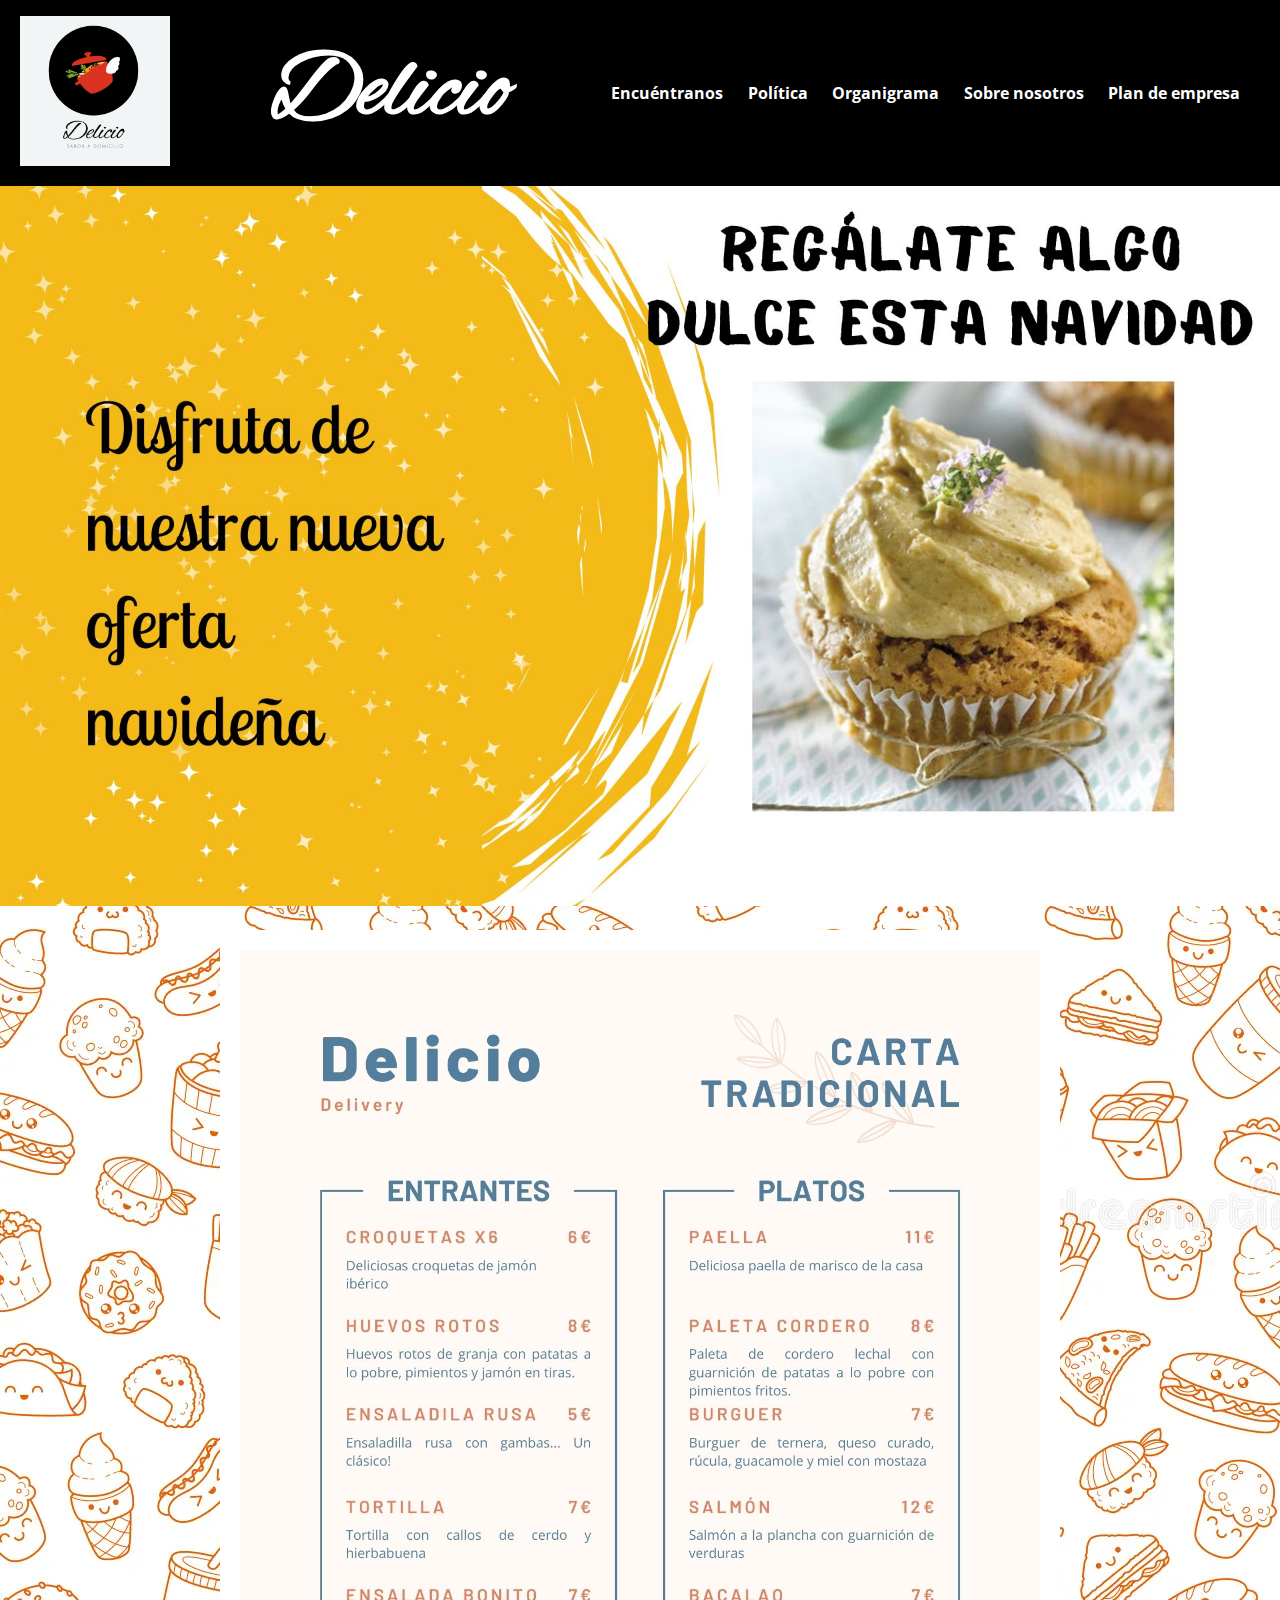
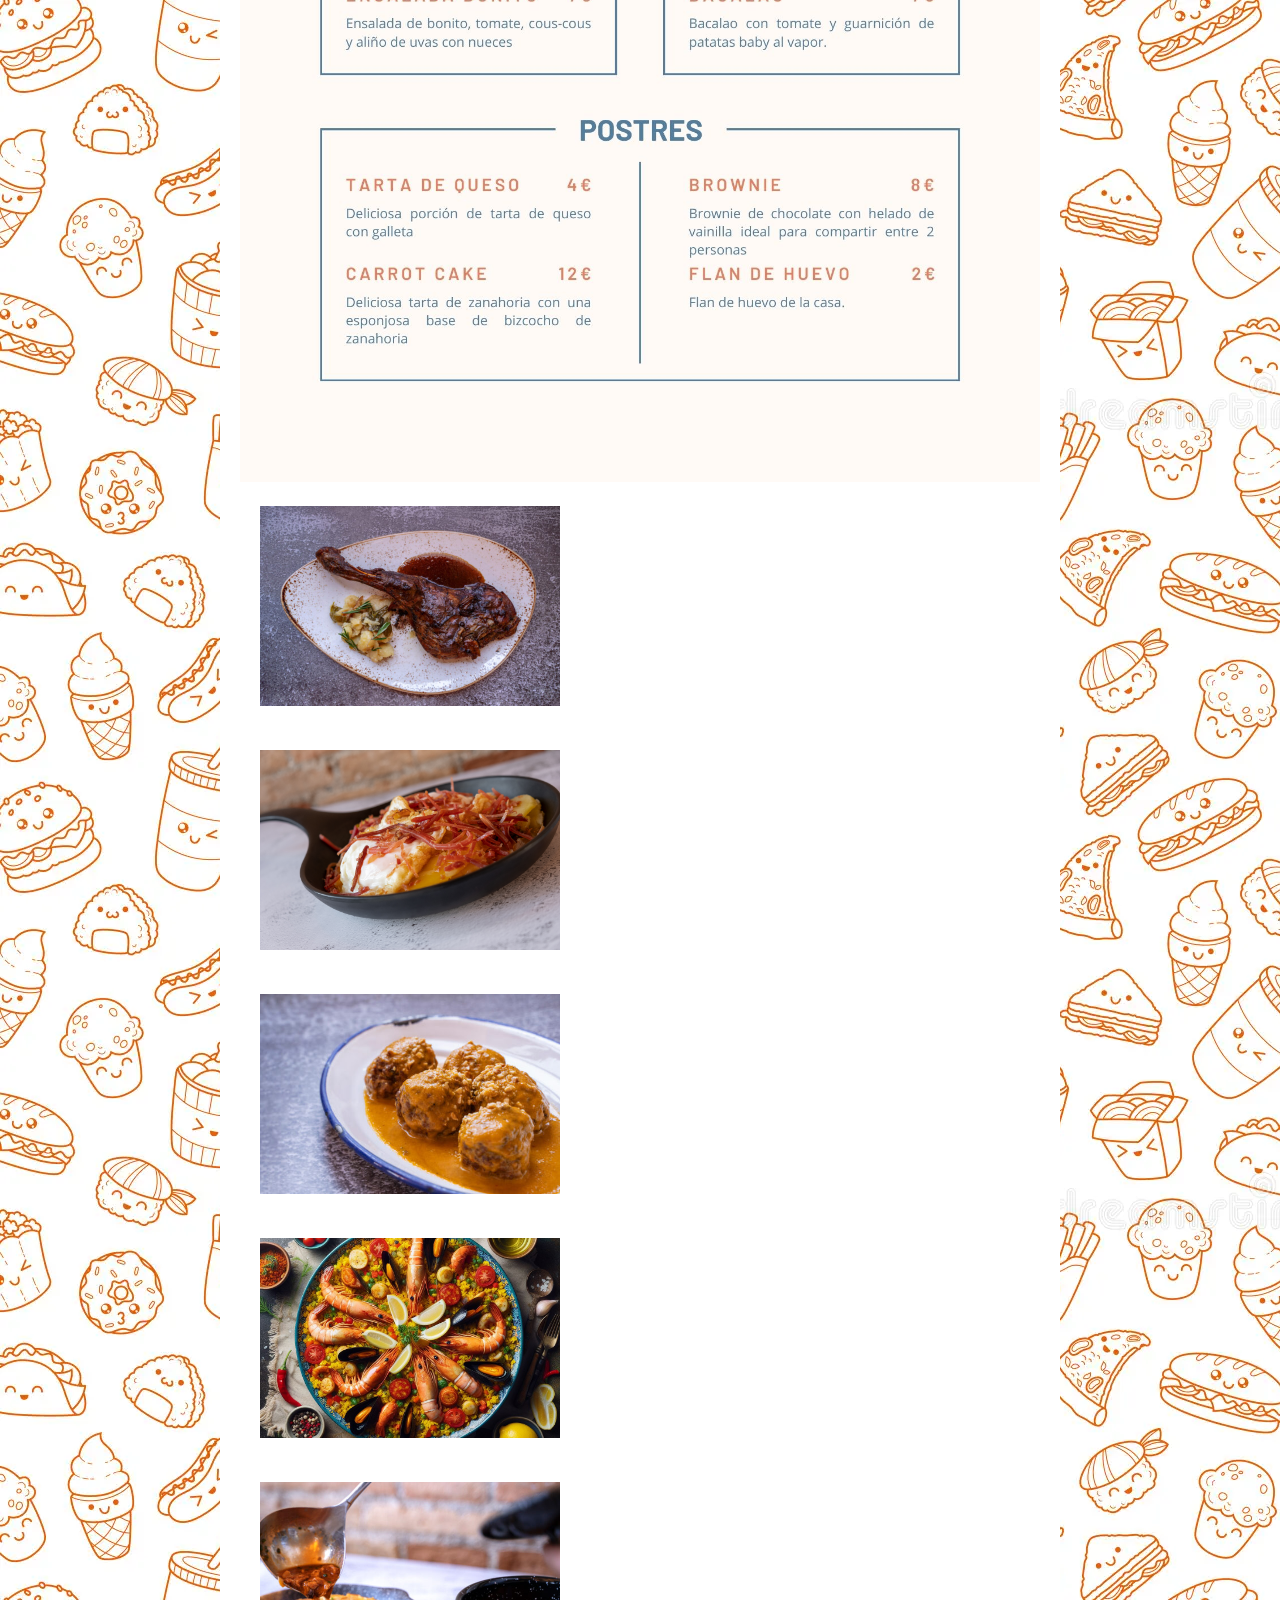
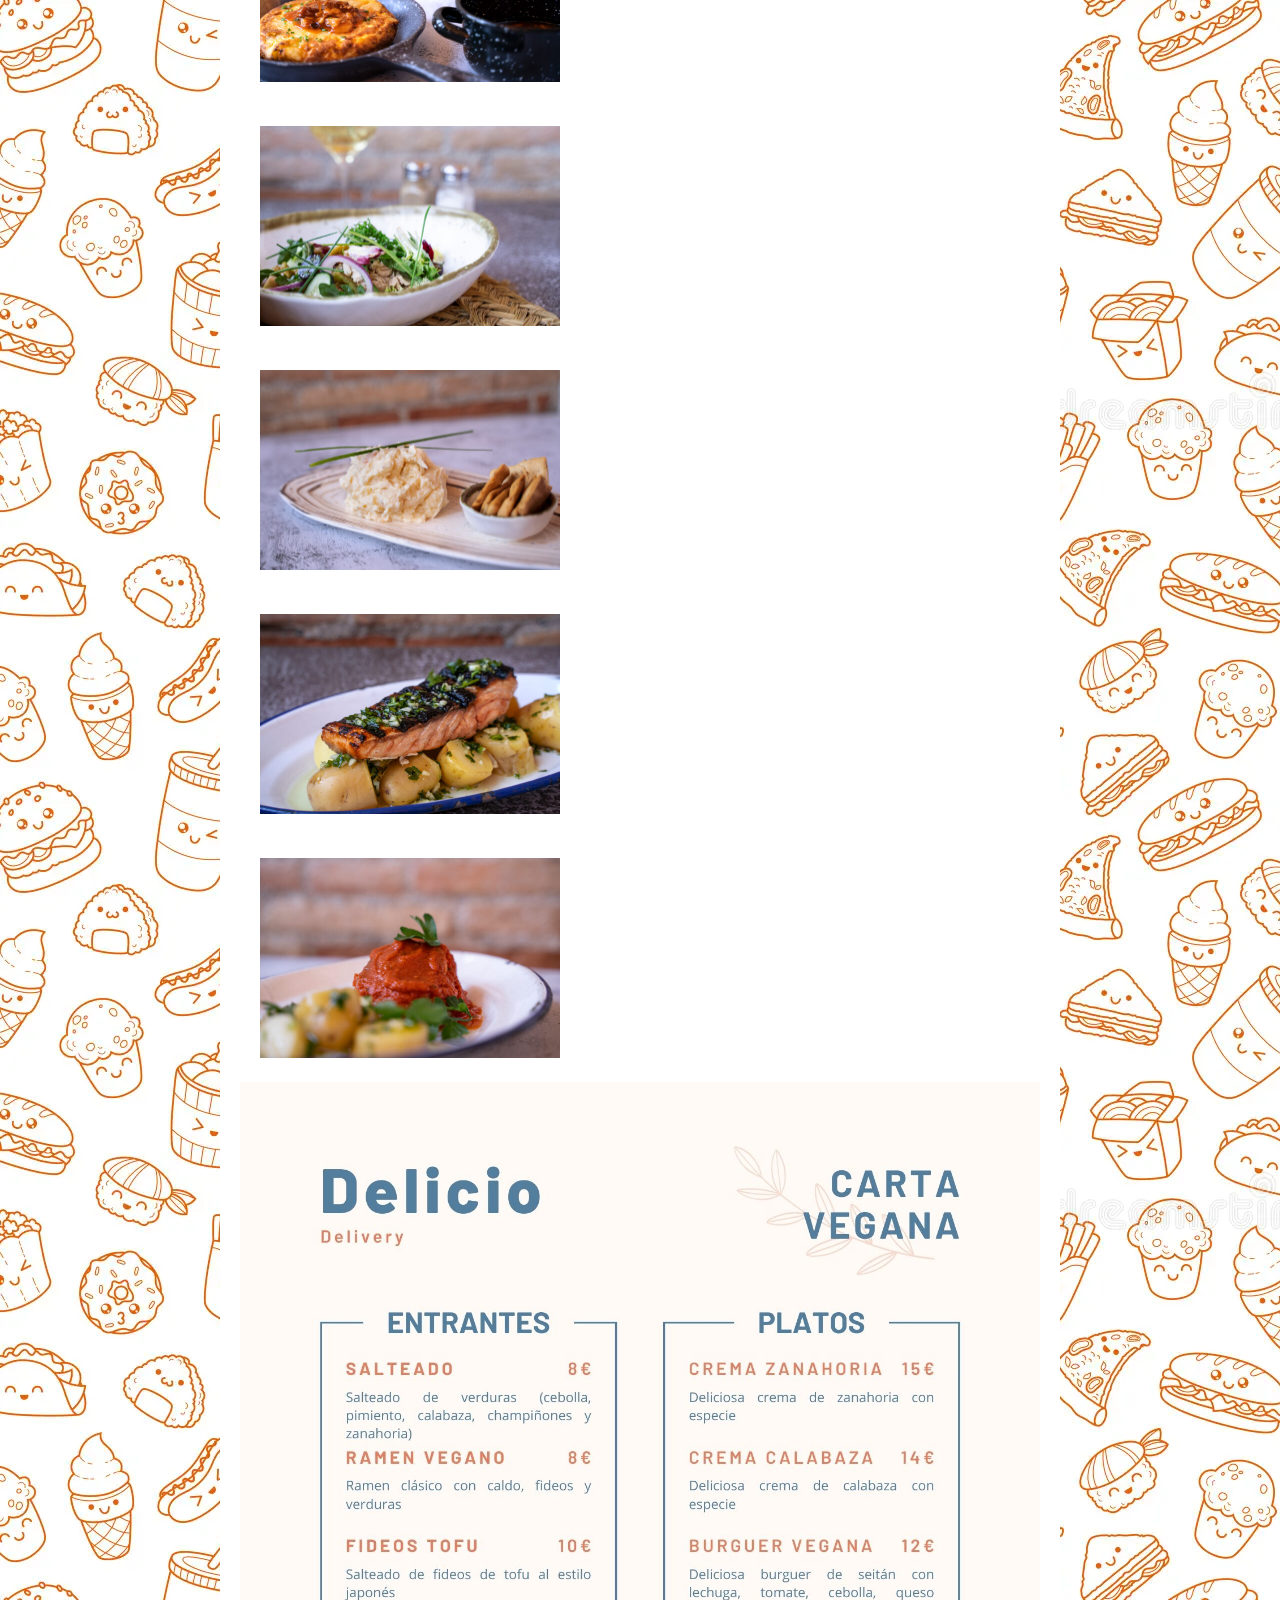
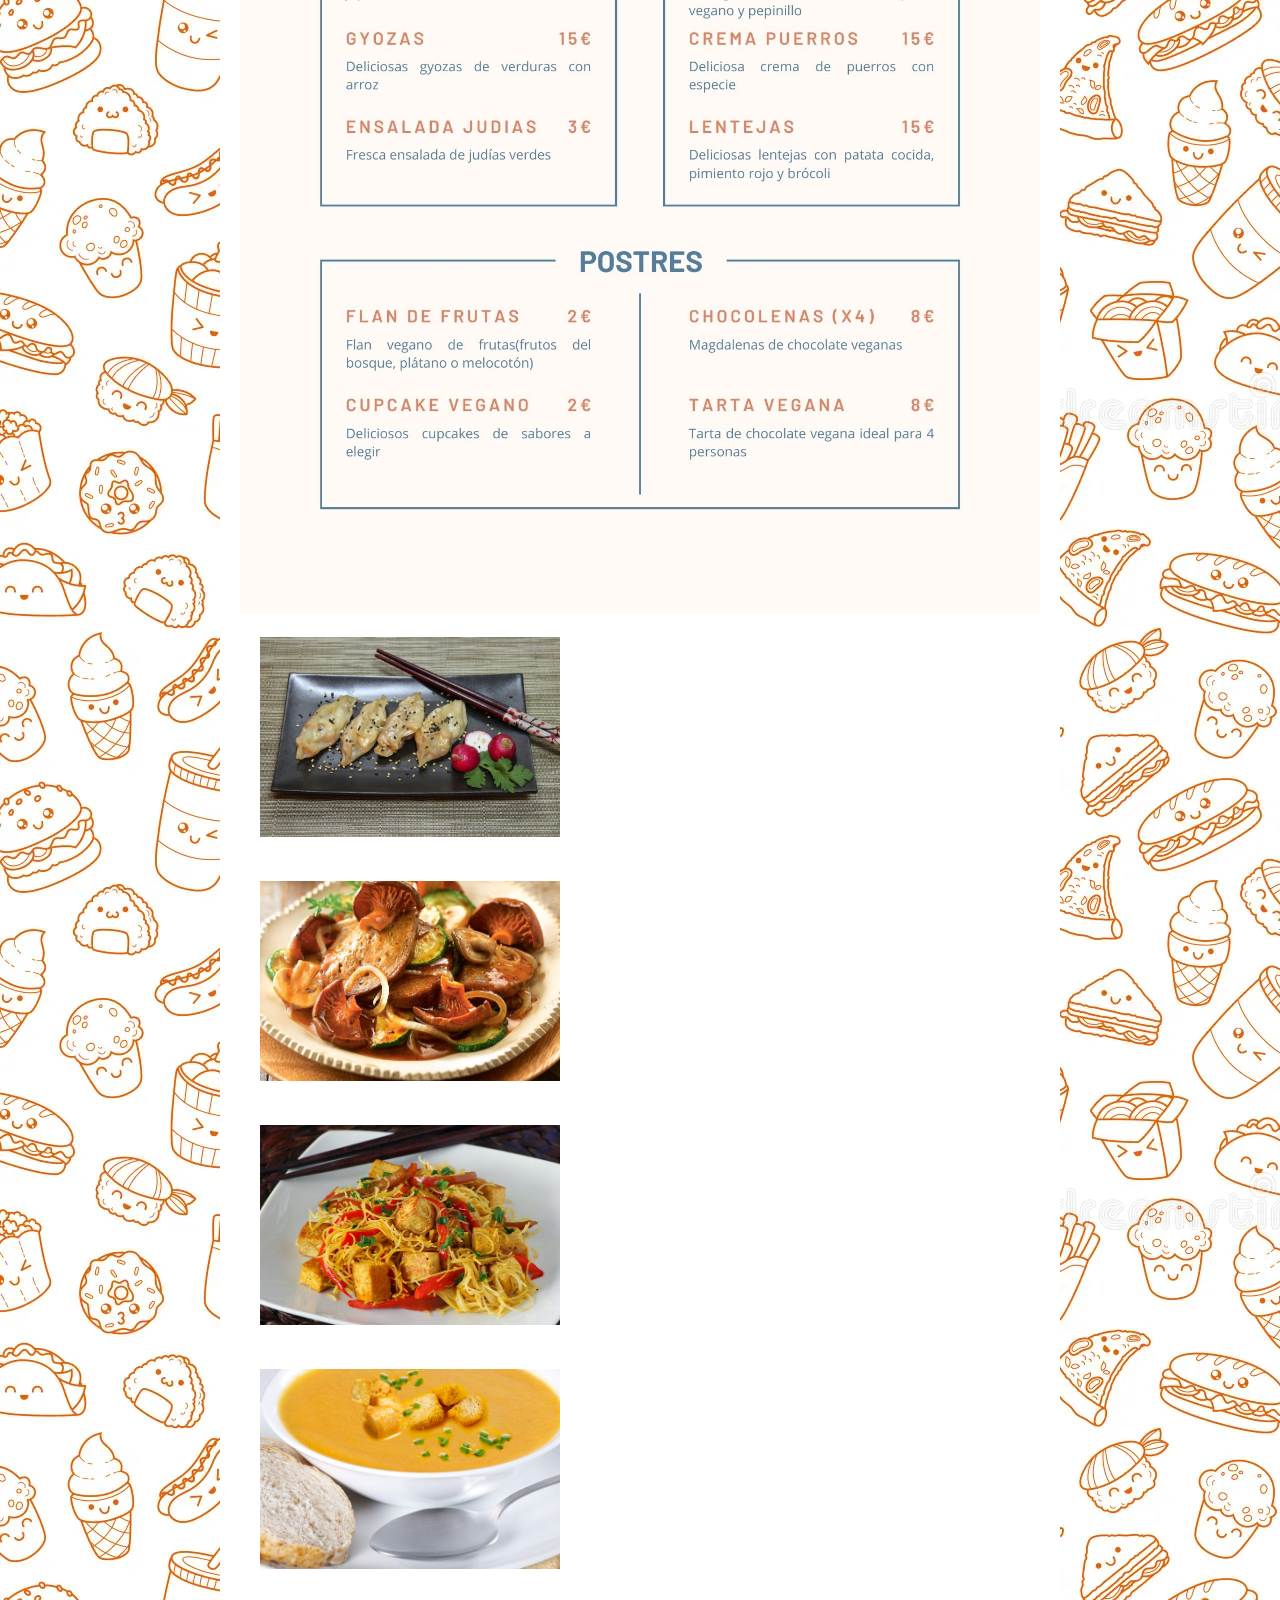
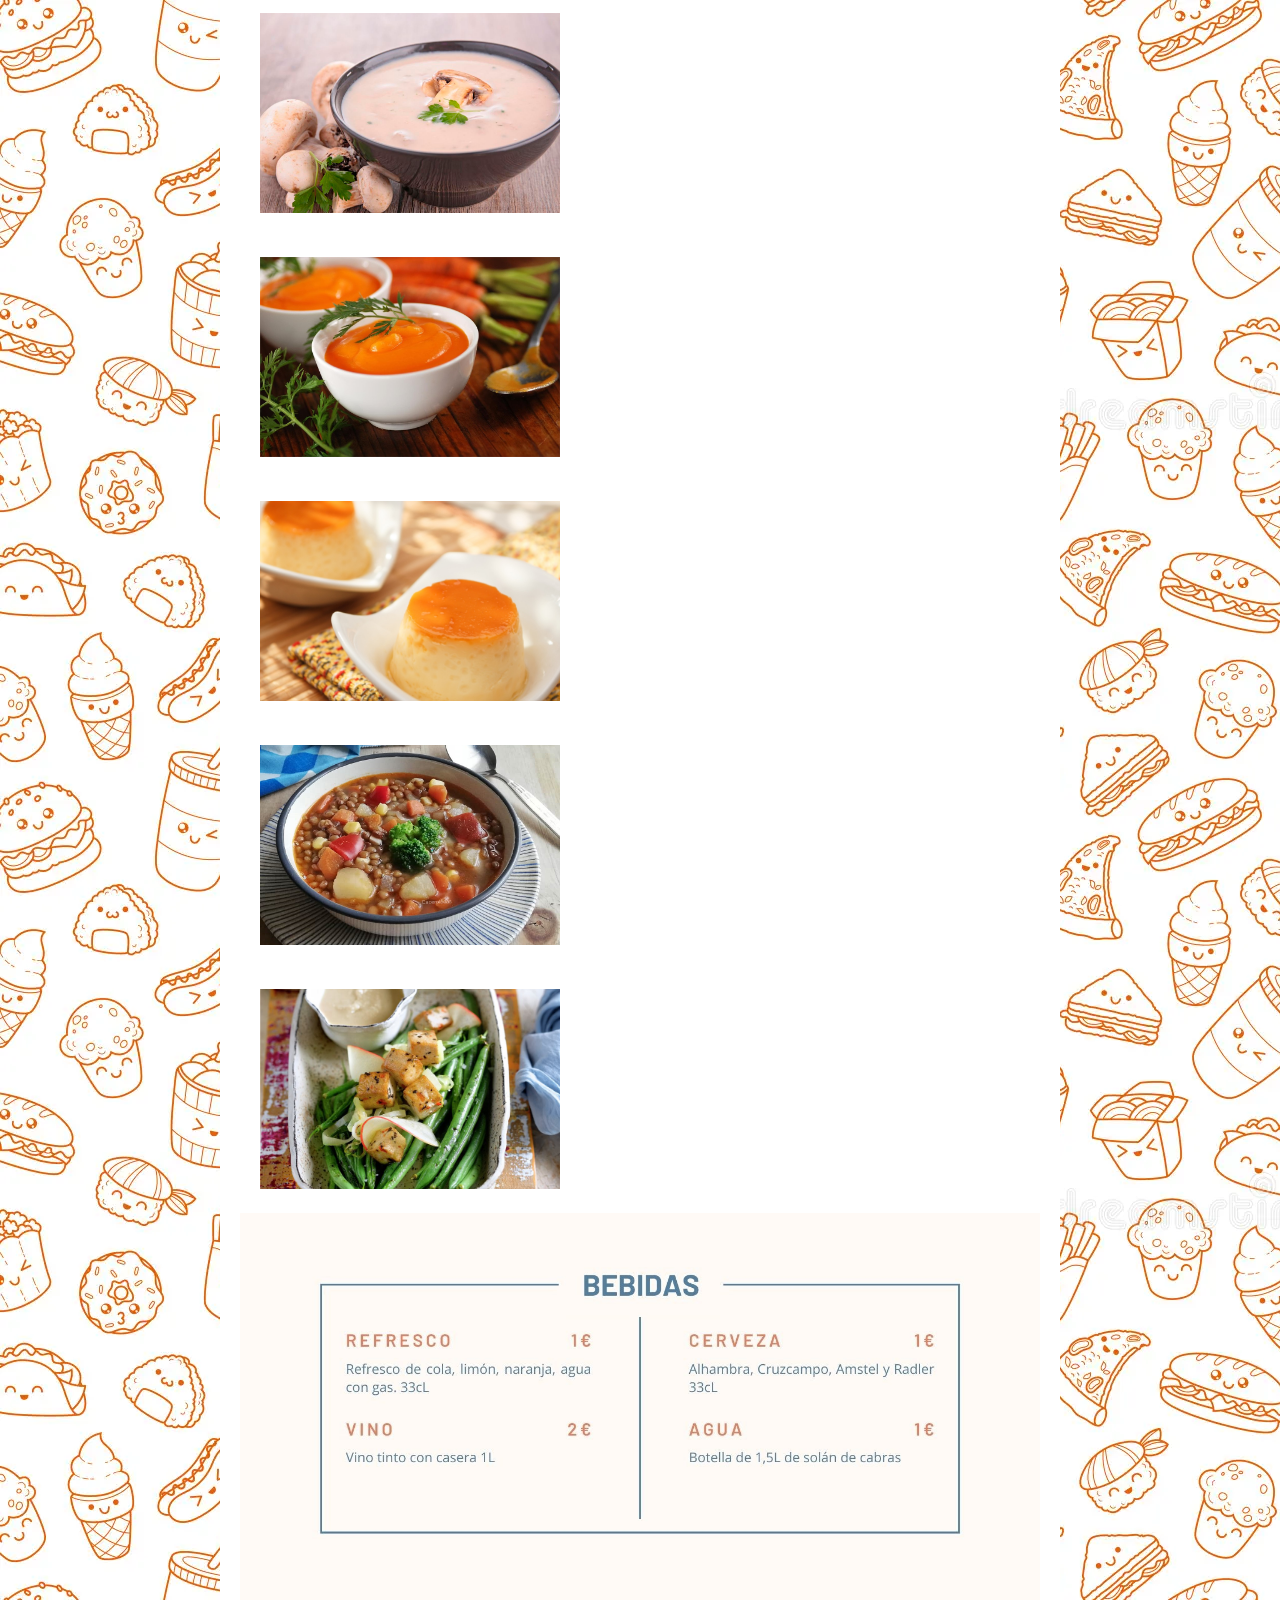
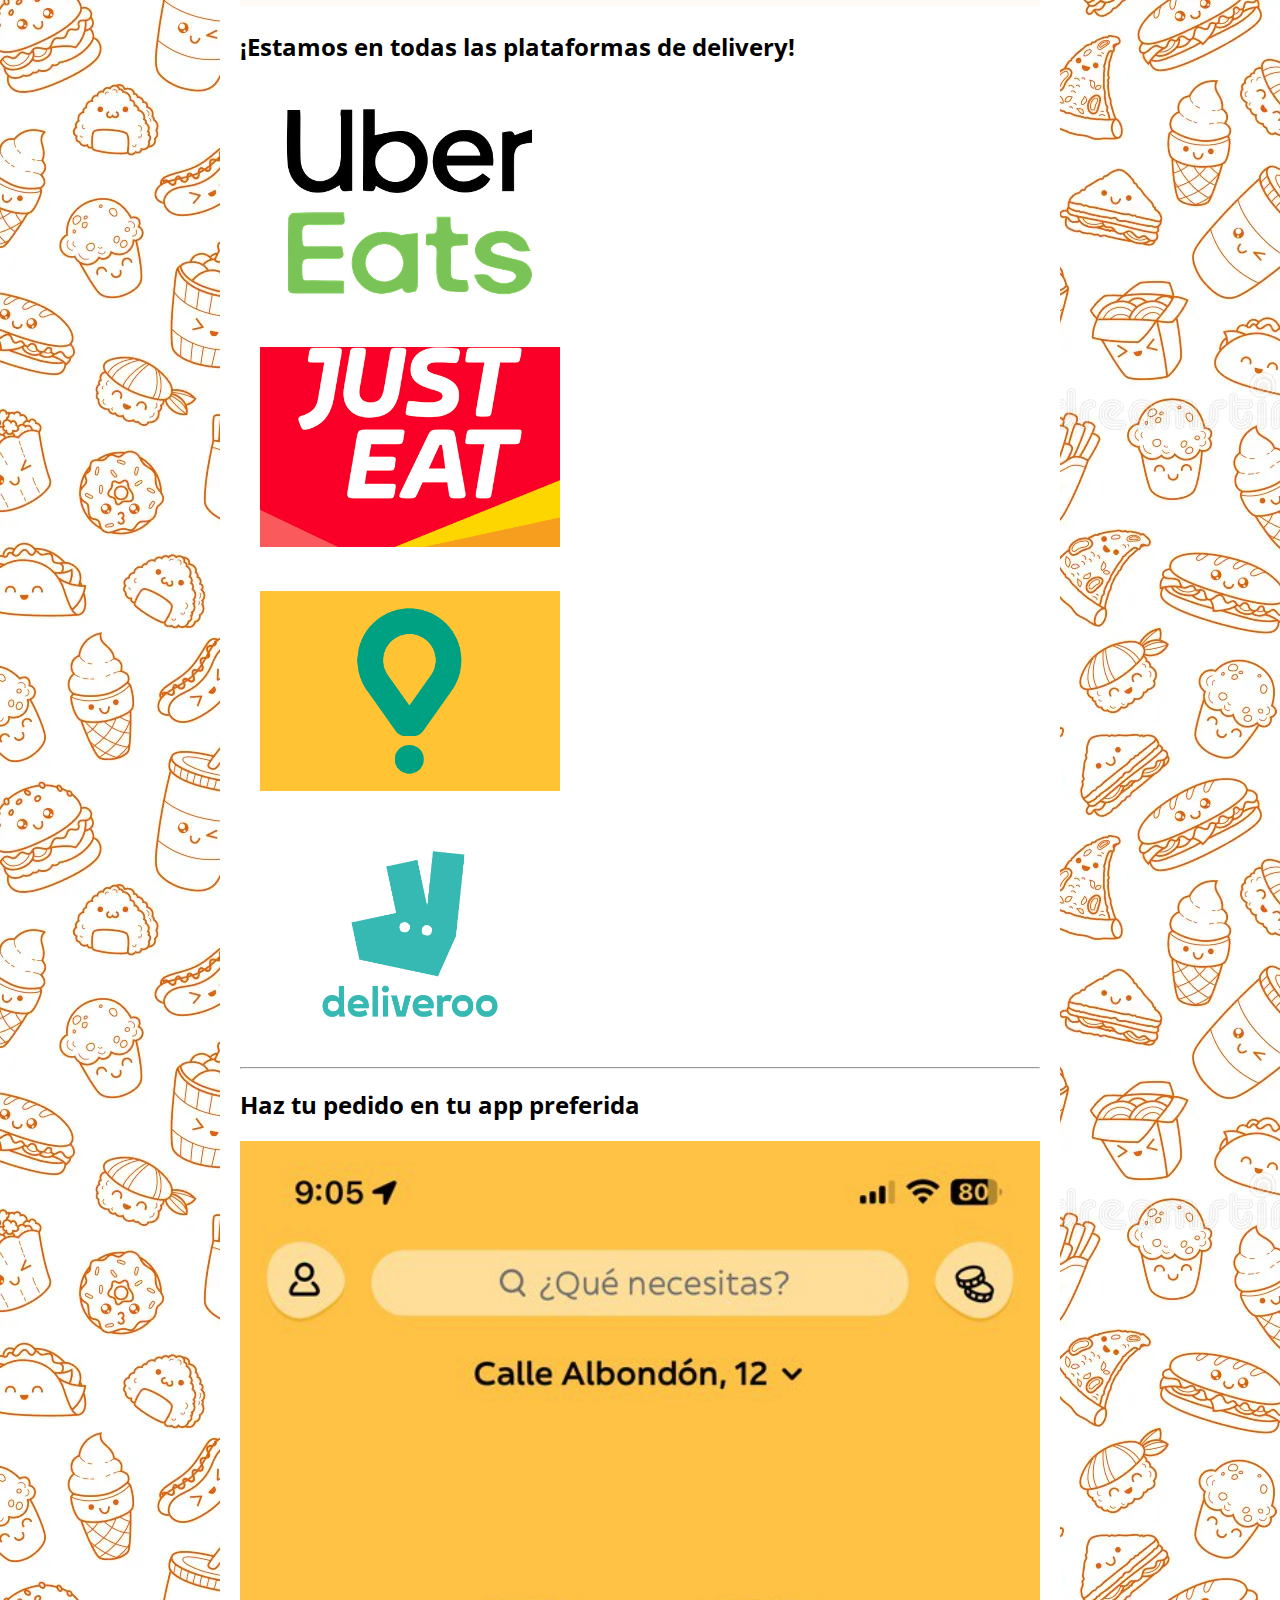
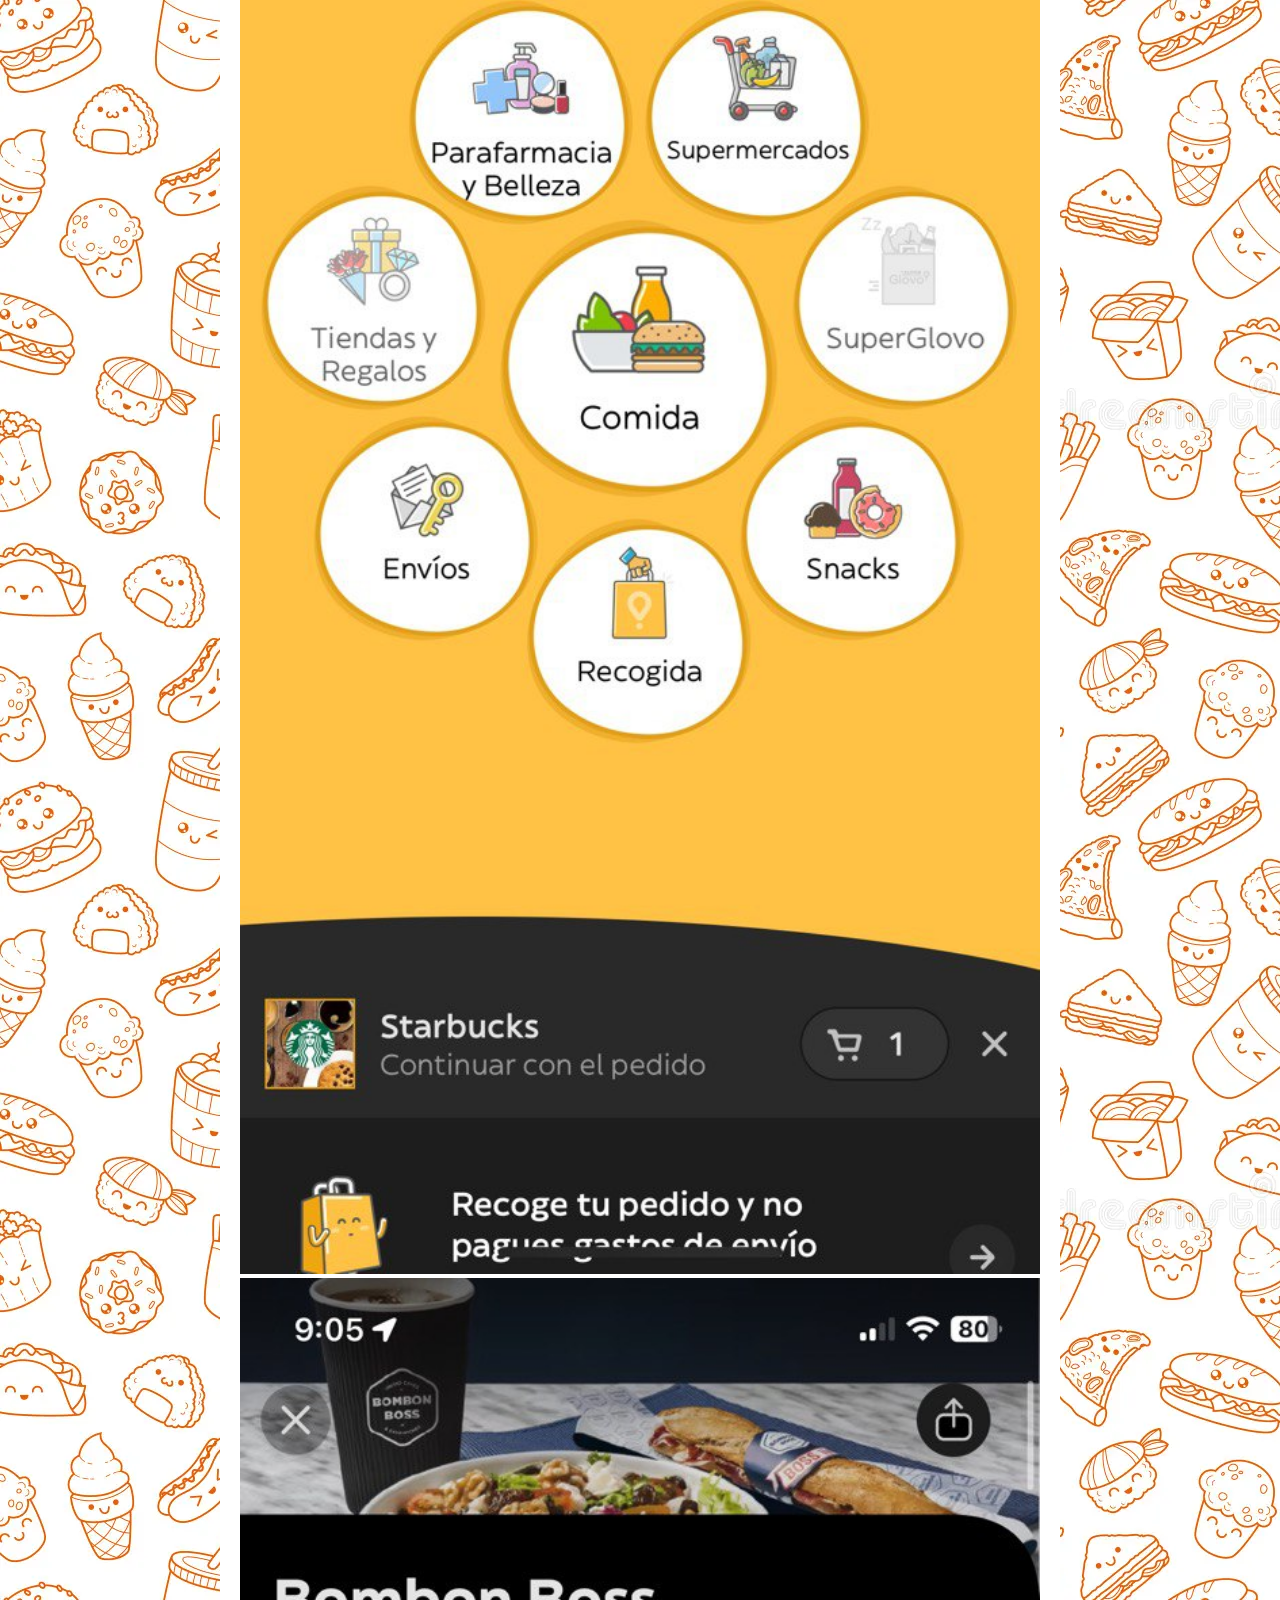
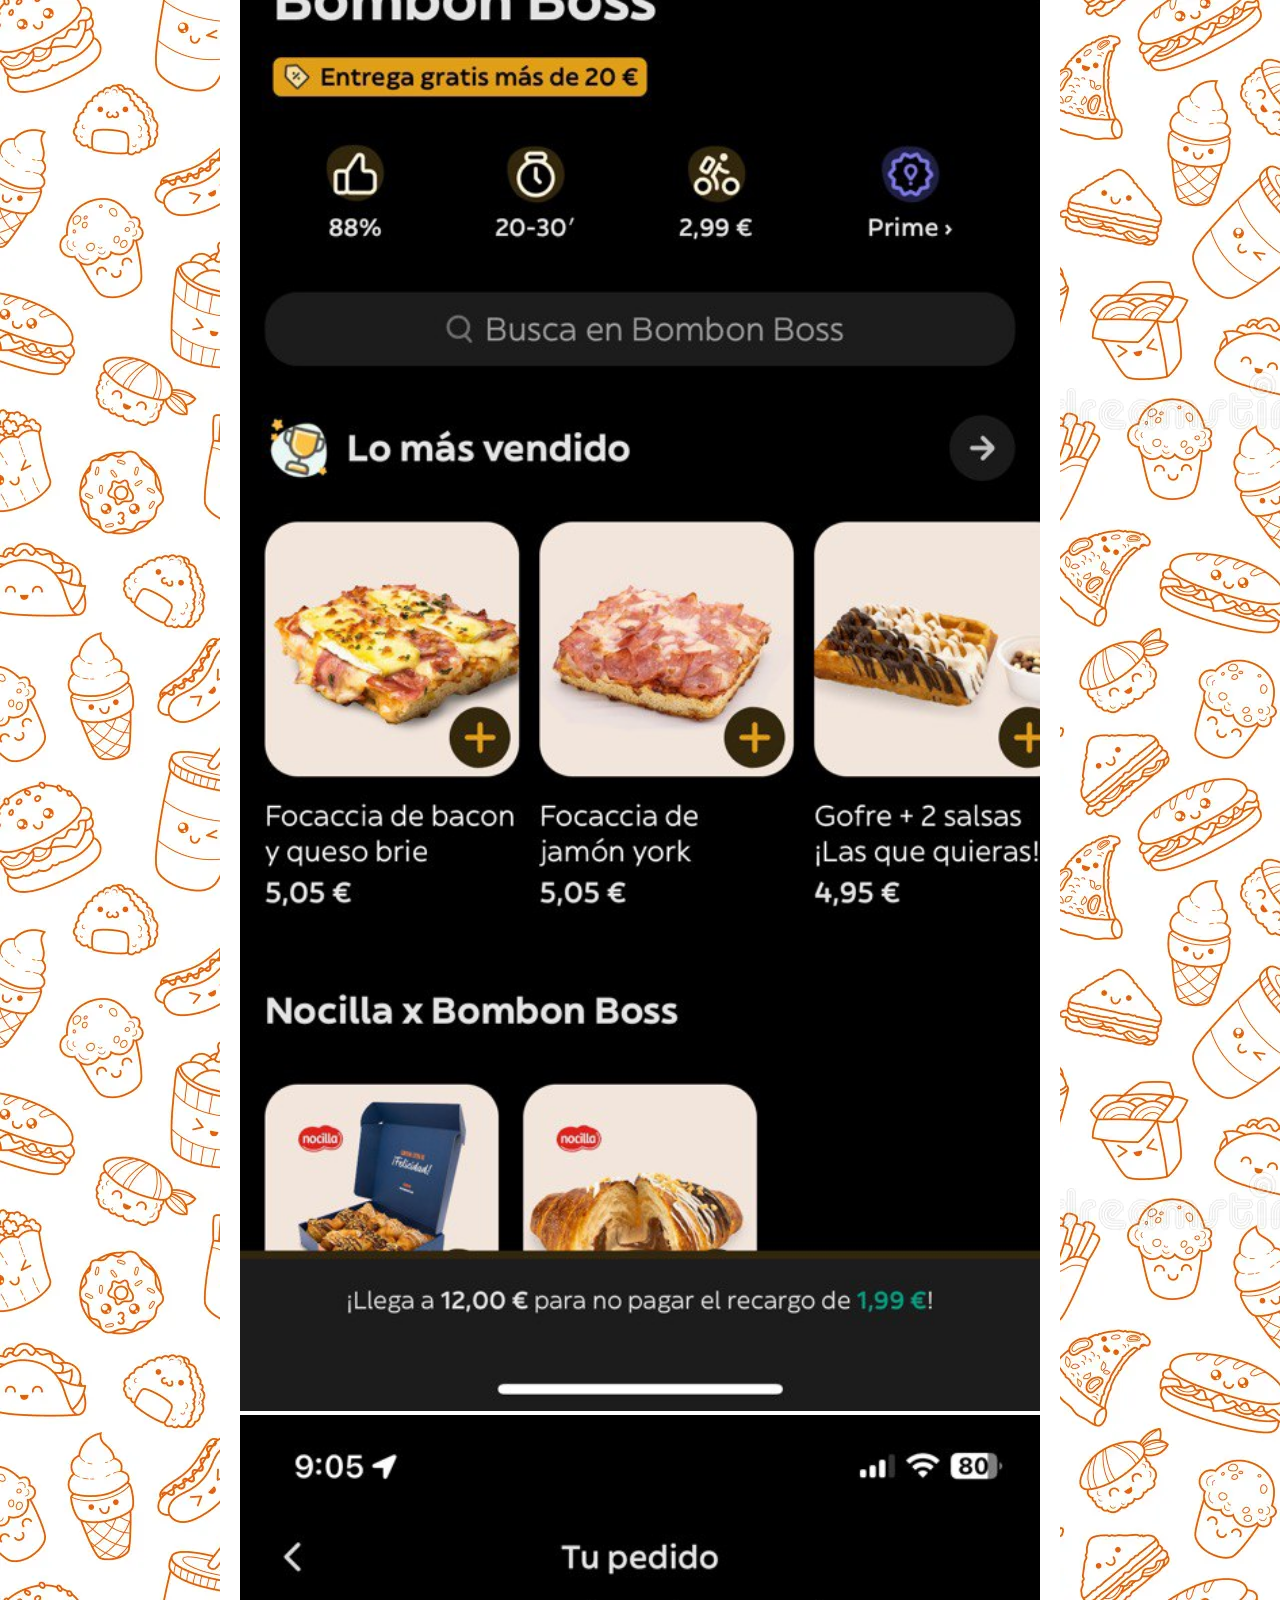
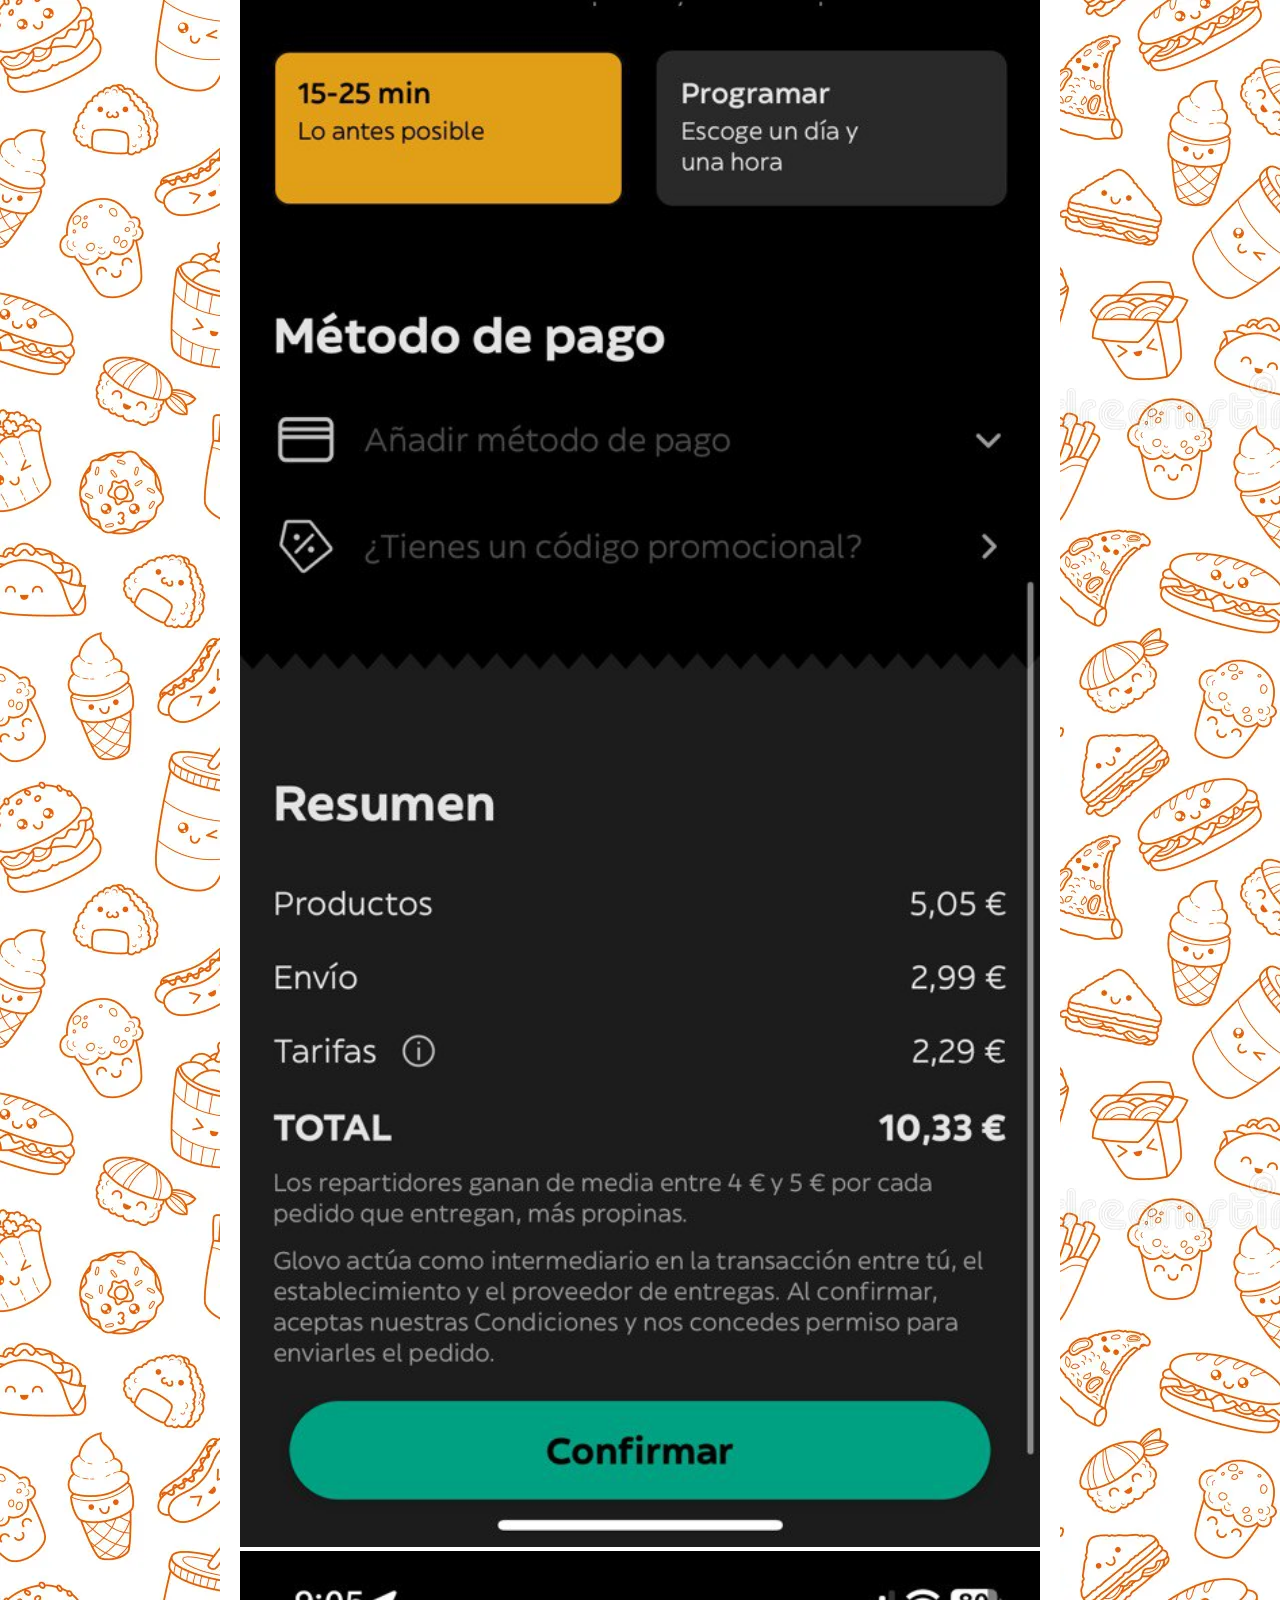
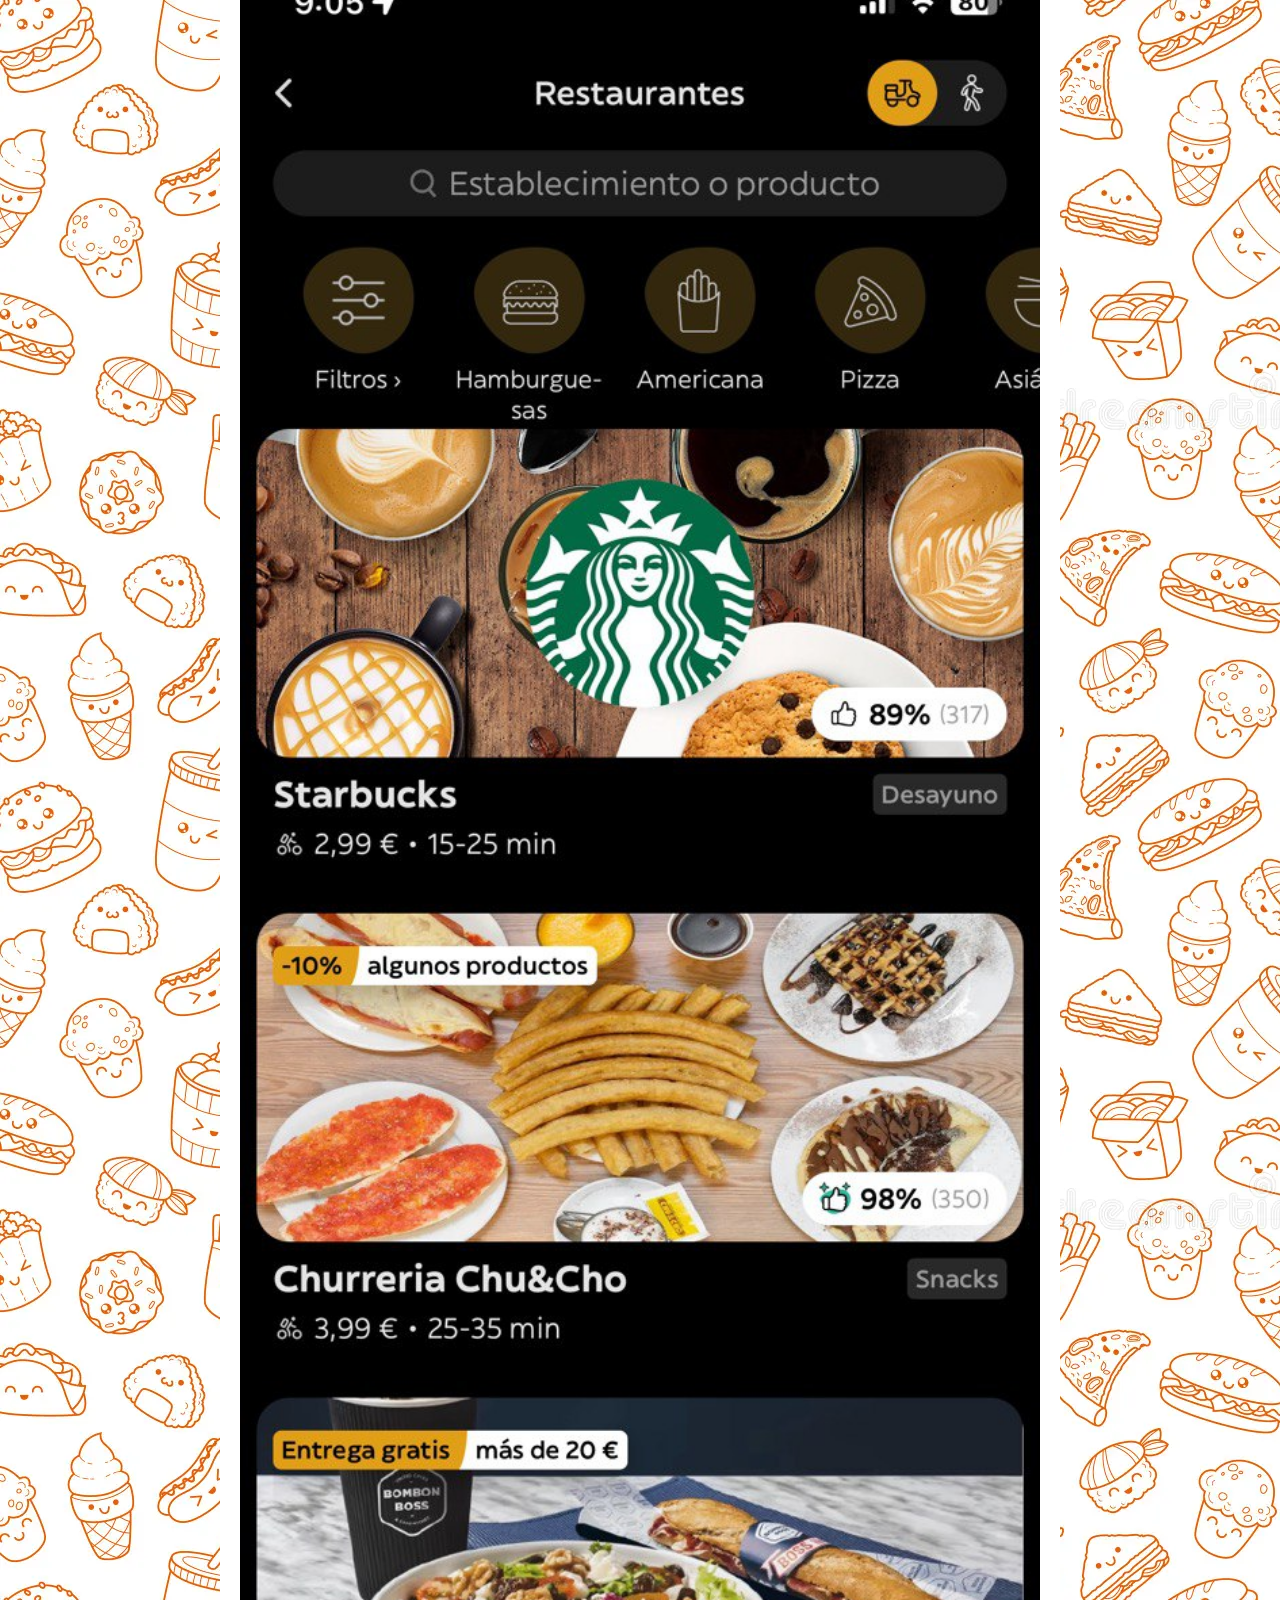
<file: index.html>
<!DOCTYPE html>
<html lang="es">

<head>
    <meta charset="UTF-8">
    <meta name="viewport" content="width=device-width, initial-scale=1.0">
    <link rel="stylesheet" href="style.css">
    <title>Delicio</title>
    <link rel="stylesheet" href="https://fonts.googleapis.com/css2?family=Alex+Brush&display=swap">
    <link rel="stylesheet" href="https://fonts.googleapis.com/css2?family=Open+Sans&display=swap">
    <link href="https://cdn.jsdelivr.net/npm/bootstrap@5.0.2/dist/css/bootstrap.min.css" rel="stylesheet" integrity="sha384-EVSTQN3/azprG1Anm3QDgpJLIm9Nao0Yz1ztcQTwFspd3yD65VohhpuuCOmLASjC" crossorigin="anonymous">
    <script src="./script.js"></script>
    <style>
        .rounded-img {
            overflow: hidden;
            border-radius: 10px;
        }

        .rounded-img img {
            
            width: 300px; /* Tú puedes ajustar este valor según tus necesidades */
            height: 200px; /* Tú puedes ajustar este valor según tus necesidades */
            object-fit: cover;
            padding: 20px;
        }
        .grid-img img {
            width: 100%;
            height: 100%;
            object-fit: cover; /* Para asegurar que la imagen cubra todo el contenedor */
        }
        .maxWidth{
            max-width: 100px;
        }
        .img-miercoles{
            max-width: 90%;
        }
        .img-menu-container{
            width: 100%;
            display: flex;
            justify-content: center;
            margin-top: 30px;

        }
    </style>
</head>

<body>
    <div class="top-nav">
        <div class="logo-container">
            <header>
                <a href="./index.html">
                    <img src="./img/Logo.png" alt="Logo de la empresa">
                </a>
            </header>
        </div>
        <div class="title"><h1 class="titulo">Delicio</h1></div>
        <nav>
            <ul>
                <li><a href="./encuentranos.html"><strong>Encuéntranos</strong></a></li>
                <li><a href="./politica.html"><strong>Política</strong></a></li>
                <li><a href="./organigrama.html"><strong>Organigrama</strong></a></li>
                <li><a href="./aboutUs.html"><strong>Sobre nosotros</strong></a></li>
                <li><a href="./planEmpresa.html"><strong>Plan de empresa</strong></a></li>
            </ul>
        </nav>
    </div>
    <section>
        <div class="slider">
            <div class="slide">
                <img src="./img/1.jpg" alt="Imagen 1">
            </div>
            <div class="slide">
                <img src="./img/2.jpg" alt="Imagen 1">
            </div>
            <div class="slide">
                <img src="./img/3.jpg" alt="Imagen 1">
            </div>
            <div class="slide">
                <img src="./img/4.jpg" alt="Imagen 1">
            </div>
            <div class="slide">
                <img src="./img/ig.jpg" alt="Imagen 1">
            </div>
        </div>
    </section>
    <main>
        <div class="container-md">
            <div class="container-fluid text-center">
              <img src="./img/menu.jpg" alt="cartaMenu" class="img-fluid" style="max-width: 100%;">
            </div>
          </div>
        <div class="container mt-4">
            <div class="row">
                <div class="col-md-4">
                    <div class="rounded-img">
                        <img src="./img/paletilla-cordero-1-1-e1601489777206.jpg" alt="Imagen 1">
                    </div>
                </div>
                <div class="col-md-4">
                    <div class="rounded-img">
                        <img src="./img/huevosrotosjamon1.jpg" alt="Imagen 2">
                    </div>
                </div>
                <div class="col-md-4">
                    <div class="rounded-img">
                        <img src="./img/albondigas-3-e1601489817866.jpg" alt="Imagen 3">
                    </div>
                </div>
                <div class="col-md-4">
                    <div class="rounded-img">
                        <img src="./img/paella.jpg" alt="Imagen 1">
                    </div>
                </div>
                <div class="col-md-4">
                    <div class="rounded-img">
                        <img src="./img/tortilla-con-callos-3-e1601487400143.jpg" alt="Imagen 2">
                    </div>
                </div>
                <div class="col-md-4">
                    <div class="rounded-img">
                        <img src="./img/ensalada-de-tomate-y-cous-cous-2-e1601486846520.jpg" alt="Imagen 3">
                    </div>
                </div>
                <div class="col-md-4">
                    <div class="rounded-img">
                        <img src="./img/ensaladilla-rusa-3-1-e1601486728307.jpg" alt="Imagen 1">
                    </div>
                </div>
                <div class="col-md-4">
                    <div class="rounded-img">
                        <img src="./img/salmon-a-la-parrilla-3-e1601489652105.jpg" alt="Imagen 2">
                    </div>
                </div>
                <div class="col-md-4">
                    <div class="rounded-img">
                        <img src="./img/bacalao-con-tomate-1-e1601489450967.jpg" alt="Imagen 3">
                    </div>
                </div>
            </div>
        </div>
        <div class="container-md">
            <div class="container-fluid text-center">
              <img src="./img/menu vegano.jpg" alt="cartaMenu" class="img-fluid" style="max-width: 100%;">
            </div>
          </div>
        <div class="container mt-4">
            <div class="row">
                <div class="col-md-4">
                    <div class="rounded-img">
                        <img src="./img/021bea1d0a0b4a80f4400420f33fe7e5.jpg" alt="Imagen 1">
                    </div>
                </div>
                <div class="col-md-4">
                    <div class="rounded-img">
                        <img src="./img/4ca1fa4946790ecbfcaf9c66cea5ec34.jpg" alt="Imagen 2">
                    </div>
                </div>
                <div class="col-md-4">
                    <div class="rounded-img">
                        <img src="./img/840_560.jpg" alt="Imagen 3">
                    </div>
                </div>
                <div class="col-md-4">
                    <div class="rounded-img">
                        <img src="./img/crema-de-calabaza.jpg" alt="Imagen 1">
                    </div>
                </div>
                <div class="col-md-4">
                    <div class="rounded-img">
                        <img src="./img/crema-de-setas-editado.jpg" alt="Imagen 2">
                    </div>
                </div>
                <div class="col-md-4">
                    <div class="rounded-img">
                        <img src="./img/crema-de-zanahoria_img15765t1.jpg" alt="Imagen 3">
                    </div>
                </div>
                <div class="col-md-4">
                    <div class="rounded-img">
                        <img src="./img/flan-de-frutas.jpg" alt="Imagen 1">
                    </div>
                </div>
                <div class="col-md-4">
                    <div class="rounded-img">
                        <img src="./img/lentejas con verduras saludables (1).jpg" alt="Imagen 2">
                    </div>
                </div>
                <div class="col-md-4">
                    <div class="rounded-img">
                        <img src="./img/ensalada_de_judias_verdes_con_tofu_manzana_y_puerro_82d35c8c_800x800.jpg" alt="Imagen 3">
                    </div>
                </div>
            </div>
        </div>
        <div class="container-md">
            <div class="container-fluid text-center">
              <img src="./img/bebidas.jpg" alt="cartaBebidas" class="img-fluid" style="max-width: 100%;">
            </div>
          </div>
          <div class="container">
            <h2 class="text-center mt-4 mb-4">¡Estamos en todas las plataformas de delivery!</h2>
        </div>
        <div class="container mt-4">
            <div class="row">
                <div class="col-md-6">
                    <div class="rounded-img">
                        <img src="./img/uber eats.png" alt="Imagen 1">
                    </div>
                </div>
                <div class="col-md-6">
                    <div class="rounded-img">
                        <img src="./img/just eat.png" alt="Imagen 2">
                    </div>
                </div>
                <div class="col-md-6 mt-4">
                    <div class="rounded-img">
                        <img src="./img/glovo.png" alt="Imagen 3">
                    </div>
                </div>
                <div class="col-md-6 mt-4">
                    <div class="rounded-img">
                        <img src="./img/deliveroo.png" alt="Imagen 4">
                    </div>
                </div>
            </div>
            <hr class="border border-danger border-2 opacity-50">

            <h2 class="text-center mt-4 mb-4">Haz tu pedido en tu app preferida</h2>
            <div class="container mt-4">
                <div class="row">
                    <div class="col-md-6">
                        <div class="grid-img">
                            <img src="./img/instrucciones1.jpg" alt="Imagen 1">
                        </div>
                    </div>
                    <div class="col-md-6">
                        <div class="grid-img">
                            <img src="./img/instrucciones2.jpg" alt="Imagen 2">
                        </div>
                    </div>
                    <div class="col-md-6 mt-4">
                        <div class="grid-img">
                            <img src="./img/instrucciones3.jpg" alt="Imagen 3">
                        </div>
                    </div>
                    <div class="col-md-6 mt-4">
                        <div class="grid-img">
                            <img src="./img/instrucciones4.jpg" alt="Imagen 4">
                        </div>
                    </div>
                </div>
            </div>
            <br>
            <hr class="border border-danger border-2 opacity-50">
            <br>
            <h3>También puedes venir a recoger tu pedido a nuestro local</h3>
            <div class="container-fluid text-center">
                <img src="./img/final.jpg" alt="Imagen pack" class="img-fluid" style="max-width: 100%;"  >
            </div>
                    
            <h4>Pincha <a href="./encuentranos.html"><strong>aquí</strong></a> para encontrarnos</h4>
            <br><hr><br>
            <h2 class="text-center mt-4 mb-4">Y disfruta de nuestras promos</h2>
            <div class="container mt-4">
                <div class="row">
                    <div class="col-md-6">
                        <div class="grid-img">
                            <img src="./img/1.jpg" alt="Imagen 1">
                        </div>
                    </div>
                    <div class="col-md-6">
                        <div class="grid-img">
                            <img src="./img/2.jpg" alt="Imagen 2">
                        </div>
                    </div>
                    <div class="col-md-6 mt-4">
                        <div class="grid-img">
                            <img src="./img/3.jpg" alt="Imagen 3">
                        </div>
                    </div>
                    <div class="col-md-6 mt-4">
                        <div class="grid-img">
                            <img src="./img/4.jpg" alt="Imagen 4">
                        </div>
                    </div>
                </div>
            </div>
            <br><br><hr><br>
            <div class="img-menu-container">
                <img class="img-miercoles" src="./img/PROMO 3.png" alt="Promo menus">
            </div>
    </main>
    <footer class="bg-dark text-white text-center">
        <div class="container">
            <div class="row align-items-center">
                <div class="col-md-6">
                    <p>&copy; 2023 Delicio - Sabor a domicilio</p>
                </div>
                <div class="col-md-6">
                    <a href="https://www.instagram.com/delicio_delivery_no_oficial/" target="_blank">
                        <img src="./img/instagram.png" alt="Logo de Instagram" style="width: 30px; height: 30px;">
                    </a>
                </div>
            </div>
        </div>
    </footer>
    
    <script src="https://code.jquery.com/jquery-3.6.4.min.js" integrity="sha256-oP6HI/tZ1aLyZ1ZLr+T9x2vfR1T8FkLN0CzXFvMeQME=" crossorigin="anonymous"></script>
    <script src="https://cdn.jsdelivr.net/npm/@popperjs/core@2.10.2/dist/umd/popper.min.js" integrity="sha384-bdS53XQJ6S/MbY5y4Ojg2RzIBZkRlLDAf3REdg14lJS6WzI3BAtxjkN5lTRSMO7f" crossorigin="anonymous"></script>
    <script src="https://cdn.jsdelivr.net/npm/bootstrap@5.0.2/dist/js/bootstrap.min.js" integrity="sha384-Gn5384xqQ1aoWXA+058RXPxPg6fy4IWvTNh0E263XmFcJlSAwiGgFAW/dAiS6JXm" crossorigin="anonymous"></script>
</body>

</html>
</file>
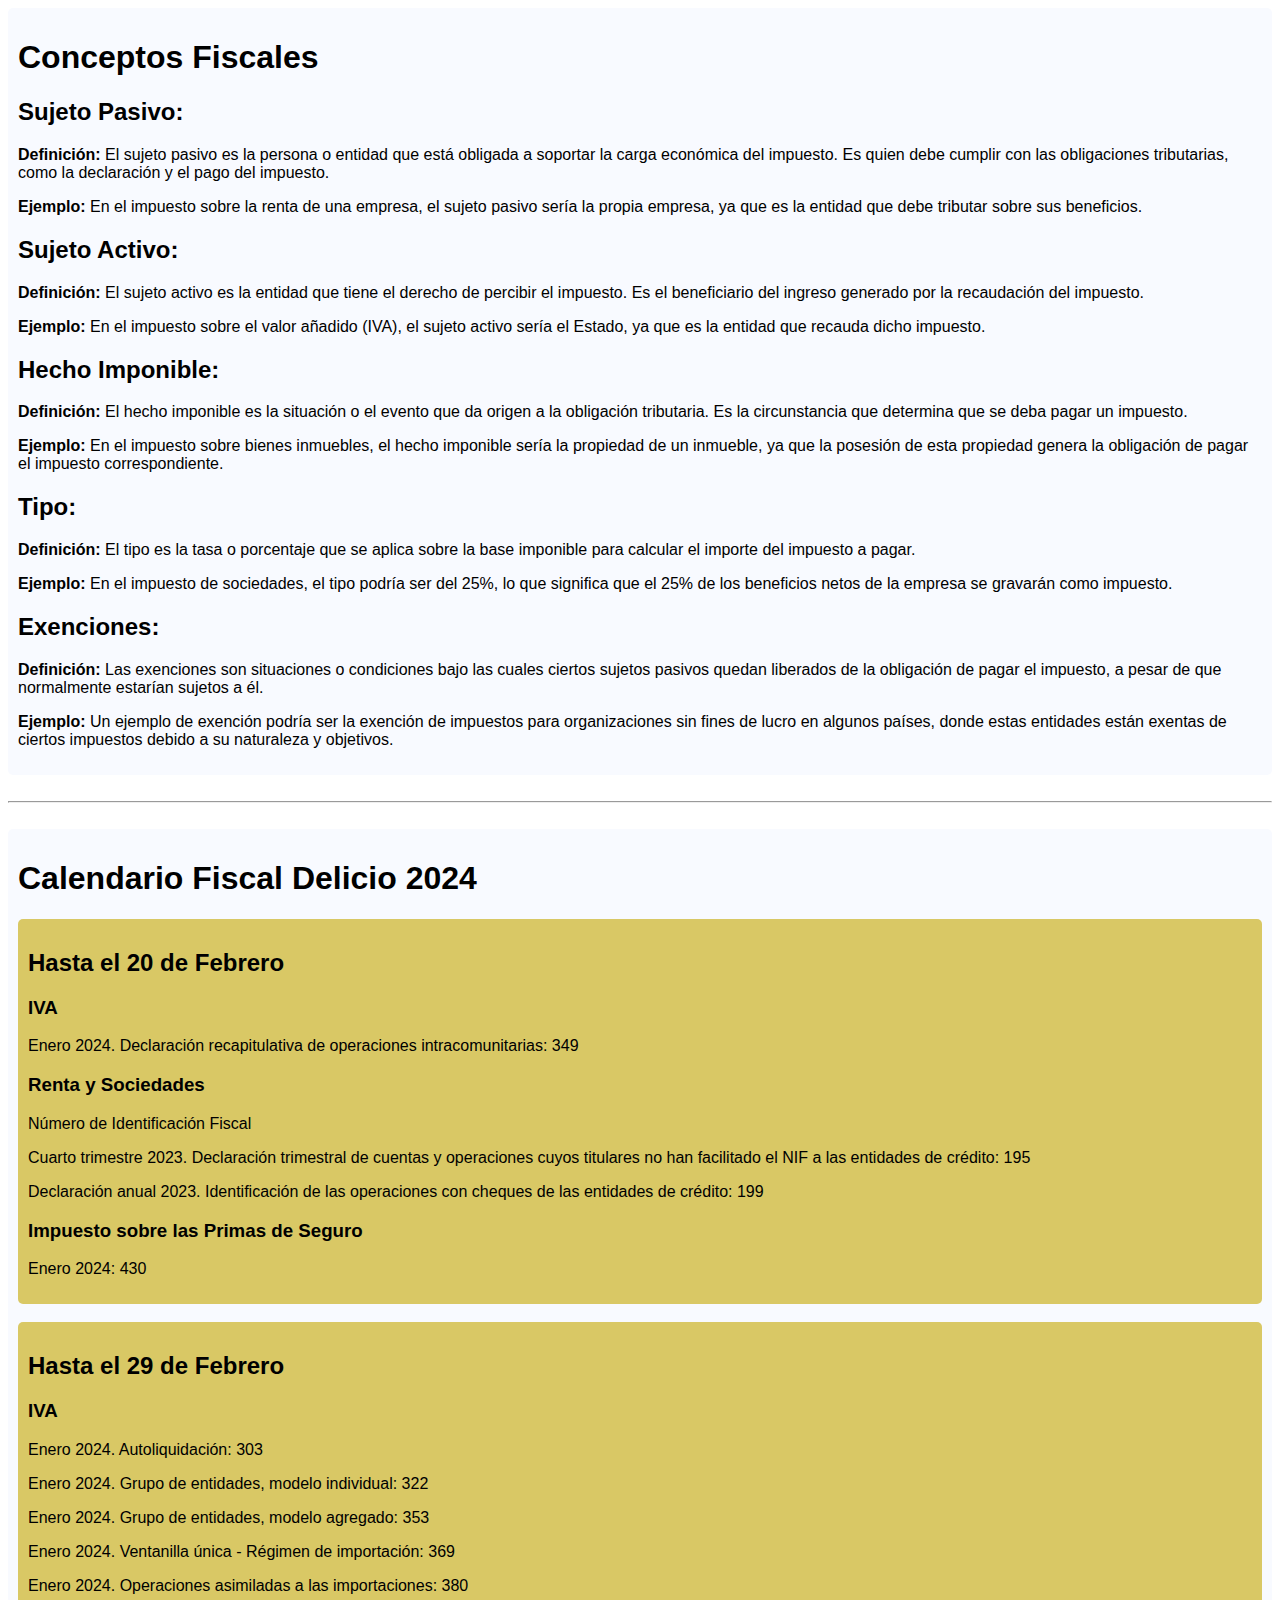
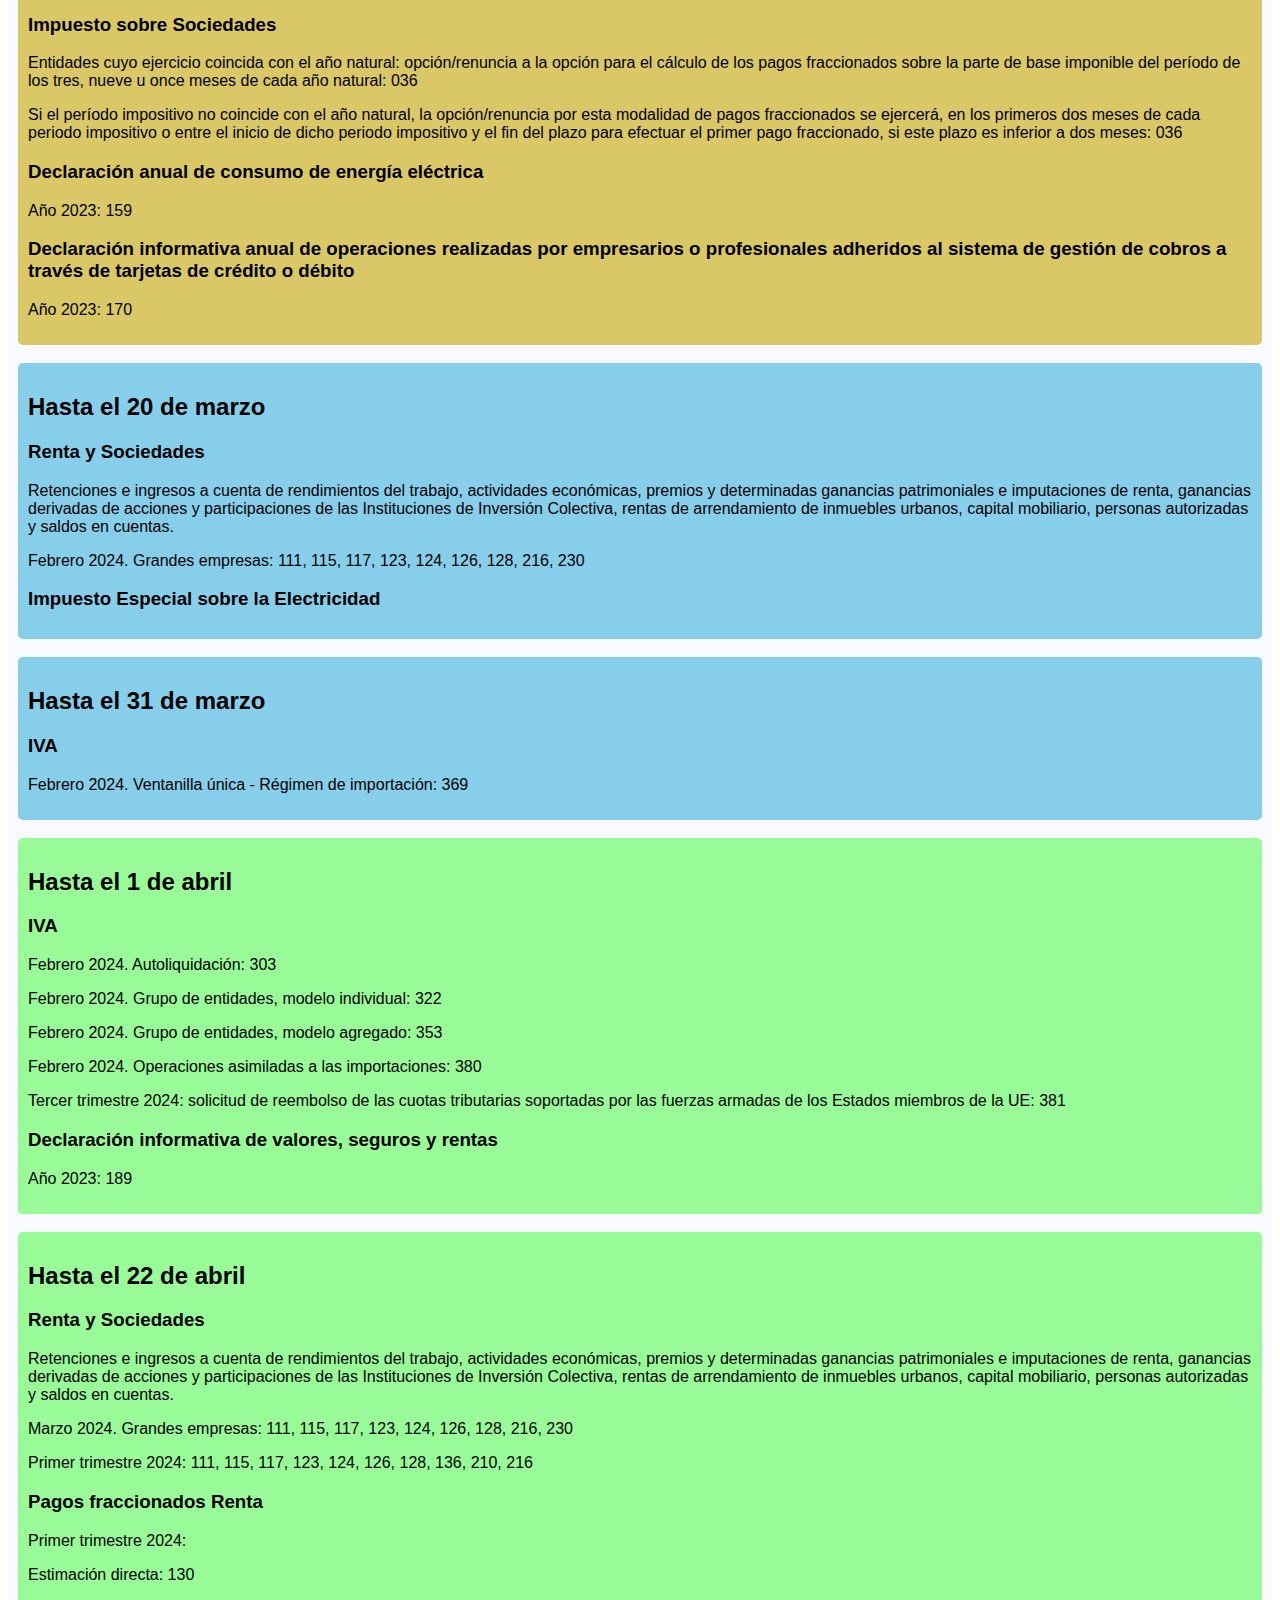
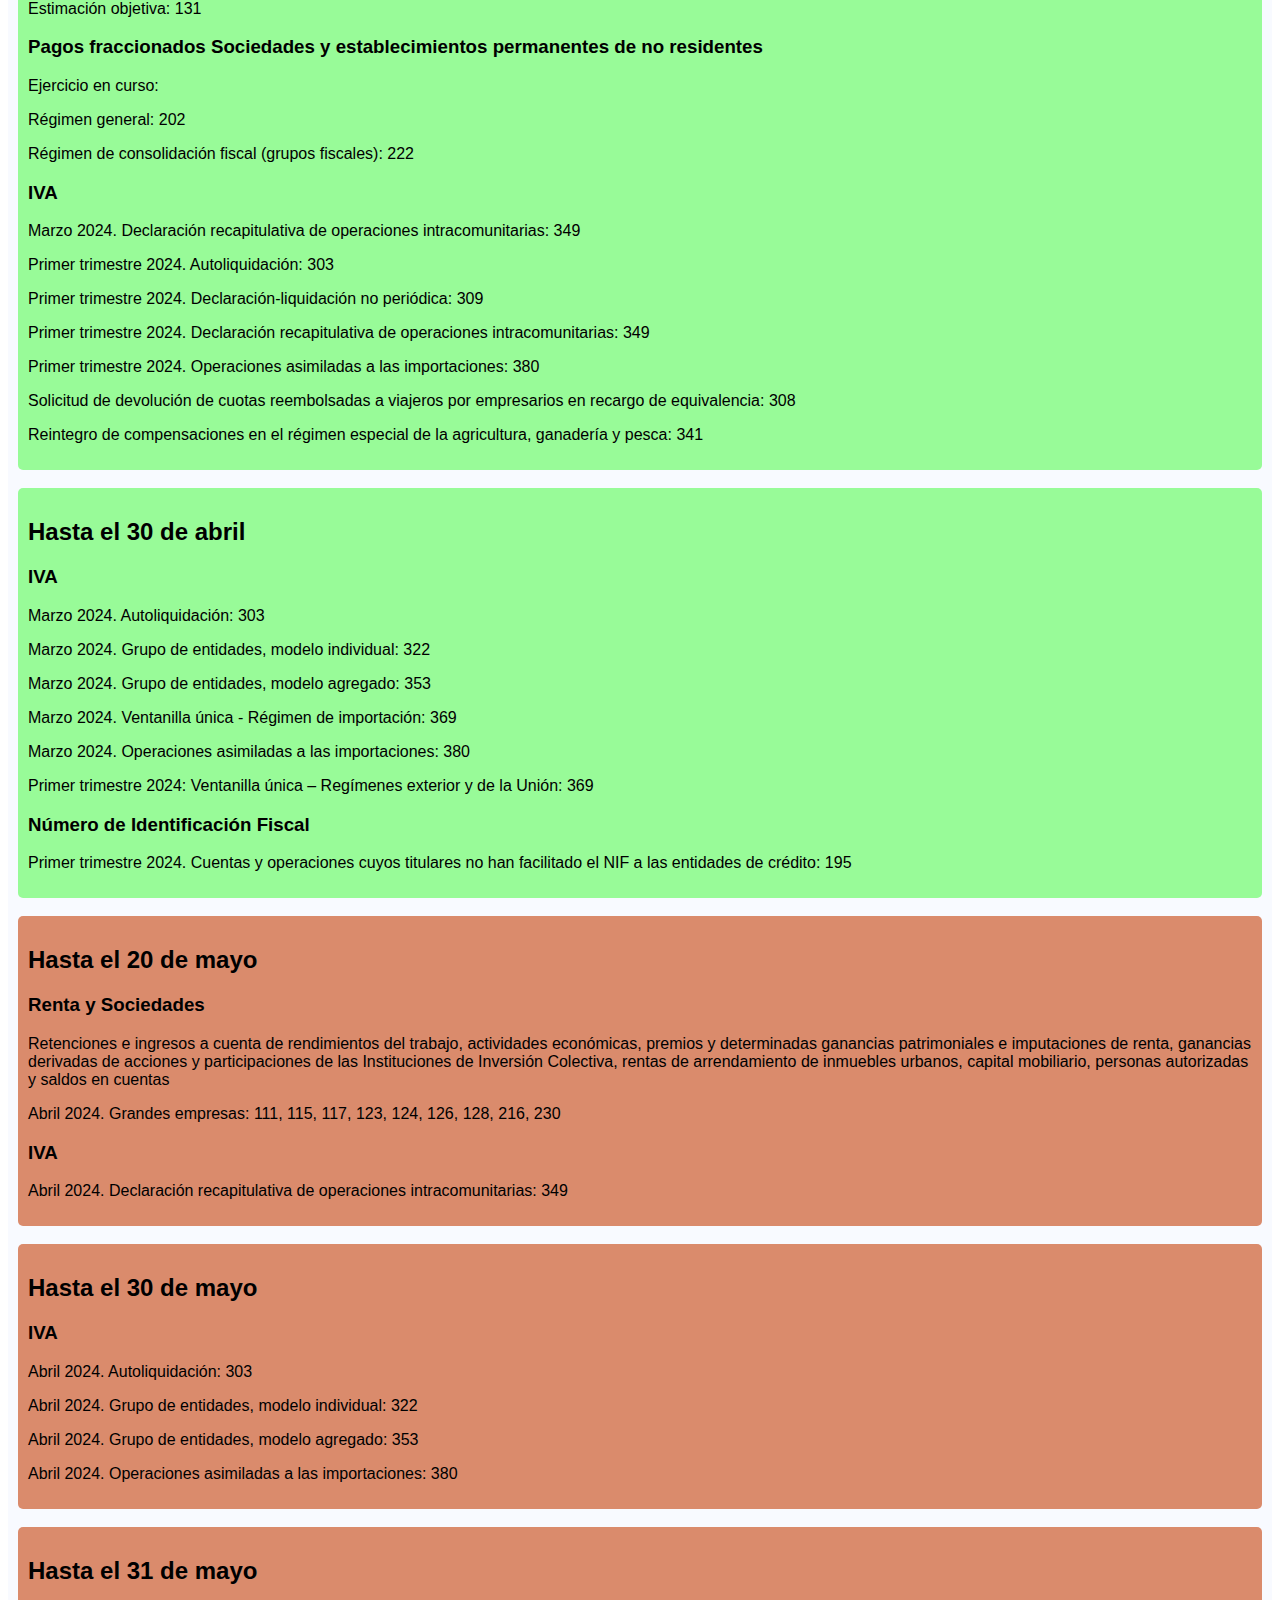
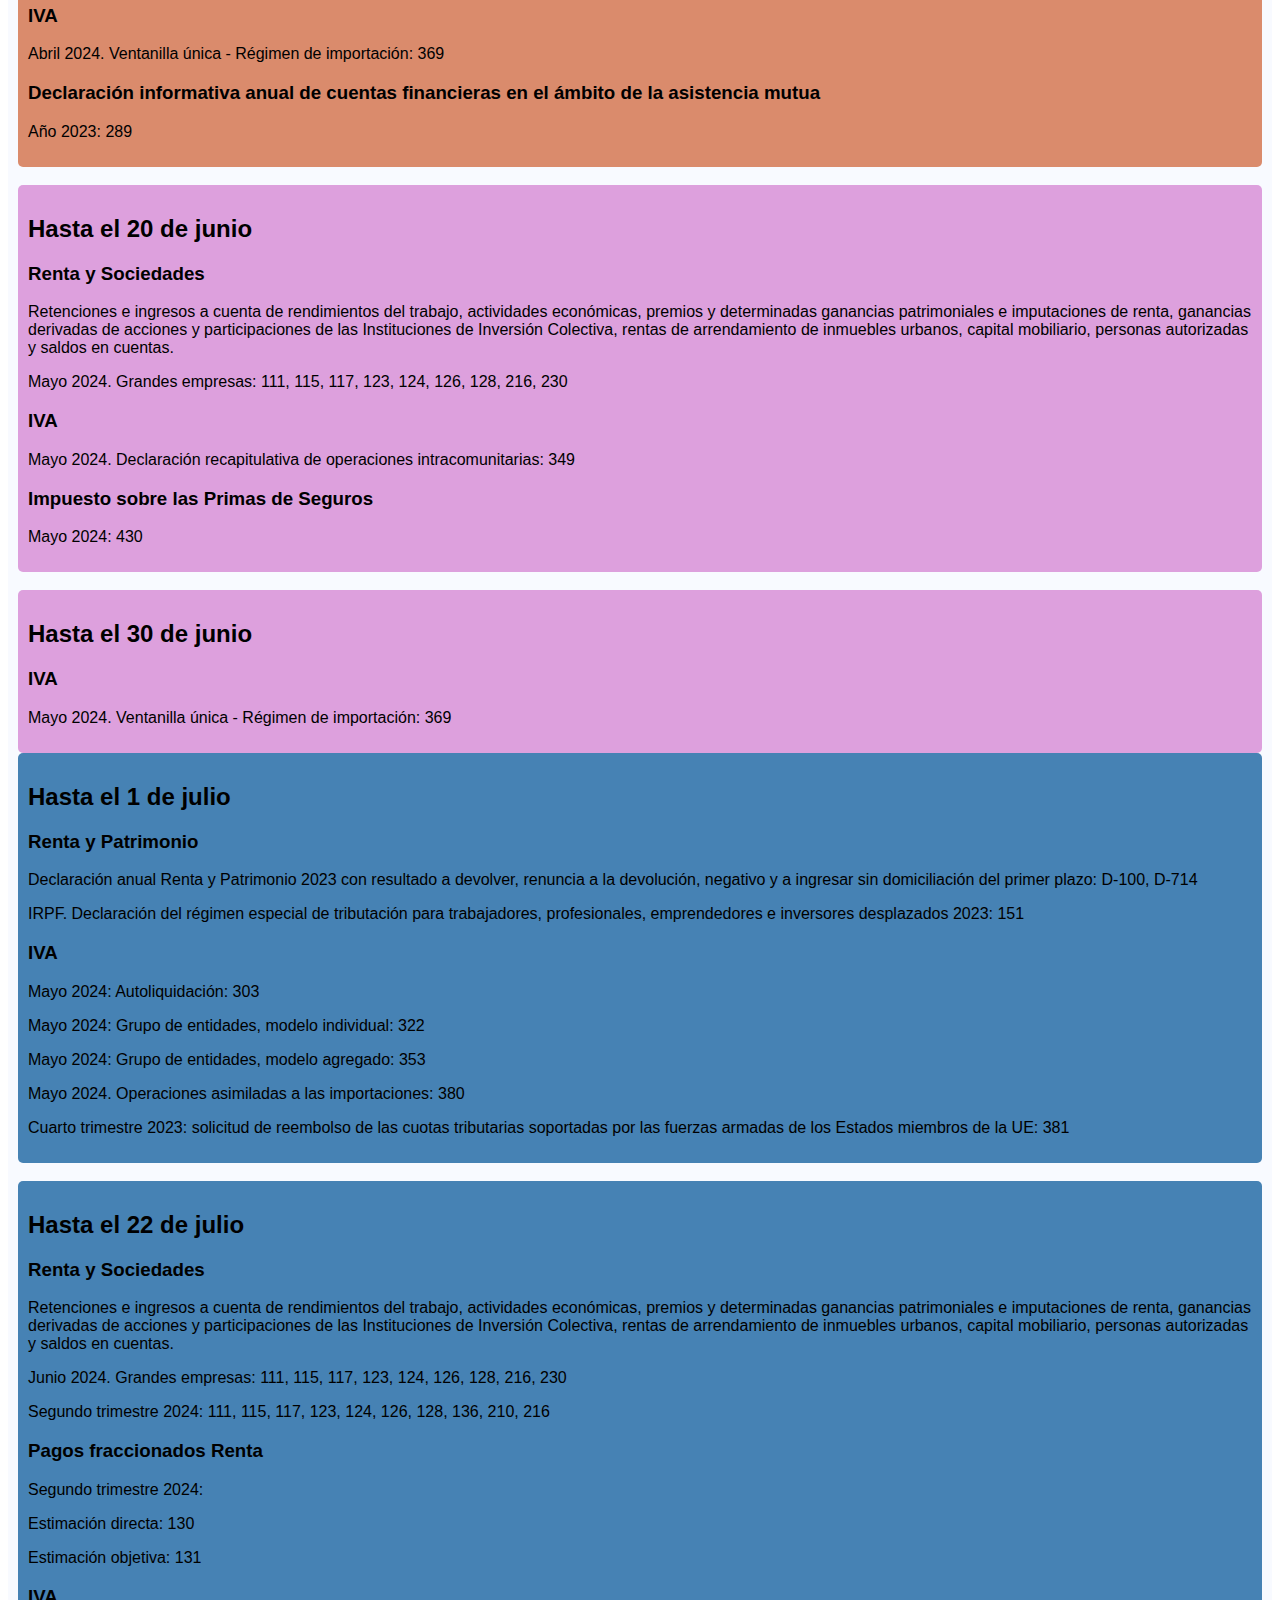
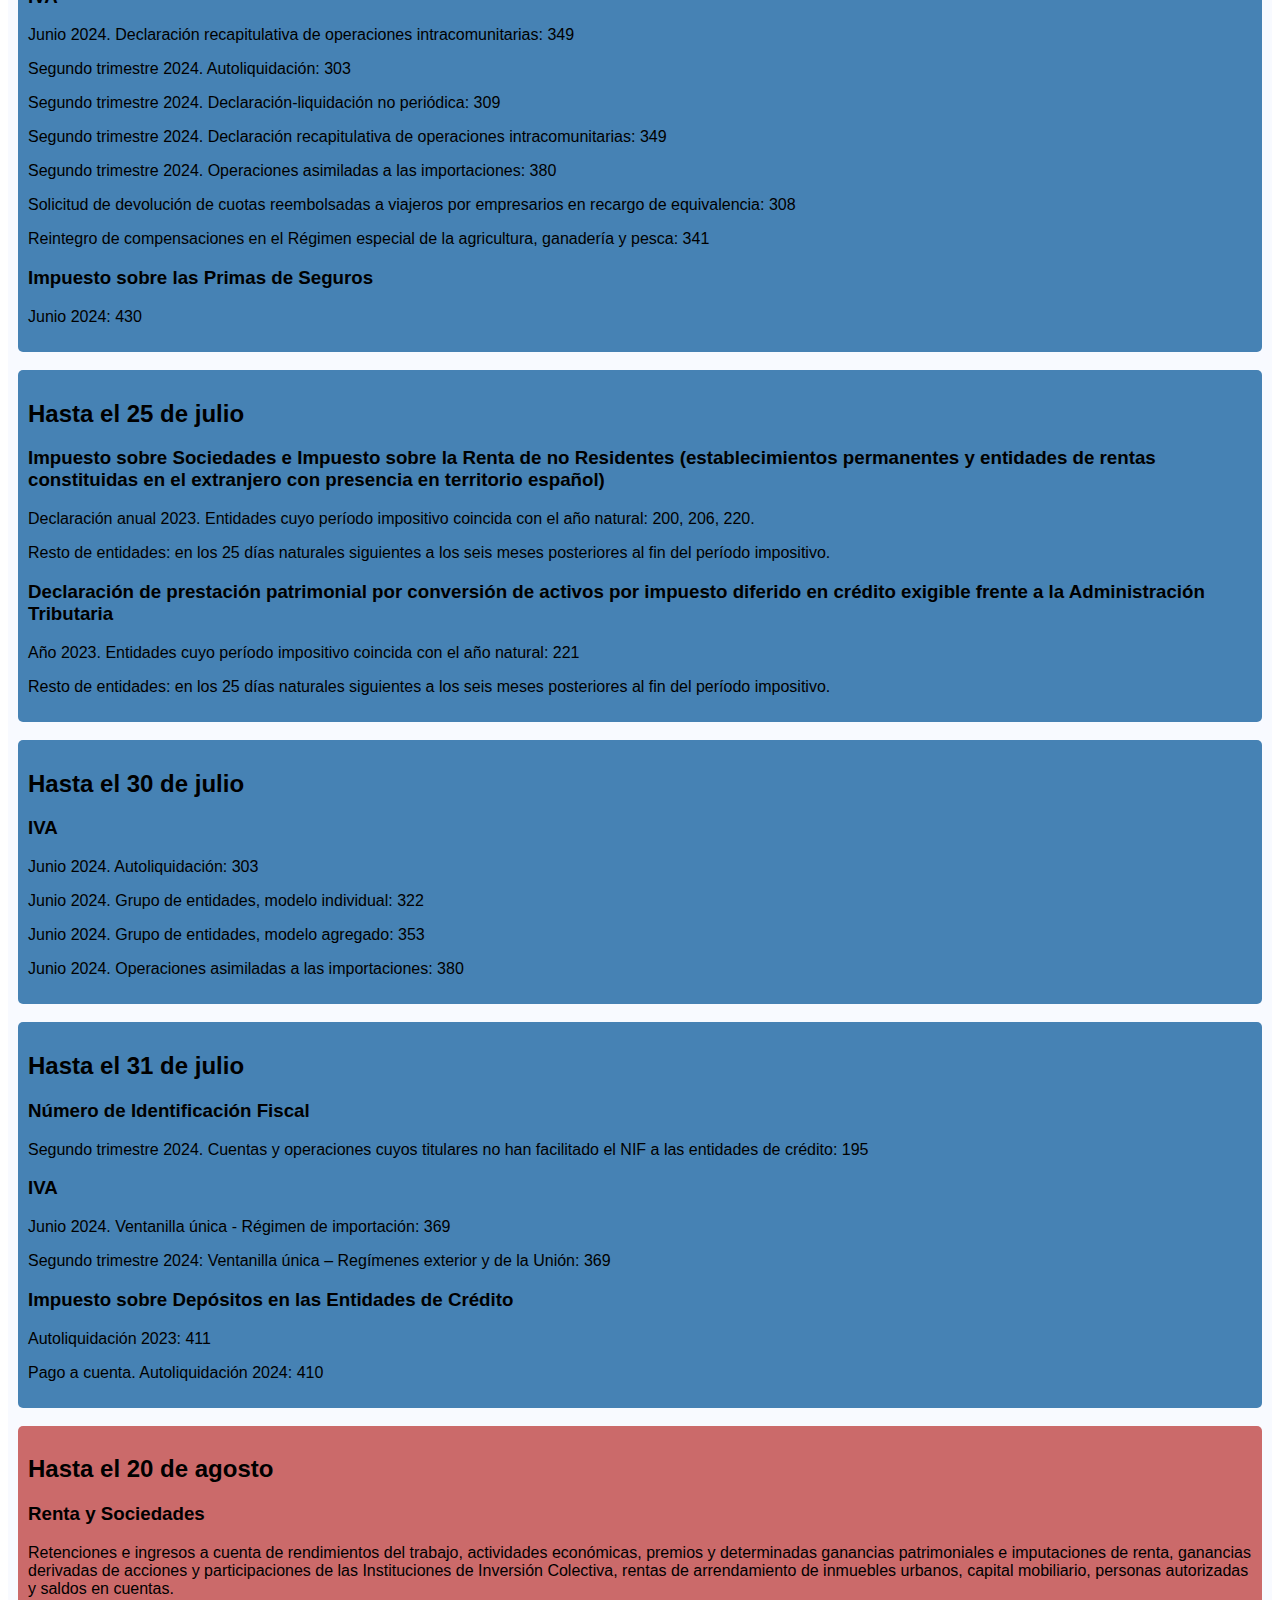
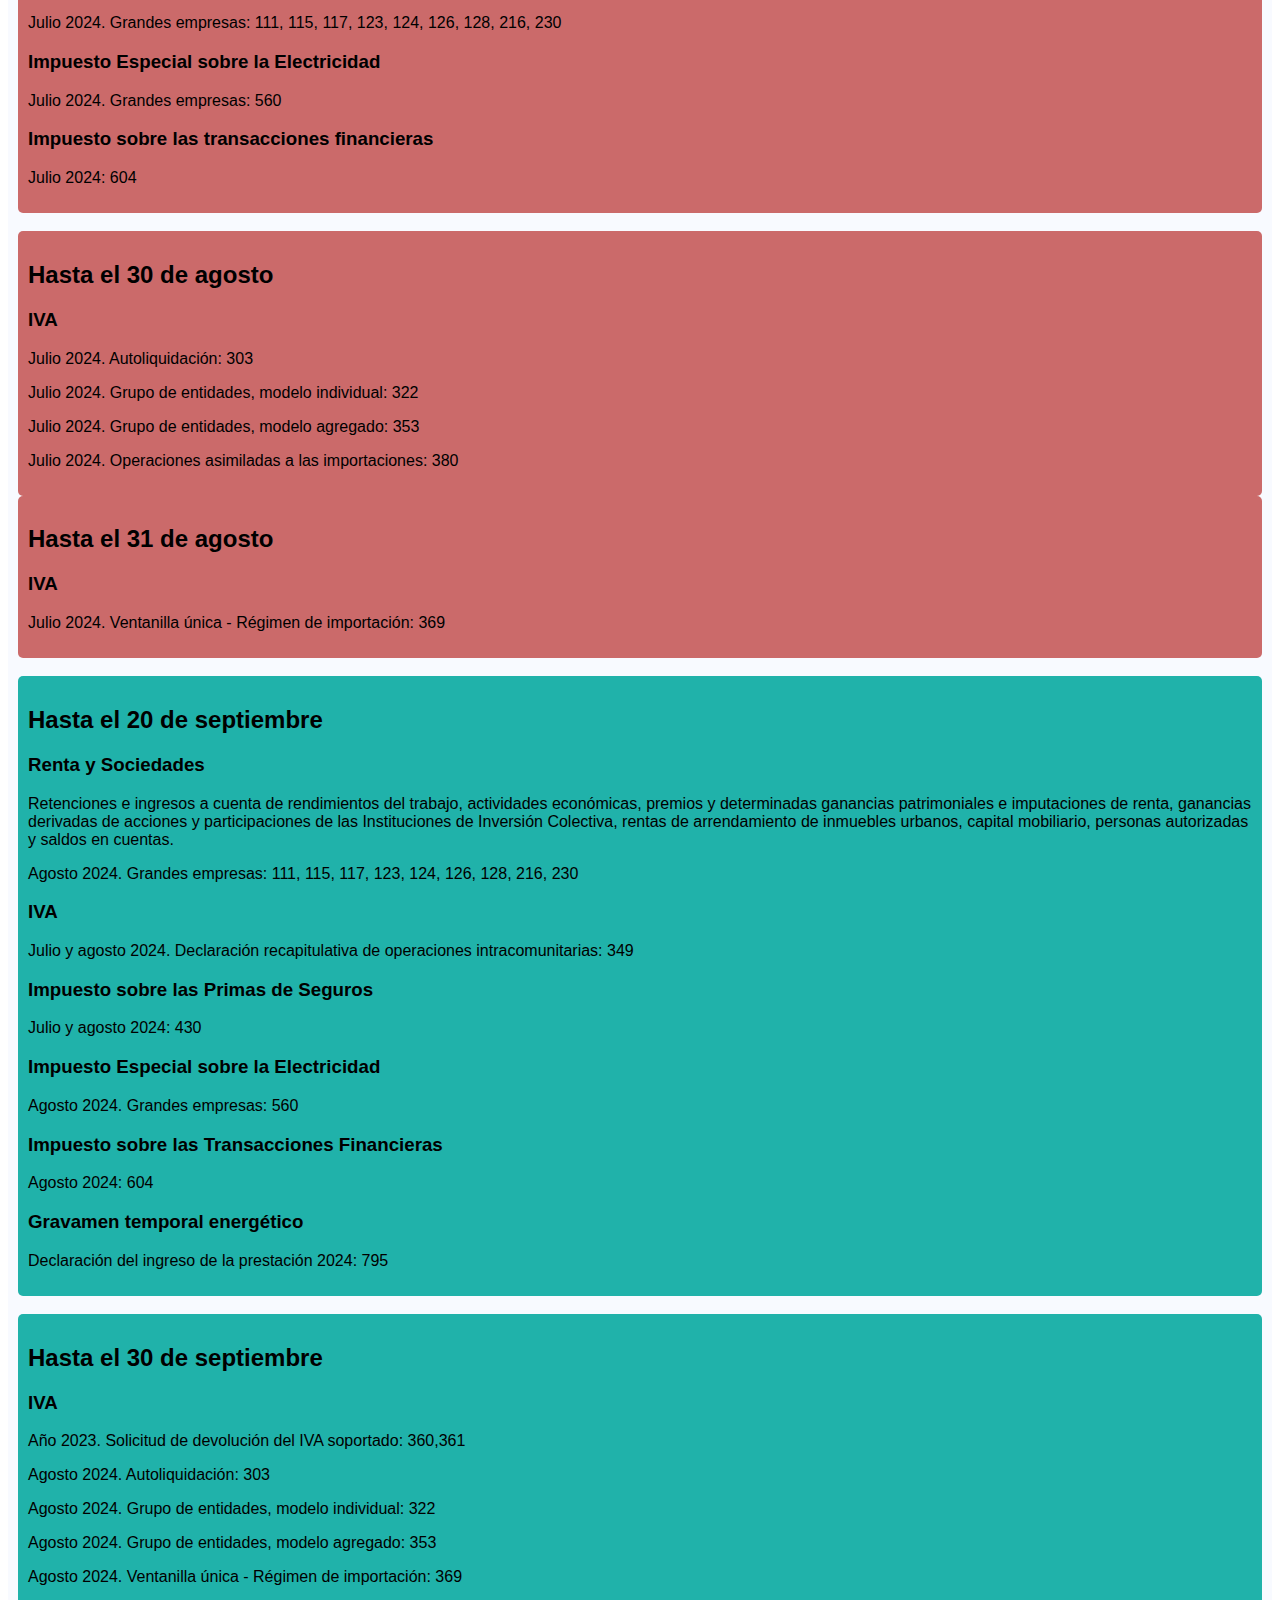
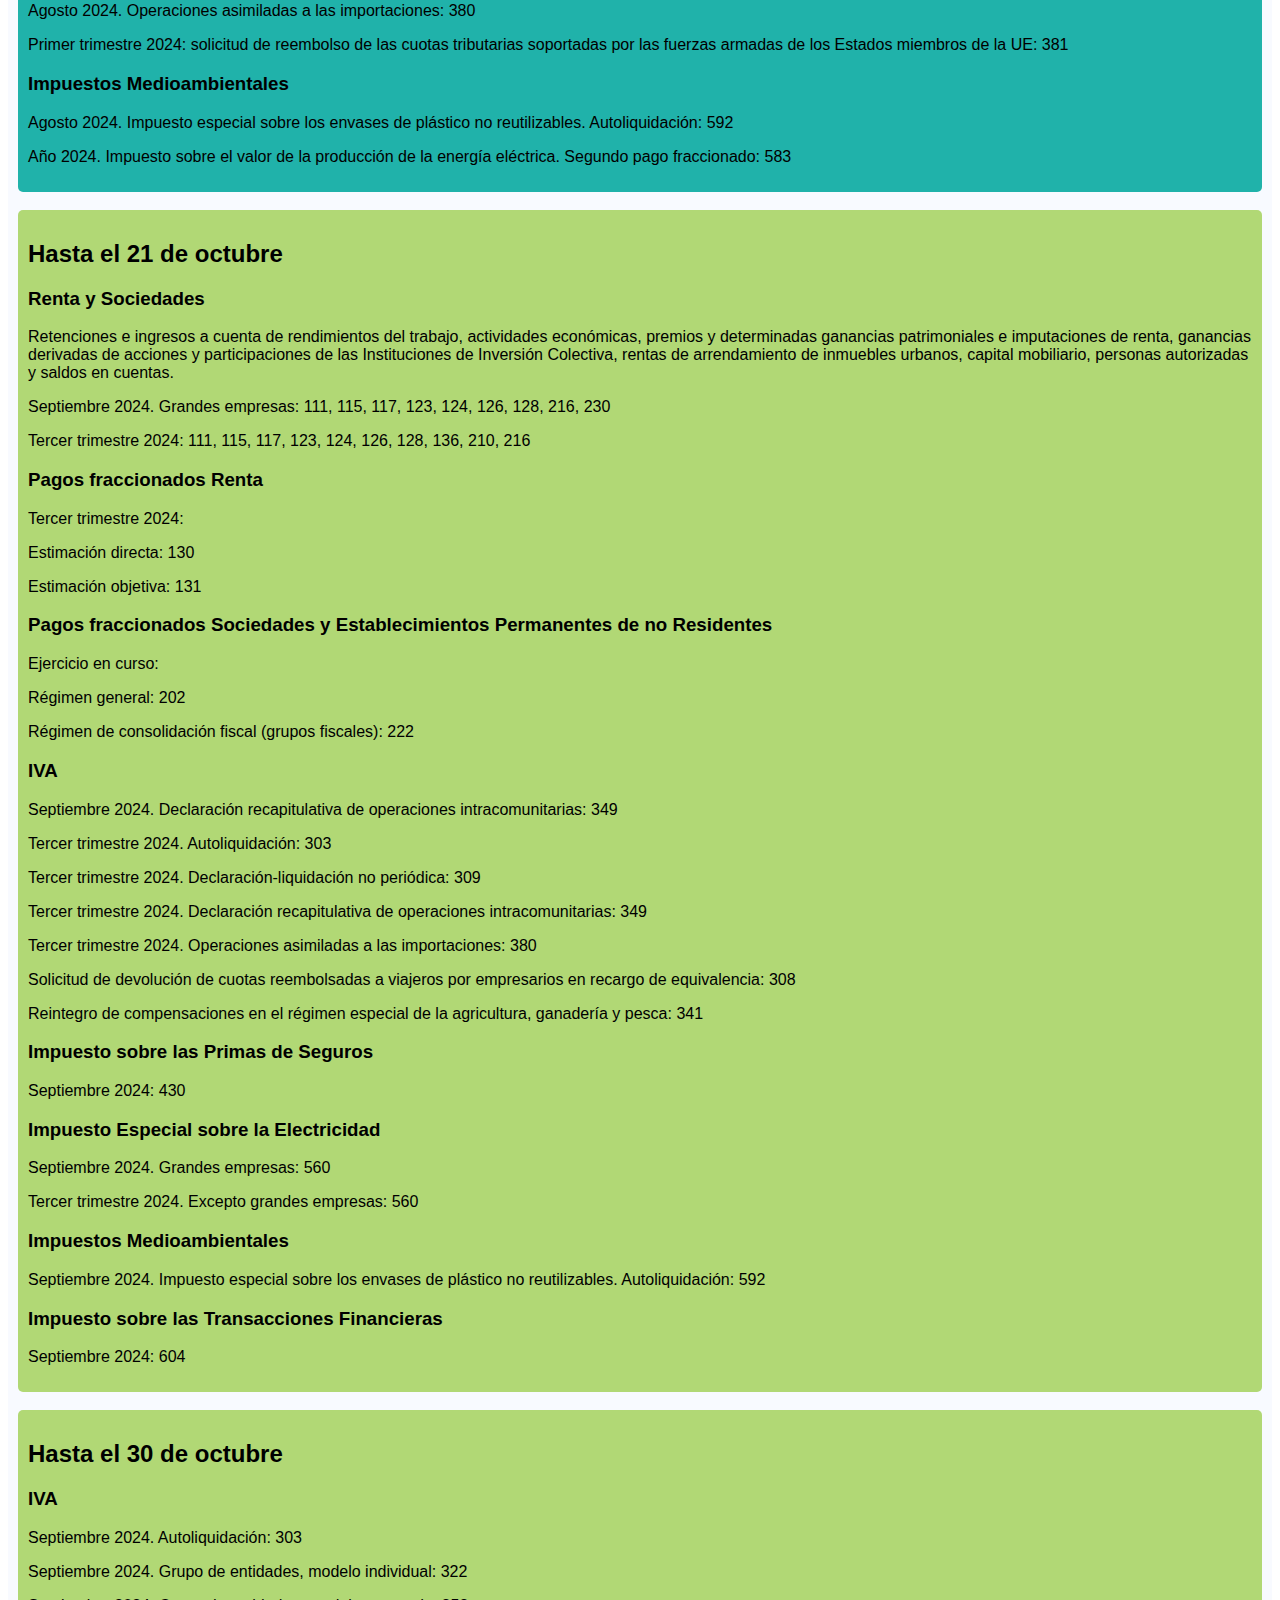
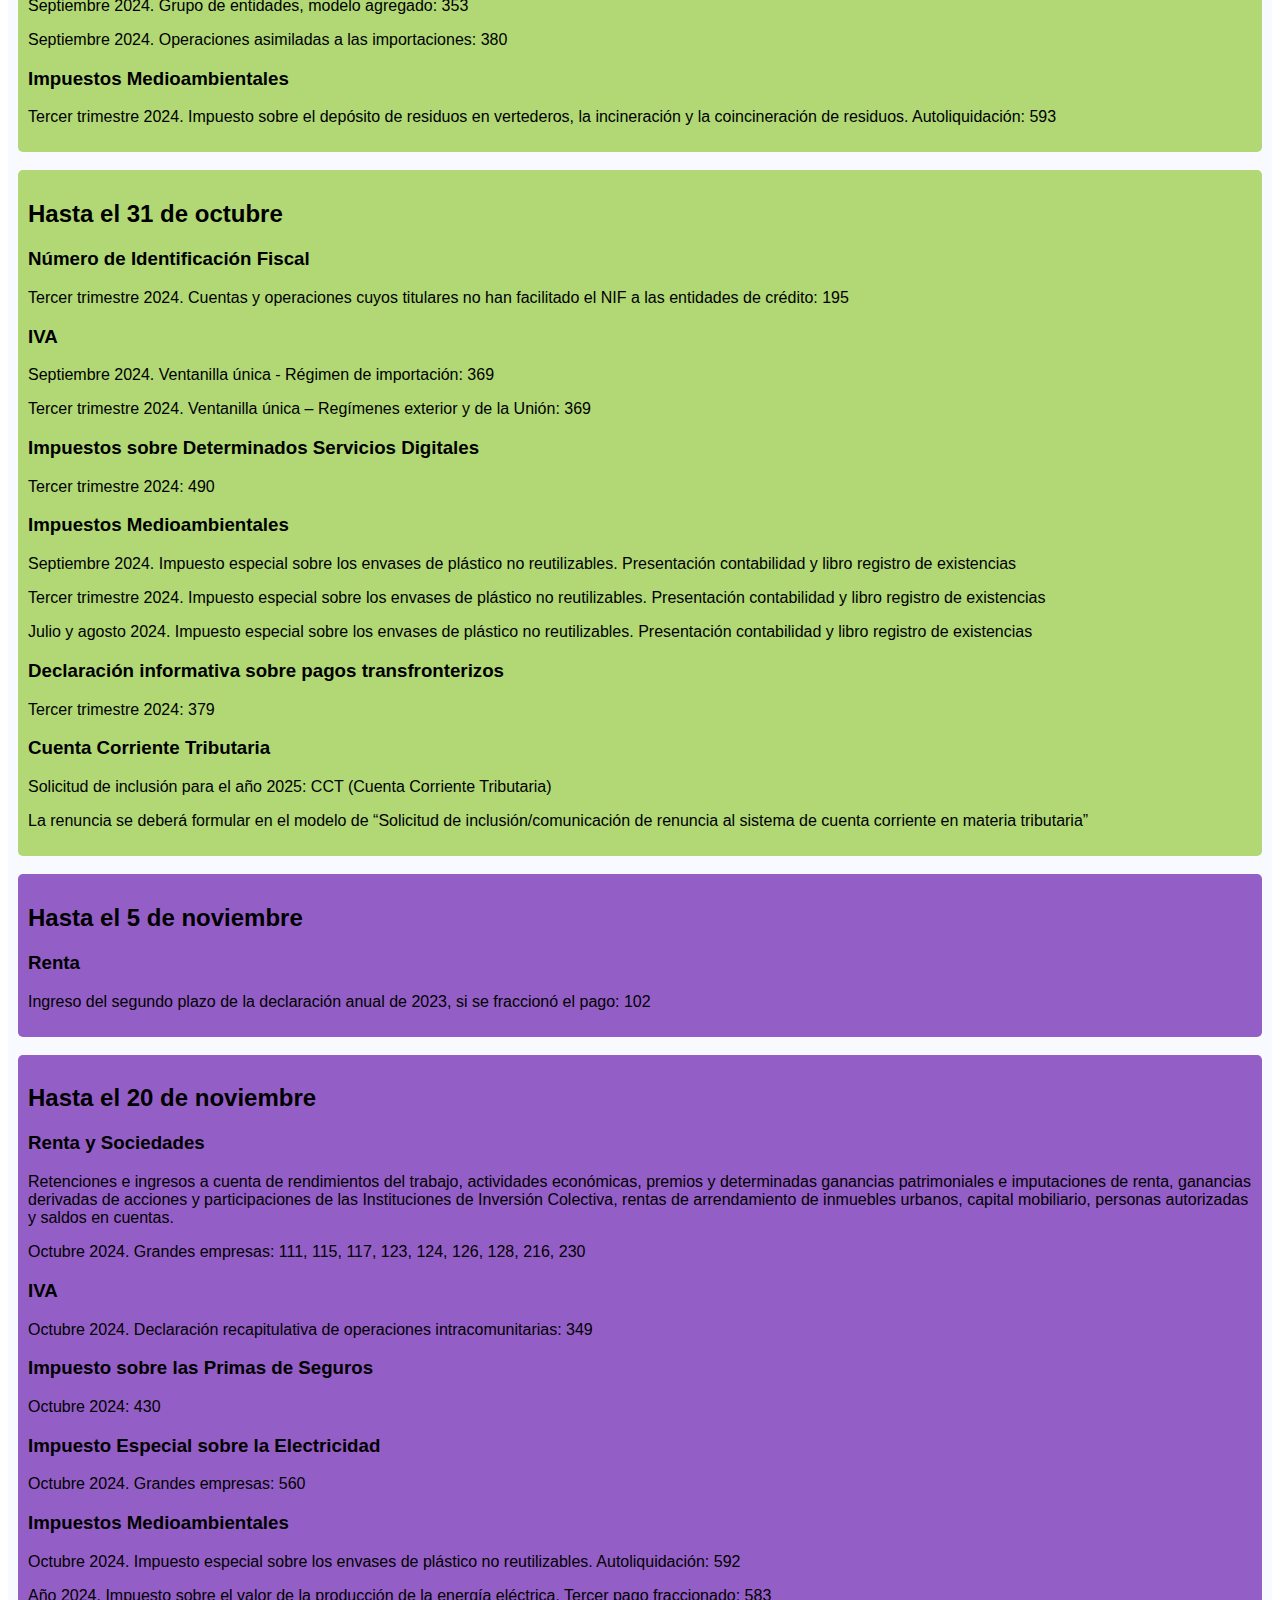
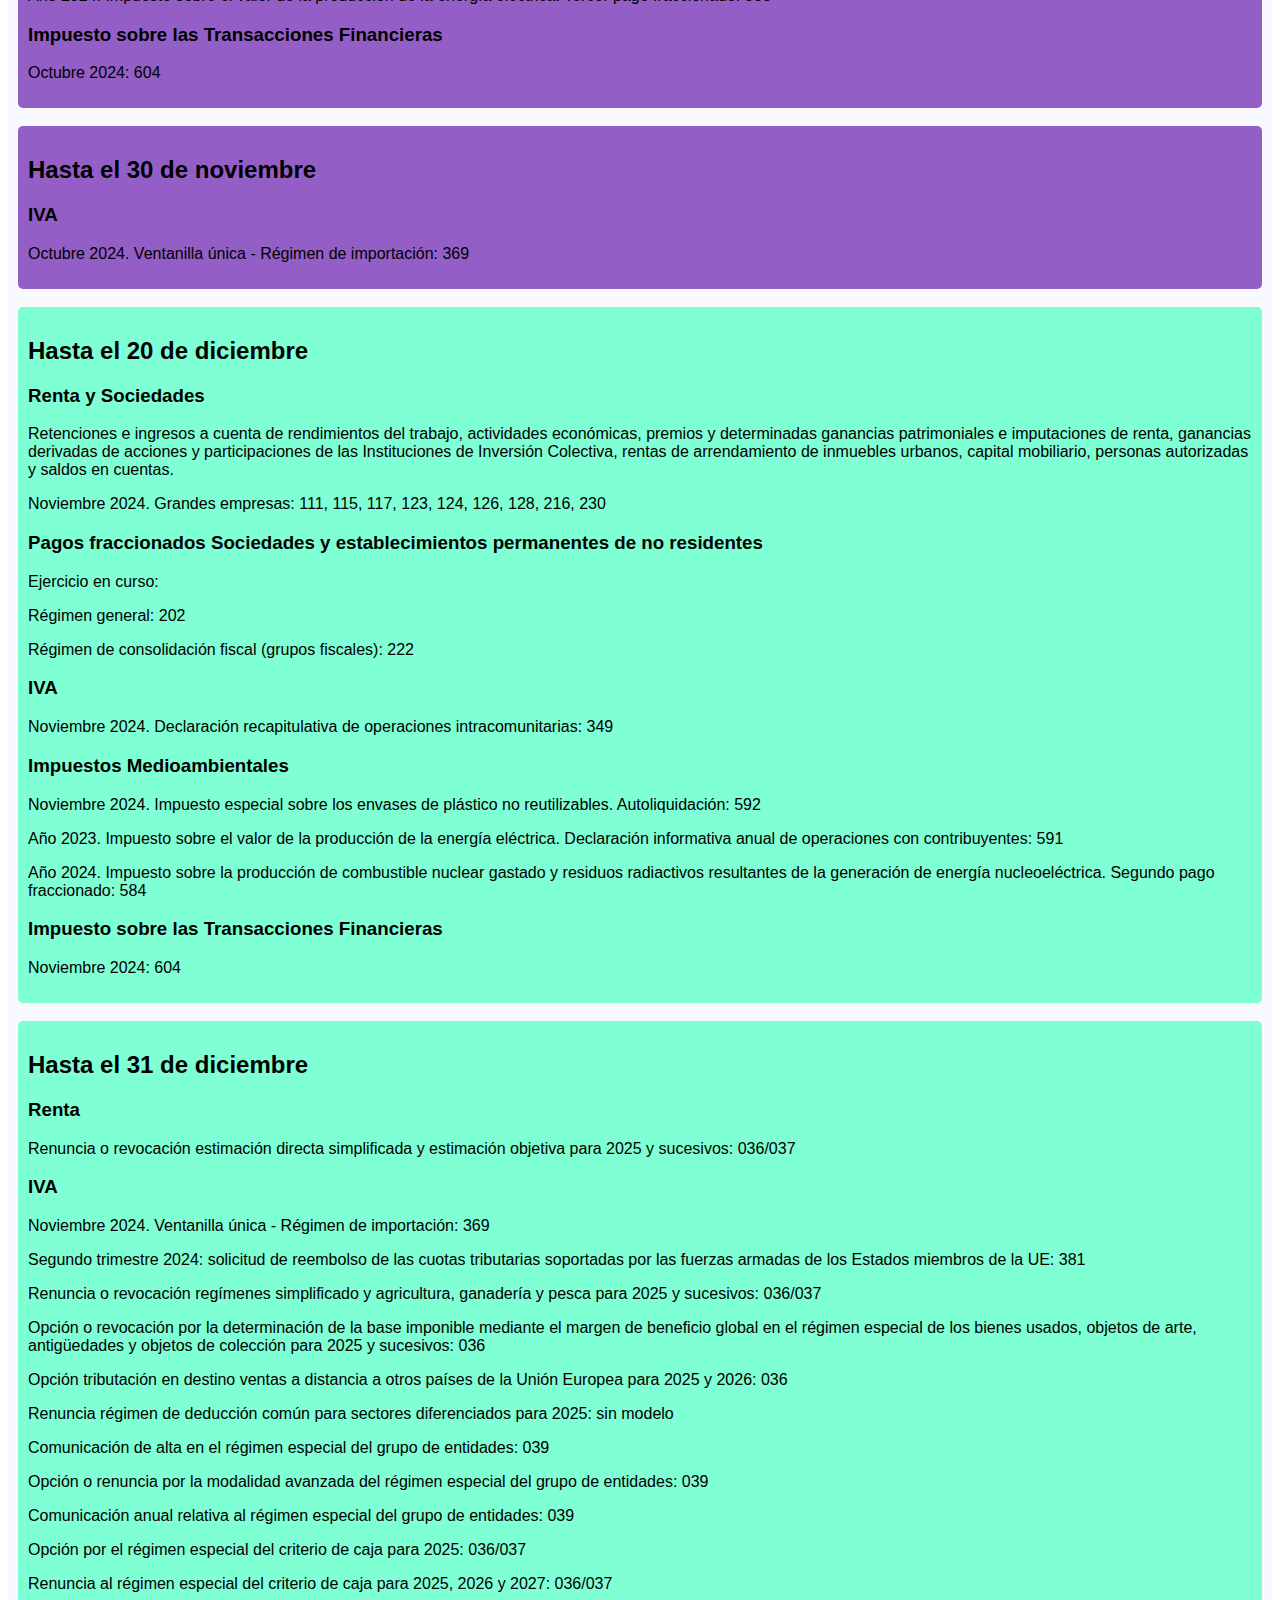
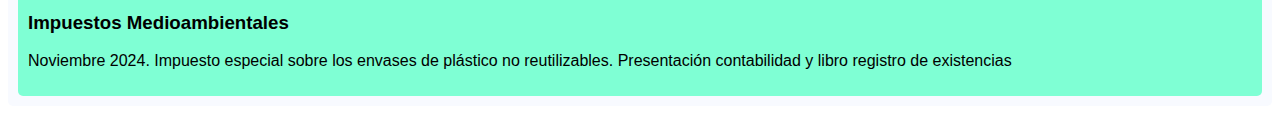
<file: Calendario.html>
<!DOCTYPE html>
<html lang="es">
  <head>
    <meta charset="UTF-8" />
    <meta name="viewport" content="width=device-width, initial-scale=1.0" />
    <title>Calendario 2024</title>
    <style>
      body {
        font-family: Arial, sans-serif;
      }
      .legend {
        background-color: #fff;
        border-radius: 10px;
        box-shadow: 0 4px 8px rgba(0, 0, 0, 0.1);
        padding: 20px;
        max-width: 90%;
        width: 100%;
      }

      .legend-item {
        margin-bottom: 10px;
        padding: 10px;
        border-radius: 5px;
        background-color: #f0f0f0;
      }
      .calendar {
        display: flex;
        flex-wrap: wrap;
        justify-content: space-around;
      }
      .month {
        margin: 20px;
        border: 1px solid #ddd;
        border-radius: 8px;
        overflow: hidden;
      }
      .month-header {
        background-color: #f2f2f2;
        text-align: center;
        padding: 8px;
        font-weight: bold;
      }
      table {
        width: 100%;
        border-collapse: collapse;
      }
      th,
      td {
        border: 1px solid #ddd;
        padding: 8px;
        text-align: center;
      }
      .important-dates {
        padding: 10px;
        border-radius: 5px;
      }

      .tone1 {
        background-color: #d9c865;
      } /* Oro */
      .tone2 {
        background-color: #87ceeb;
      } /* Azul claro */
      .tone3 {
        background-color: #98fb98;
      } /* Verde claro */
      .tone4 {
        background-color: #da8b6c;
      } /* Salmón claro */
      .tone5 {
        background-color: #dda0dd;
      } /* Ciruela */
      .tone6 {
        background-color: #4682b4;
      } /* Rojo tomate */
      .tone7 {
        background-color: #cb6a6a;
      } /* Coral claro */
      .tone8 {
        background-color: #20b2aa;
      } /* Aguamarina */
      .tone9 {
        background-color: #b1d875;
      } /* Verde amarillento */
      .tone10 {
        background-color: #945ec7;
      } /* Azul añil */
      .tone11 {
        background-color: #7fffd4;
      } /* Aguamarina claro */
      .tone12 {
        background-color: #f8faff;
      }
    </style>
  </head>
  <body>
    <div class="important-dates tone12">
      <h1>Conceptos Fiscales</h1>
        
      <h2>Sujeto Pasivo:</h2>
      <p>
        <strong>Definición:</strong> El sujeto pasivo es la persona o entidad
        que está obligada a soportar la carga económica del impuesto. Es quien
        debe cumplir con las obligaciones tributarias, como la declaración y el
        pago del impuesto.
      </p>
      <p>
        <strong>Ejemplo:</strong> En el impuesto sobre la renta de una empresa,
        el sujeto pasivo sería la propia empresa, ya que es la entidad que debe
        tributar sobre sus beneficios.
      </p>

      <h2>Sujeto Activo:</h2>
      <p>
        <strong>Definición:</strong> El sujeto activo es la entidad que tiene el
        derecho de percibir el impuesto. Es el beneficiario del ingreso generado
        por la recaudación del impuesto.
      </p>
      <p>
        <strong>Ejemplo:</strong> En el impuesto sobre el valor añadido (IVA),
        el sujeto activo sería el Estado, ya que es la entidad que recauda dicho
        impuesto.
      </p>

      <h2>Hecho Imponible:</h2>
      <p>
        <strong>Definición:</strong> El hecho imponible es la situación o el
        evento que da origen a la obligación tributaria. Es la circunstancia que
        determina que se deba pagar un impuesto.
      </p>
      <p>
        <strong>Ejemplo:</strong> En el impuesto sobre bienes inmuebles, el
        hecho imponible sería la propiedad de un inmueble, ya que la posesión de
        esta propiedad genera la obligación de pagar el impuesto
        correspondiente.
      </p>

      <h2>Tipo:</h2>
      <p>
        <strong>Definición:</strong> El tipo es la tasa o porcentaje que se
        aplica sobre la base imponible para calcular el importe del impuesto a
        pagar.
      </p>
      <p>
        <strong>Ejemplo:</strong> En el impuesto de sociedades, el tipo podría
        ser del 25%, lo que significa que el 25% de los beneficios netos de la
        empresa se gravarán como impuesto.
      </p>

      <h2>Exenciones:</h2>
      <p>
        <strong>Definición:</strong> Las exenciones son situaciones o
        condiciones bajo las cuales ciertos sujetos pasivos quedan liberados de
        la obligación de pagar el impuesto, a pesar de que normalmente estarían
        sujetos a él.
      </p>
      <p>
        <strong>Ejemplo:</strong> Un ejemplo de exención podría ser la exención
        de impuestos para organizaciones sin fines de lucro en algunos países,
        donde estas entidades están exentas de ciertos impuestos debido a su
        naturaleza y objetivos.
      </p>
    </div>

    <br>
    <hr>
    <br>

    <div class="important-dates tone12">
        <h1>Calendario Fiscal Delicio 2024</h1>

      <div class="important-dates tone1">
        <h2><strong>Hasta el 20 de Febrero</strong></h2>

        <h3>IVA</h3>
        <p>
          Enero 2024. Declaración recapitulativa de operaciones
          intracomunitarias: 349
        </p>

        <h3>Renta y Sociedades</h3>
        <p>Número de Identificación Fiscal</p>
        <p>
          Cuarto trimestre 2023. Declaración trimestral de cuentas y operaciones
          cuyos titulares no han facilitado el NIF a las entidades de crédito:
          195
        </p>
        <p>
          Declaración anual 2023. Identificación de las operaciones con cheques
          de las entidades de crédito: 199
        </p>

        <h3>Impuesto sobre las Primas de Seguro</h3>
        <p>Enero 2024: 430</p>
      </div>
      <br />
      <div class="important-dates tone1">
        <h2>Hasta el 29 de Febrero</h2>

        <h3>IVA</h3>
        <p>Enero 2024. Autoliquidación: 303</p>
        <p>Enero 2024. Grupo de entidades, modelo individual: 322</p>
        <p>Enero 2024. Grupo de entidades, modelo agregado: 353</p>
        <p>Enero 2024. Ventanilla única - Régimen de importación: 369</p>
        <p>Enero 2024. Operaciones asimiladas a las importaciones: 380</p>

        <h3>Impuesto sobre Sociedades</h3>
        <p>
          Entidades cuyo ejercicio coincida con el año natural: opción/renuncia
          a la opción para el cálculo de los pagos fraccionados sobre la parte
          de base imponible del período de los tres, nueve u once meses de cada
          año natural: 036
        </p>
        <p>
          Si el período impositivo no coincide con el año natural, la
          opción/renuncia por esta modalidad de pagos fraccionados se ejercerá,
          en los primeros dos meses de cada periodo impositivo o entre el inicio
          de dicho periodo impositivo y el fin del plazo para efectuar el primer
          pago fraccionado, si este plazo es inferior a dos meses: 036
        </p>

        <h3>Declaración anual de consumo de energía eléctrica</h3>
        <p>Año 2023: 159</p>

        <h3>
          Declaración informativa anual de operaciones realizadas por
          empresarios o profesionales adheridos al sistema de gestión de cobros
          a través de tarjetas de crédito o débito
        </h3>
        <p>Año 2023: 170</p>
      </div>
      <br />
      <div class="important-dates tone2">
        <h2>Hasta el 20 de marzo</h2>

        <h3>Renta y Sociedades</h3>
        <p>
          Retenciones e ingresos a cuenta de rendimientos del trabajo,
          actividades económicas, premios y determinadas ganancias patrimoniales
          e imputaciones de renta, ganancias derivadas de acciones y
          participaciones de las Instituciones de Inversión Colectiva, rentas de
          arrendamiento de inmuebles urbanos, capital mobiliario, personas
          autorizadas y saldos en cuentas.
        </p>
        <p>
          Febrero 2024. Grandes empresas: 111, 115, 117, 123, 124, 126, 128,
          216, 230
        </p>

        <h3>Impuesto Especial sobre la Electricidad</h3>
      </div>
      <br />
      <div class="important-dates tone2">
        <h2>Hasta el 31 de marzo</h2>

        <h3>IVA</h3>
        <p>Febrero 2024. Ventanilla única - Régimen de importación: 369</p>
      </div>
      <br />
      <div class="important-dates tone3">
        <h2>Hasta el 1 de abril</h2>

        <h3>IVA</h3>
        <p>Febrero 2024. Autoliquidación: 303</p>
        <p>Febrero 2024. Grupo de entidades, modelo individual: 322</p>
        <p>Febrero 2024. Grupo de entidades, modelo agregado: 353</p>
        <p>Febrero 2024. Operaciones asimiladas a las importaciones: 380</p>
        <p>
          Tercer trimestre 2024: solicitud de reembolso de las cuotas
          tributarias soportadas por las fuerzas armadas de los Estados miembros
          de la UE: 381
        </p>

        <h3>Declaración informativa de valores, seguros y rentas</h3>
        <p>Año 2023: 189</p>
      </div>
      <br />

      <div class="important-dates tone3">
        <h2>Hasta el 22 de abril</h2>

        <h3>Renta y Sociedades</h3>
        <p>
          Retenciones e ingresos a cuenta de rendimientos del trabajo,
          actividades económicas, premios y determinadas ganancias patrimoniales
          e imputaciones de renta, ganancias derivadas de acciones y
          participaciones de las Instituciones de Inversión Colectiva, rentas de
          arrendamiento de inmuebles urbanos, capital mobiliario, personas
          autorizadas y saldos en cuentas.
        </p>
        <p>
          Marzo 2024. Grandes empresas: 111, 115, 117, 123, 124, 126, 128, 216,
          230
        </p>
        <p>
          Primer trimestre 2024: 111, 115, 117, 123, 124, 126, 128, 136, 210,
          216
        </p>

        <h3>Pagos fraccionados Renta</h3>
        <p>Primer trimestre 2024:</p>
        <p>Estimación directa: 130</p>
        <p>Estimación objetiva: 131</p>

        <h3>
          Pagos fraccionados Sociedades y establecimientos permanentes de no
          residentes
        </h3>
        <p>Ejercicio en curso:</p>
        <p>Régimen general: 202</p>
        <p>Régimen de consolidación fiscal (grupos fiscales): 222</p>

        <h3>IVA</h3>
        <p>
          Marzo 2024. Declaración recapitulativa de operaciones
          intracomunitarias: 349
        </p>
        <p>Primer trimestre 2024. Autoliquidación: 303</p>
        <p>Primer trimestre 2024. Declaración-liquidación no periódica: 309</p>
        <p>
          Primer trimestre 2024. Declaración recapitulativa de operaciones
          intracomunitarias: 349
        </p>
        <p>
          Primer trimestre 2024. Operaciones asimiladas a las importaciones: 380
        </p>
        <p>
          Solicitud de devolución de cuotas reembolsadas a viajeros por
          empresarios en recargo de equivalencia: 308
        </p>
        <p>
          Reintegro de compensaciones en el régimen especial de la agricultura,
          ganadería y pesca: 341
        </p>
      </div>
      <br />
      <div class="important-dates tone3">
        <h2>Hasta el 30 de abril</h2>

        <h3>IVA</h3>
        <p>Marzo 2024. Autoliquidación: 303</p>
        <p>Marzo 2024. Grupo de entidades, modelo individual: 322</p>
        <p>Marzo 2024. Grupo de entidades, modelo agregado: 353</p>
        <p>Marzo 2024. Ventanilla única - Régimen de importación: 369</p>
        <p>Marzo 2024. Operaciones asimiladas a las importaciones: 380</p>
        <p>
          Primer trimestre 2024: Ventanilla única – Regímenes exterior y de la
          Unión: 369
        </p>

        <h3>Número de Identificación Fiscal</h3>
        <p>
          Primer trimestre 2024. Cuentas y operaciones cuyos titulares no han
          facilitado el NIF a las entidades de crédito: 195
        </p>
      </div>
      <br />
      <div class="important-dates tone4">
        <h2>Hasta el 20 de mayo</h2>

        <h3>Renta y Sociedades</h3>
        <p>
          Retenciones e ingresos a cuenta de rendimientos del trabajo,
          actividades económicas, premios y determinadas ganancias patrimoniales
          e imputaciones de renta, ganancias derivadas de acciones y
          participaciones de las Instituciones de Inversión Colectiva, rentas de
          arrendamiento de inmuebles urbanos, capital mobiliario, personas
          autorizadas y saldos en cuentas
        </p>

        <p>
          Abril 2024. Grandes empresas: 111, 115, 117, 123, 124, 126, 128, 216,
          230
        </p>

        <h3>IVA</h3>
        <p>
          Abril 2024. Declaración recapitulativa de operaciones
          intracomunitarias: 349
        </p>
      </div>
      <br />
      <div class="important-dates tone4">
        <h2>Hasta el 30 de mayo</h2>

        <h3>IVA</h3>
        <p>Abril 2024. Autoliquidación: 303</p>
        <p>Abril 2024. Grupo de entidades, modelo individual: 322</p>
        <p>Abril 2024. Grupo de entidades, modelo agregado: 353</p>
        <p>Abril 2024. Operaciones asimiladas a las importaciones: 380</p>
      </div>
      <br />
      <div class="important-dates tone4">
        <h2>Hasta el 31 de mayo</h2>

        <h3>IVA</h3>
        <p>Abril 2024. Ventanilla única - Régimen de importación: 369</p>

        <h3>
          Declaración informativa anual de cuentas financieras en el ámbito de
          la asistencia mutua
        </h3>
        <p>Año 2023: 289</p>
      </div>
      <br />
      <div class="important-dates tone5">
        <h2>Hasta el 20 de junio</h2>

        <h3>Renta y Sociedades</h3>
        <p>
          Retenciones e ingresos a cuenta de rendimientos del trabajo,
          actividades económicas, premios y determinadas ganancias patrimoniales
          e imputaciones de renta, ganancias derivadas de acciones y
          participaciones de las Instituciones de Inversión Colectiva, rentas de
          arrendamiento de inmuebles urbanos, capital mobiliario, personas
          autorizadas y saldos en cuentas.
        </p>
        <p>
          Mayo 2024. Grandes empresas: 111, 115, 117, 123, 124, 126, 128, 216,
          230
        </p>

        <h3>IVA</h3>
        <p>
          Mayo 2024. Declaración recapitulativa de operaciones
          intracomunitarias: 349
        </p>

        <h3>Impuesto sobre las Primas de Seguros</h3>
        <p>Mayo 2024: 430</p>
      </div>
      <br />
      <div class="important-dates tone5">
        <h2>Hasta el 30 de junio</h2>

        <h3>IVA</h3>
        <p>Mayo 2024. Ventanilla única - Régimen de importación: 369</p>
      </div>
      <div class="important-dates tone6">
        <h2>Hasta el 1 de julio</h2>

        <h3>Renta y Patrimonio</h3>
        <p>
          Declaración anual Renta y Patrimonio 2023 con resultado a devolver,
          renuncia a la devolución, negativo y a ingresar sin domiciliación del
          primer plazo: D-100, D-714
        </p>
        <p>
          IRPF. Declaración del régimen especial de tributación para
          trabajadores, profesionales, emprendedores e inversores desplazados
          2023: 151
        </p>

        <h3>IVA</h3>
        <p>Mayo 2024: Autoliquidación: 303</p>
        <p>Mayo 2024: Grupo de entidades, modelo individual: 322</p>
        <p>Mayo 2024: Grupo de entidades, modelo agregado: 353</p>
        <p>Mayo 2024. Operaciones asimiladas a las importaciones: 380</p>
        <p>
          Cuarto trimestre 2023: solicitud de reembolso de las cuotas
          tributarias soportadas por las fuerzas armadas de los Estados miembros
          de la UE: 381
        </p>
      </div>
      <br />
      <div class="important-dates tone6">
        <h2>Hasta el 22 de julio</h2>

        <h3>Renta y Sociedades</h3>
        <p>
          Retenciones e ingresos a cuenta de rendimientos del trabajo,
          actividades económicas, premios y determinadas ganancias patrimoniales
          e imputaciones de renta, ganancias derivadas de acciones y
          participaciones de las Instituciones de Inversión Colectiva, rentas de
          arrendamiento de inmuebles urbanos, capital mobiliario, personas
          autorizadas y saldos en cuentas.
        </p>
        <p>
          Junio 2024. Grandes empresas: 111, 115, 117, 123, 124, 126, 128, 216,
          230
        </p>
        <p>
          Segundo trimestre 2024: 111, 115, 117, 123, 124, 126, 128, 136, 210,
          216
        </p>

        <h3>Pagos fraccionados Renta</h3>
        <p>Segundo trimestre 2024:</p>
        <p>Estimación directa: 130</p>
        <p>Estimación objetiva: 131</p>

        <h3>IVA</h3>
        <p>
          Junio 2024. Declaración recapitulativa de operaciones
          intracomunitarias: 349
        </p>
        <p>Segundo trimestre 2024. Autoliquidación: 303</p>
        <p>Segundo trimestre 2024. Declaración-liquidación no periódica: 309</p>
        <p>
          Segundo trimestre 2024. Declaración recapitulativa de operaciones
          intracomunitarias: 349
        </p>
        <p>
          Segundo trimestre 2024. Operaciones asimiladas a las importaciones:
          380
        </p>
        <p>
          Solicitud de devolución de cuotas reembolsadas a viajeros por
          empresarios en recargo de equivalencia: 308
        </p>
        <p>
          Reintegro de compensaciones en el Régimen especial de la agricultura,
          ganadería y pesca: 341
        </p>

        <h3>Impuesto sobre las Primas de Seguros</h3>
        <p>Junio 2024: 430</p>
      </div>
      <br />
      <div class="important-dates tone6">
        <h2>Hasta el 25 de julio</h2>

        <h3>
          Impuesto sobre Sociedades e Impuesto sobre la Renta de no Residentes
          (establecimientos permanentes y entidades de rentas constituidas en el
          extranjero con presencia en territorio español)
        </h3>
        <p>
          Declaración anual 2023. Entidades cuyo período impositivo coincida con
          el año natural: 200, 206, 220.
        </p>
        <p>
          Resto de entidades: en los 25 días naturales siguientes a los seis
          meses posteriores al fin del período impositivo.
        </p>

        <h3>
          Declaración de prestación patrimonial por conversión de activos por
          impuesto diferido en crédito exigible frente a la Administración
          Tributaria
        </h3>
        <p>
          Año 2023. Entidades cuyo período impositivo coincida con el año
          natural: 221
        </p>
        <p>
          Resto de entidades: en los 25 días naturales siguientes a los seis
          meses posteriores al fin del período impositivo.
        </p>
      </div>
      <br />
      <div class="important-dates tone6">
        <h2>Hasta el 30 de julio</h2>

        <h3>IVA</h3>
        <p>Junio 2024. Autoliquidación: 303</p>
        <p>Junio 2024. Grupo de entidades, modelo individual: 322</p>
        <p>Junio 2024. Grupo de entidades, modelo agregado: 353</p>
        <p>Junio 2024. Operaciones asimiladas a las importaciones: 380</p>
      </div>
      <br />
      <div class="important-dates tone6">
        <h2>Hasta el 31 de julio</h2>

        <h3>Número de Identificación Fiscal</h3>
        <p>
          Segundo trimestre 2024. Cuentas y operaciones cuyos titulares no han
          facilitado el NIF a las entidades de crédito: 195
        </p>

        <h3>IVA</h3>
        <p>Junio 2024. Ventanilla única - Régimen de importación: 369</p>
        <p>
          Segundo trimestre 2024: Ventanilla única – Regímenes exterior y de la
          Unión: 369
        </p>

        <h3>Impuesto sobre Depósitos en las Entidades de Crédito</h3>
        <p>Autoliquidación 2023: 411</p>
        <p>Pago a cuenta. Autoliquidación 2024: 410</p>
      </div>
      <br />
      <div class="important-dates tone7">
        <h2>Hasta el 20 de agosto</h2>

        <h3>Renta y Sociedades</h3>
        <p>
          Retenciones e ingresos a cuenta de rendimientos del trabajo,
          actividades económicas, premios y determinadas ganancias patrimoniales
          e imputaciones de renta, ganancias derivadas de acciones y
          participaciones de las Instituciones de Inversión Colectiva, rentas de
          arrendamiento de inmuebles urbanos, capital mobiliario, personas
          autorizadas y saldos en cuentas.
        </p>
        <p>
          Julio 2024. Grandes empresas: 111, 115, 117, 123, 124, 126, 128, 216,
          230
        </p>

        <h3>Impuesto Especial sobre la Electricidad</h3>
        <p>Julio 2024. Grandes empresas: 560</p>

        <h3>Impuesto sobre las transacciones financieras</h3>
        <p>Julio 2024: 604</p>
      </div>
      <br />
      <div class="important-dates tone7">
        <h2>Hasta el 30 de agosto</h2>

        <h3>IVA</h3>
        <p>Julio 2024. Autoliquidación: 303</p>
        <p>Julio 2024. Grupo de entidades, modelo individual: 322</p>
        <p>Julio 2024. Grupo de entidades, modelo agregado: 353</p>
        <p>Julio 2024. Operaciones asimiladas a las importaciones: 380</p>
      </div>
      <div class="important-dates tone7">
        <h2>Hasta el 31 de agosto</h2>

        <h3>IVA</h3>
        <p>Julio 2024. Ventanilla única - Régimen de importación: 369</p>
      </div>
      <br />
      <div class="important-dates tone8">
        <h2>Hasta el 20 de septiembre</h2>

        <h3>Renta y Sociedades</h3>
        <p>
          Retenciones e ingresos a cuenta de rendimientos del trabajo,
          actividades económicas, premios y determinadas ganancias patrimoniales
          e imputaciones de renta, ganancias derivadas de acciones y
          participaciones de las Instituciones de Inversión Colectiva, rentas de
          arrendamiento de inmuebles urbanos, capital mobiliario, personas
          autorizadas y saldos en cuentas.
        </p>
        <p>
          Agosto 2024. Grandes empresas: 111, 115, 117, 123, 124, 126, 128, 216,
          230
        </p>

        <h3>IVA</h3>
        <p>
          Julio y agosto 2024. Declaración recapitulativa de operaciones
          intracomunitarias: 349
        </p>

        <h3>Impuesto sobre las Primas de Seguros</h3>
        <p>Julio y agosto 2024: 430</p>

        <h3>Impuesto Especial sobre la Electricidad</h3>
        <p>Agosto 2024. Grandes empresas: 560</p>

        <h3>Impuesto sobre las Transacciones Financieras</h3>
        <p>Agosto 2024: 604</p>

        <h3>Gravamen temporal energético</h3>
        <p>Declaración del ingreso de la prestación 2024: 795</p>
      </div>
      <br />
      <div class="important-dates tone8">
        <h2>Hasta el 30 de septiembre</h2>

        <h3>IVA</h3>
        <p>Año 2023. Solicitud de devolución del IVA soportado: 360,361</p>
        <p>Agosto 2024. Autoliquidación: 303</p>
        <p>Agosto 2024. Grupo de entidades, modelo individual: 322</p>
        <p>Agosto 2024. Grupo de entidades, modelo agregado: 353</p>
        <p>Agosto 2024. Ventanilla única - Régimen de importación: 369</p>
        <p>Agosto 2024. Operaciones asimiladas a las importaciones: 380</p>
        <p>
          Primer trimestre 2024: solicitud de reembolso de las cuotas
          tributarias soportadas por las fuerzas armadas de los Estados miembros
          de la UE: 381
        </p>

        <h3>Impuestos Medioambientales</h3>
        <p>
          Agosto 2024. Impuesto especial sobre los envases de plástico no
          reutilizables. Autoliquidación: 592
        </p>
        <p>
          Año 2024. Impuesto sobre el valor de la producción de la energía
          eléctrica. Segundo pago fraccionado: 583
        </p>
      </div>
      <br />
      <div class="important-dates tone9">
        <h2>Hasta el 21 de octubre</h2>

        <h3>Renta y Sociedades</h3>
        <p>
          Retenciones e ingresos a cuenta de rendimientos del trabajo,
          actividades económicas, premios y determinadas ganancias patrimoniales
          e imputaciones de renta, ganancias derivadas de acciones y
          participaciones de las Instituciones de Inversión Colectiva, rentas de
          arrendamiento de inmuebles urbanos, capital mobiliario, personas
          autorizadas y saldos en cuentas.
        </p>
        <p>
          Septiembre 2024. Grandes empresas: 111, 115, 117, 123, 124, 126, 128,
          216, 230
        </p>
        <p>
          Tercer trimestre 2024: 111, 115, 117, 123, 124, 126, 128, 136, 210,
          216
        </p>

        <h3>Pagos fraccionados Renta</h3>
        <p>Tercer trimestre 2024:</p>
        <p>Estimación directa: 130</p>
        <p>Estimación objetiva: 131</p>

        <h3>
          Pagos fraccionados Sociedades y Establecimientos Permanentes de no
          Residentes
        </h3>
        <p>Ejercicio en curso:</p>
        <p>Régimen general: 202</p>
        <p>Régimen de consolidación fiscal (grupos fiscales): 222</p>

        <h3>IVA</h3>
        <p>
          Septiembre 2024. Declaración recapitulativa de operaciones
          intracomunitarias: 349
        </p>
        <p>Tercer trimestre 2024. Autoliquidación: 303</p>
        <p>Tercer trimestre 2024. Declaración-liquidación no periódica: 309</p>
        <p>
          Tercer trimestre 2024. Declaración recapitulativa de operaciones
          intracomunitarias: 349
        </p>
        <p>
          Tercer trimestre 2024. Operaciones asimiladas a las importaciones: 380
        </p>
        <p>
          Solicitud de devolución de cuotas reembolsadas a viajeros por
          empresarios en recargo de equivalencia: 308
        </p>
        <p>
          Reintegro de compensaciones en el régimen especial de la agricultura,
          ganadería y pesca: 341
        </p>

        <h3>Impuesto sobre las Primas de Seguros</h3>
        <p>Septiembre 2024: 430</p>

        <h3>Impuesto Especial sobre la Electricidad</h3>
        <p>Septiembre 2024. Grandes empresas: 560</p>
        <p>Tercer trimestre 2024. Excepto grandes empresas: 560</p>

        <h3>Impuestos Medioambientales</h3>
        <p>
          Septiembre 2024. Impuesto especial sobre los envases de plástico no
          reutilizables. Autoliquidación: 592
        </p>

        <h3>Impuesto sobre las Transacciones Financieras</h3>
        <p>Septiembre 2024: 604</p>
      </div>
      <br />
      <div class="important-dates tone9">
        <h2>Hasta el 30 de octubre</h2>

        <h3>IVA</h3>
        <p>Septiembre 2024. Autoliquidación: 303</p>
        <p>Septiembre 2024. Grupo de entidades, modelo individual: 322</p>
        <p>Septiembre 2024. Grupo de entidades, modelo agregado: 353</p>
        <p>Septiembre 2024. Operaciones asimiladas a las importaciones: 380</p>

        <h3>Impuestos Medioambientales</h3>
        <p>
          Tercer trimestre 2024. Impuesto sobre el depósito de residuos en
          vertederos, la incineración y la coincineración de residuos.
          Autoliquidación: 593
        </p>
      </div>
      <br />
      <div class="important-dates tone9">
        <h2>Hasta el 31 de octubre</h2>

        <h3>Número de Identificación Fiscal</h3>
        <p>
          Tercer trimestre 2024. Cuentas y operaciones cuyos titulares no han
          facilitado el NIF a las entidades de crédito: 195
        </p>

        <h3>IVA</h3>
        <p>Septiembre 2024. Ventanilla única - Régimen de importación: 369</p>
        <p>
          Tercer trimestre 2024. Ventanilla única – Regímenes exterior y de la
          Unión: 369
        </p>

        <h3>Impuestos sobre Determinados Servicios Digitales</h3>
        <p>Tercer trimestre 2024: 490</p>

        <h3>Impuestos Medioambientales</h3>
        <p>
          Septiembre 2024. Impuesto especial sobre los envases de plástico no
          reutilizables. Presentación contabilidad y libro registro de
          existencias
        </p>
        <p>
          Tercer trimestre 2024. Impuesto especial sobre los envases de plástico
          no reutilizables. Presentación contabilidad y libro registro de
          existencias
        </p>
        <p>
          Julio y agosto 2024. Impuesto especial sobre los envases de plástico
          no reutilizables. Presentación contabilidad y libro registro de
          existencias
        </p>

        <h3>Declaración informativa sobre pagos transfronterizos</h3>
        <p>Tercer trimestre 2024: 379</p>

        <h3>Cuenta Corriente Tributaria</h3>
        <p>
          Solicitud de inclusión para el año 2025: CCT (Cuenta Corriente
          Tributaria)
        </p>
        <p>
          La renuncia se deberá formular en el modelo de “Solicitud de
          inclusión/comunicación de renuncia al sistema de cuenta corriente en
          materia tributaria”
        </p>
      </div>
      <br />
      <div class="important-dates tone10">
        <h2>Hasta el 5 de noviembre</h2>

        <h3>Renta</h3>
        <p>
          Ingreso del segundo plazo de la declaración anual de 2023, si se
          fraccionó el pago: 102
        </p>
      </div>
      <br />
      <div class="important-dates tone10">
        <h2>Hasta el 20 de noviembre</h2>

        <h3>Renta y Sociedades</h3>
        <p>
          Retenciones e ingresos a cuenta de rendimientos del trabajo,
          actividades económicas, premios y determinadas ganancias patrimoniales
          e imputaciones de renta, ganancias derivadas de acciones y
          participaciones de las Instituciones de Inversión Colectiva, rentas de
          arrendamiento de inmuebles urbanos, capital mobiliario, personas
          autorizadas y saldos en cuentas.
        </p>
        <p>
          Octubre 2024. Grandes empresas: 111, 115, 117, 123, 124, 126, 128,
          216, 230
        </p>

        <h3>IVA</h3>
        <p>
          Octubre 2024. Declaración recapitulativa de operaciones
          intracomunitarias: 349
        </p>

        <h3>Impuesto sobre las Primas de Seguros</h3>
        <p>Octubre 2024: 430</p>

        <h3>Impuesto Especial sobre la Electricidad</h3>
        <p>Octubre 2024. Grandes empresas: 560</p>

        <h3>Impuestos Medioambientales</h3>
        <p>
          Octubre 2024. Impuesto especial sobre los envases de plástico no
          reutilizables. Autoliquidación: 592
        </p>
        <p>
          Año 2024. Impuesto sobre el valor de la producción de la energía
          eléctrica. Tercer pago fraccionado: 583
        </p>

        <h3>Impuesto sobre las Transacciones Financieras</h3>
        <p>Octubre 2024: 604</p>
      </div>
      <br />
      <div class="important-dates tone10">
        <h2>Hasta el 30 de noviembre</h2>

        <h3>IVA</h3>
        <p>Octubre 2024. Ventanilla única - Régimen de importación: 369</p>
      </div>
      <br />
      <div class="important-dates tone11">
        <h2>Hasta el 20 de diciembre</h2>

        <h3>Renta y Sociedades</h3>
        <p>
          Retenciones e ingresos a cuenta de rendimientos del trabajo,
          actividades económicas, premios y determinadas ganancias patrimoniales
          e imputaciones de renta, ganancias derivadas de acciones y
          participaciones de las Instituciones de Inversión Colectiva, rentas de
          arrendamiento de inmuebles urbanos, capital mobiliario, personas
          autorizadas y saldos en cuentas.
        </p>
        <p>
          Noviembre 2024. Grandes empresas: 111, 115, 117, 123, 124, 126, 128,
          216, 230
        </p>

        <h3>
          Pagos fraccionados Sociedades y establecimientos permanentes de no
          residentes
        </h3>
        <p>Ejercicio en curso:</p>
        <p>Régimen general: 202</p>
        <p>Régimen de consolidación fiscal (grupos fiscales): 222</p>

        <h3>IVA</h3>
        <p>
          Noviembre 2024. Declaración recapitulativa de operaciones
          intracomunitarias: 349
        </p>

        <h3>Impuestos Medioambientales</h3>
        <p>
          Noviembre 2024. Impuesto especial sobre los envases de plástico no
          reutilizables. Autoliquidación: 592
        </p>
        <p>
          Año 2023. Impuesto sobre el valor de la producción de la energía
          eléctrica. Declaración informativa anual de operaciones con
          contribuyentes: 591
        </p>
        <p>
          Año 2024. Impuesto sobre la producción de combustible nuclear gastado
          y residuos radiactivos resultantes de la generación de energía
          nucleoeléctrica. Segundo pago fraccionado: 584
        </p>

        <h3>Impuesto sobre las Transacciones Financieras</h3>
        <p>Noviembre 2024: 604</p>
      </div>
      <br />
      <div class="important-dates tone11">
        <h2>Hasta el 31 de diciembre</h2>

        <h3>Renta</h3>
        <p>
          Renuncia o revocación estimación directa simplificada y estimación
          objetiva para 2025 y sucesivos: 036/037
        </p>

        <h3>IVA</h3>
        <p>Noviembre 2024. Ventanilla única - Régimen de importación: 369</p>
        <p>
          Segundo trimestre 2024: solicitud de reembolso de las cuotas
          tributarias soportadas por las fuerzas armadas de los Estados miembros
          de la UE: 381
        </p>
        <p>
          Renuncia o revocación regímenes simplificado y agricultura, ganadería
          y pesca para 2025 y sucesivos: 036/037
        </p>
        <p>
          Opción o revocación por la determinación de la base imponible mediante
          el margen de beneficio global en el régimen especial de los bienes
          usados, objetos de arte, antigüedades y objetos de colección para 2025
          y sucesivos: 036
        </p>
        <p>
          Opción tributación en destino ventas a distancia a otros países de la
          Unión Europea para 2025 y 2026: 036
        </p>
        <p>
          Renuncia régimen de deducción común para sectores diferenciados para
          2025: sin modelo
        </p>
        <p>
          Comunicación de alta en el régimen especial del grupo de entidades:
          039
        </p>
        <p>
          Opción o renuncia por la modalidad avanzada del régimen especial del
          grupo de entidades: 039
        </p>
        <p>
          Comunicación anual relativa al régimen especial del grupo de
          entidades: 039
        </p>
        <p>
          Opción por el régimen especial del criterio de caja para 2025: 036/037
        </p>
        <p>
          Renuncia al régimen especial del criterio de caja para 2025, 2026 y
          2027: 036/037
        </p>

        <h3>Impuestos Medioambientales</h3>
        <p>
          Noviembre 2024. Impuesto especial sobre los envases de plástico no
          reutilizables. Presentación contabilidad y libro registro de
          existencias
        </p>
      </div>
    </div>
  </body>
</html>
</file>
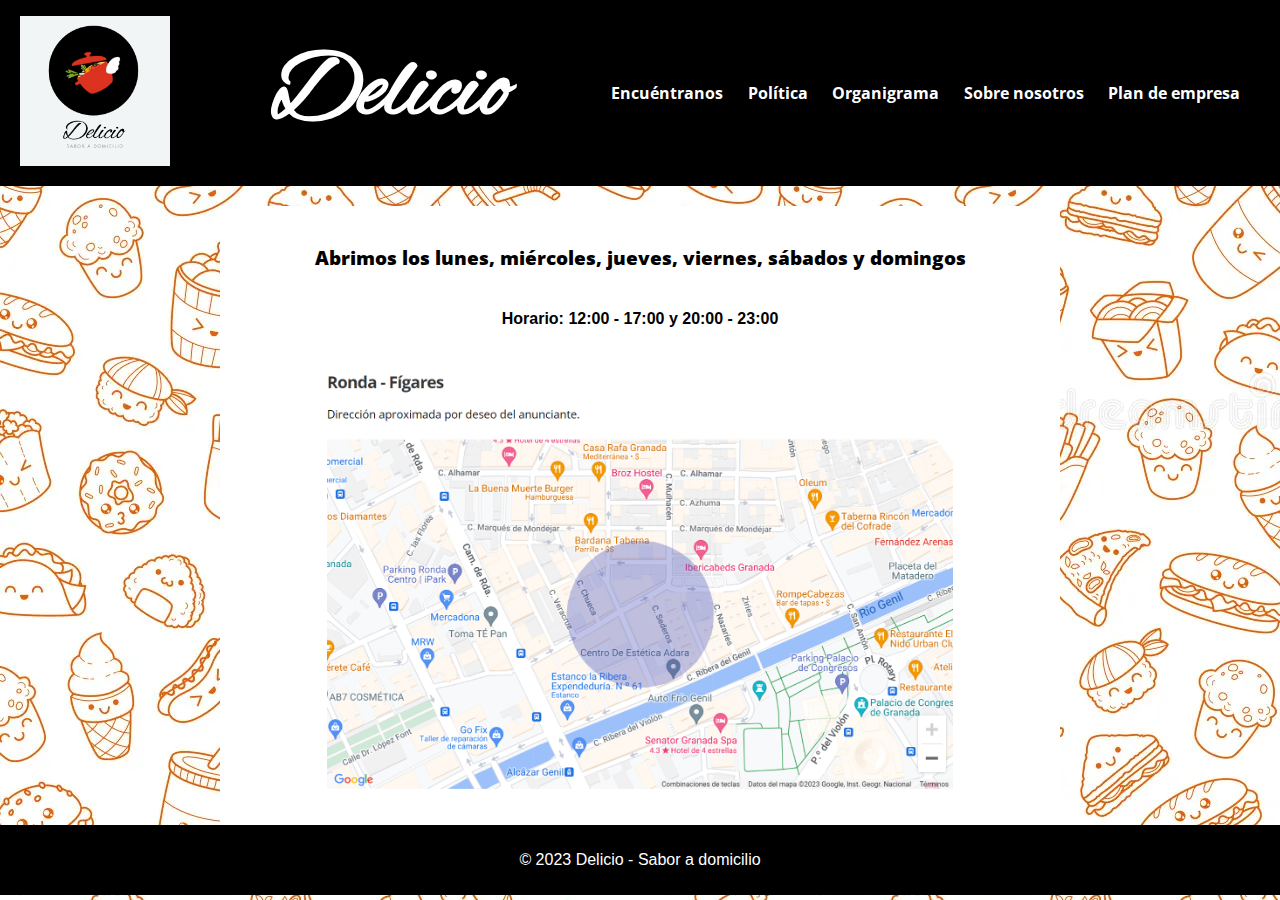
<file: encuentranos.html>
<!DOCTYPE html>
<html lang="en">
<head>
    <meta charset="UTF-8">
    <meta name="viewport" content="width=device-width, initial-scale=1.0">
    <link rel="stylesheet" href="style.css">
    <title>Encuéntranos</title>
    <link rel="stylesheet" href="https://fonts.googleapis.com/css2?family=Alex+Brush&display=swap">
    <link rel="stylesheet" href="https://fonts.googleapis.com/css2?family=Open+Sans&display=swap">
    <style>
        .text{
            padding-bottom:0 ;
            margin-bottom: 0;
            text-align: center;
        }
    </style>
    <script src="./script.js"></script>
</head>
<body>
    <div class="top-nav">
        <div class="logo-container">
            <header>
                <a href="./index.html">
                    <img src="./img/Logo.png" alt="Logo de la empresa">
                </a>
            </header>
        </div>
        <div class="title">
            <h1 class="titulo">Delicio</h1>
        </div>
        <nav>
            <ul>
                <li><a href="./encuentranos.html"><strong>Encuéntranos</strong></a></li>
                <li><a href="./politica.html"><strong>Política</strong></a></li>
                <li><a href="./organigrama.html"><strong>Organigrama</strong></a></li>
                <li><a href="./aboutUs.html"><strong>Sobre nosotros</strong></a></li>
                <li><a href="./planEmpresa.html"><strong>Plan de empresa</strong></a></li>

            </ul>
        </nav>
    </div>
    <main class="text">
        <h3>
            <strong>Abrimos los lunes, miércoles, jueves, viernes, sábados y domingos</strong>
        </h3>
        <h4>Horario: 12:00 - 17:00  y  20:00 - 23:00</h4>
        <div class="img-container">
            <img src="./img/Mapa.png" alt="Foto del Organigrama" class="organigrama">
        </div>
    </main>
    <article>
        
    </article>
    
    <footer>
        <p>&copy; 2023 Delicio - Sabor a domicilio</p>
    </footer>
</body>
</html>
</file>
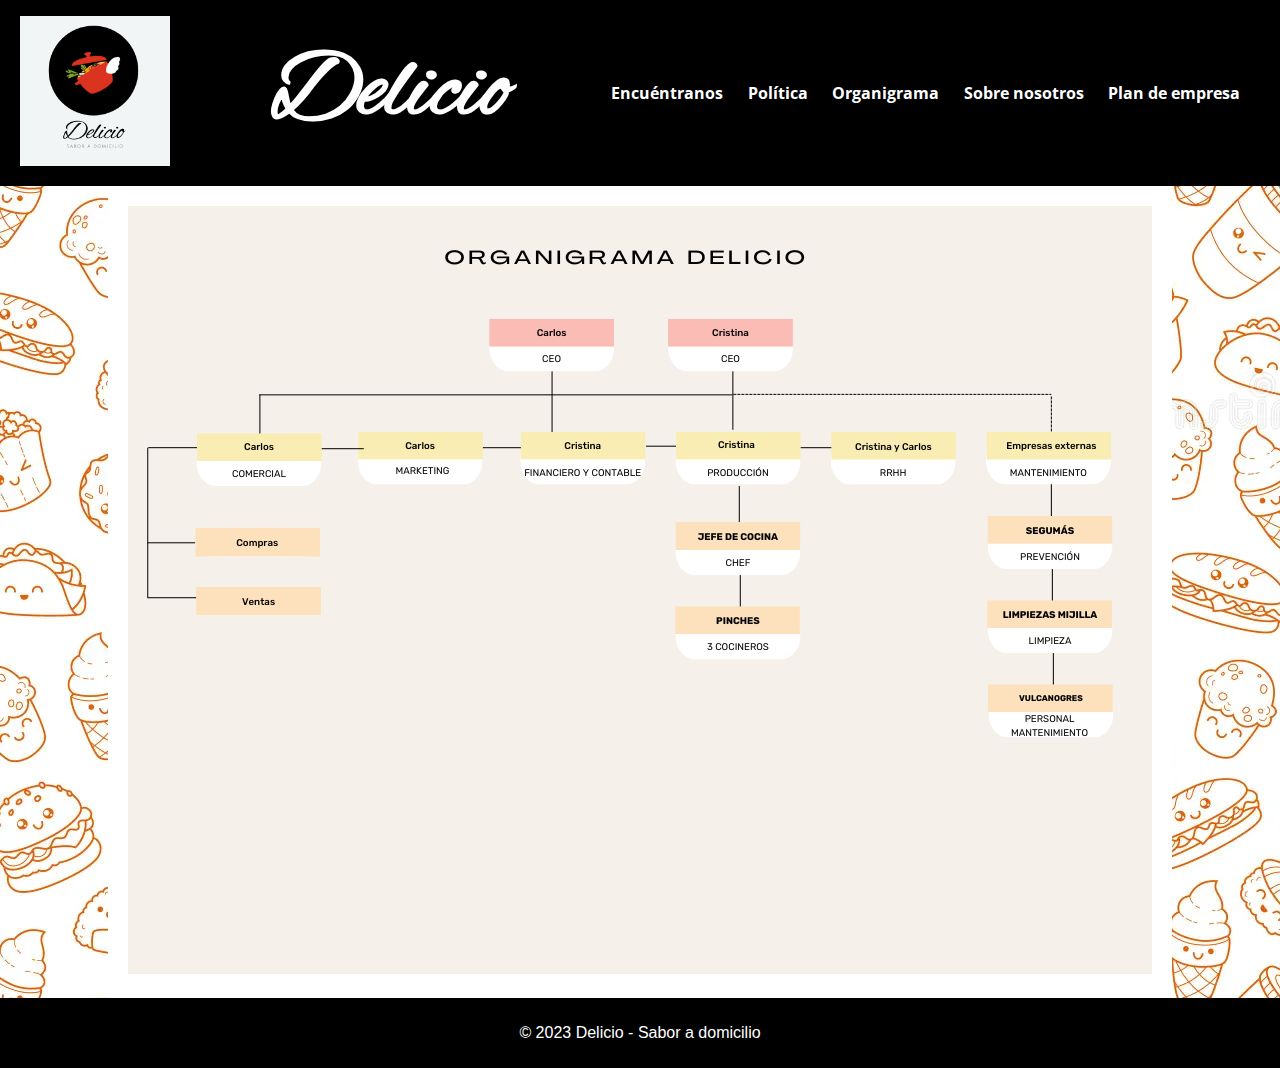
<file: organigrama.html>
<!DOCTYPE html>
<html lang="en">
<head>
    <meta charset="UTF-8">
    <meta name="viewport" content="width=device-width, initial-scale=1.0">
    <title>Organigrama</title>
    <link rel="stylesheet" href="style.css">
    <link rel="stylesheet" href="https://fonts.googleapis.com/css2?family=Alex+Brush&display=swap">
    <link rel="stylesheet" href="https://fonts.googleapis.com/css2?family=Open+Sans&display=swap">
    
    <script src="./script.js"></script>
</head>
<body>
    <div class="top-nav">
        <div class="logo-container">
            <header>
                <a href="./index.html">
                    <img src="./img/Logo.png" alt="Logo de la empresa">
                </a>
            </header>
        </div>
        <div class="title">
            <h1 class="titulo">Delicio</h1>
        </div>
        <nav>
            <ul>
                <li><a href="./encuentranos.html"><strong>Encuéntranos</strong></a></li>
                <li><a href="./politica.html"><strong>Política</strong></a></li>
                <li><a href="./organigrama.html"><strong>Organigrama</strong></a></li>
                <li><a href="./aboutUs.html"><strong>Sobre nosotros</strong></a></li>
                <li><a href="./planEmpresa.html"><strong>Plan de empresa</strong></a></li>

            </ul>
        </nav>
    </div>
    <article>
        <div class="img-container">
            <img src="./img/organigrama.png" alt="Foto del Organigrama" class="organigrama">
        </div>
    </article>
            
    <footer>
        <p>&copy; 2023 Delicio - Sabor a domicilio</p>
    </footer>
</body>
</html>
</file>
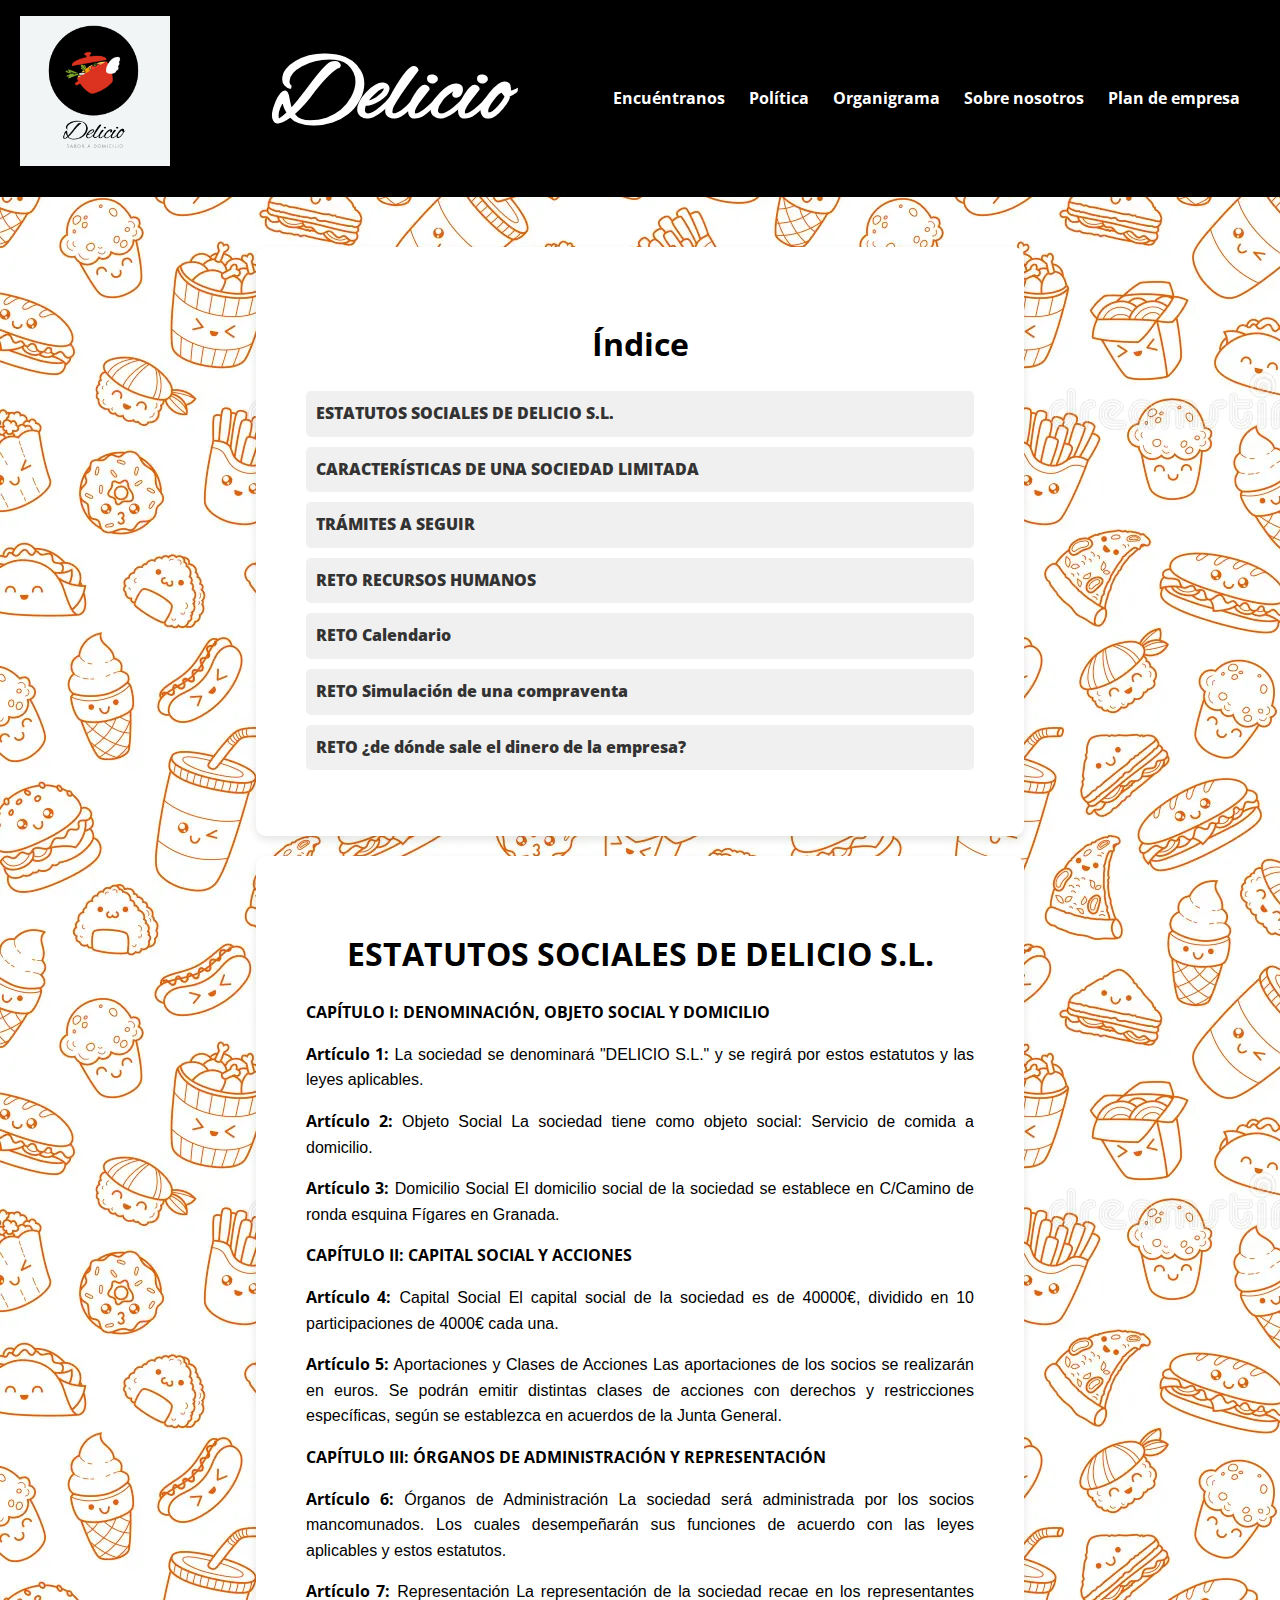
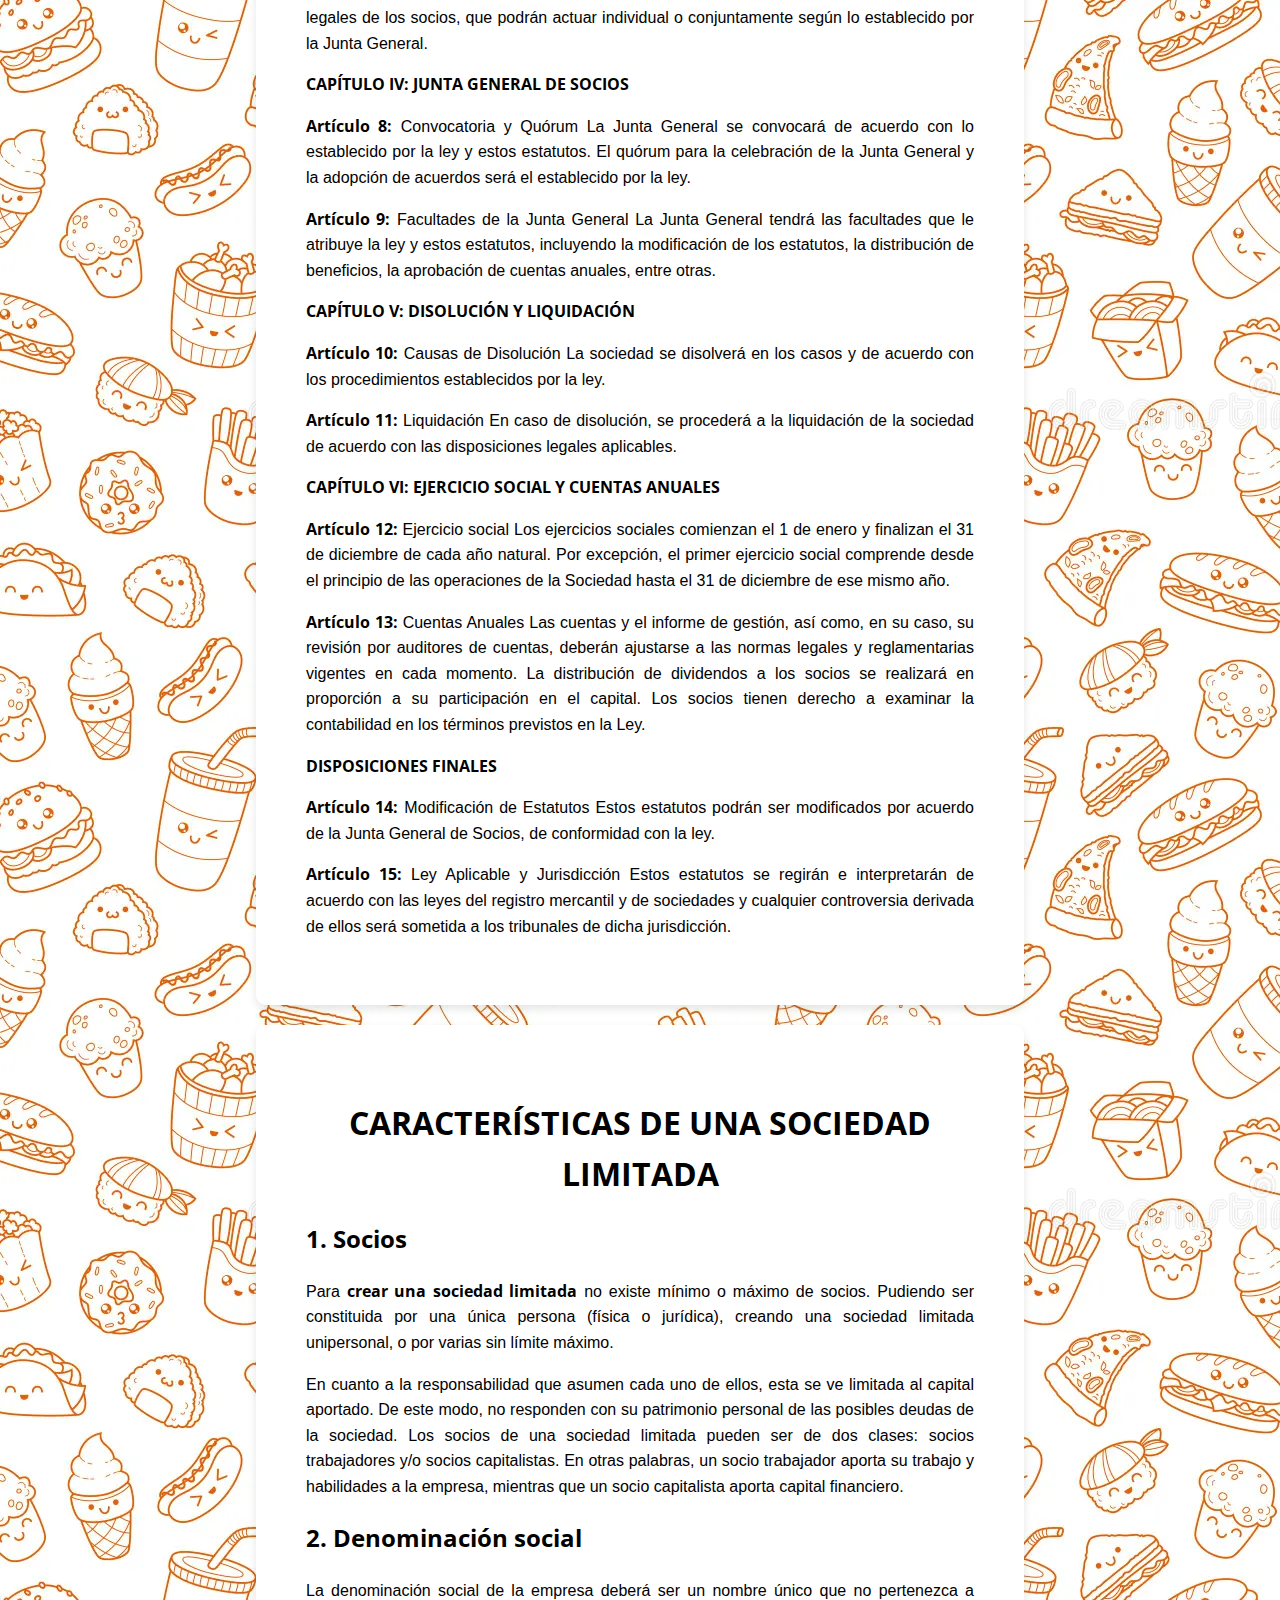
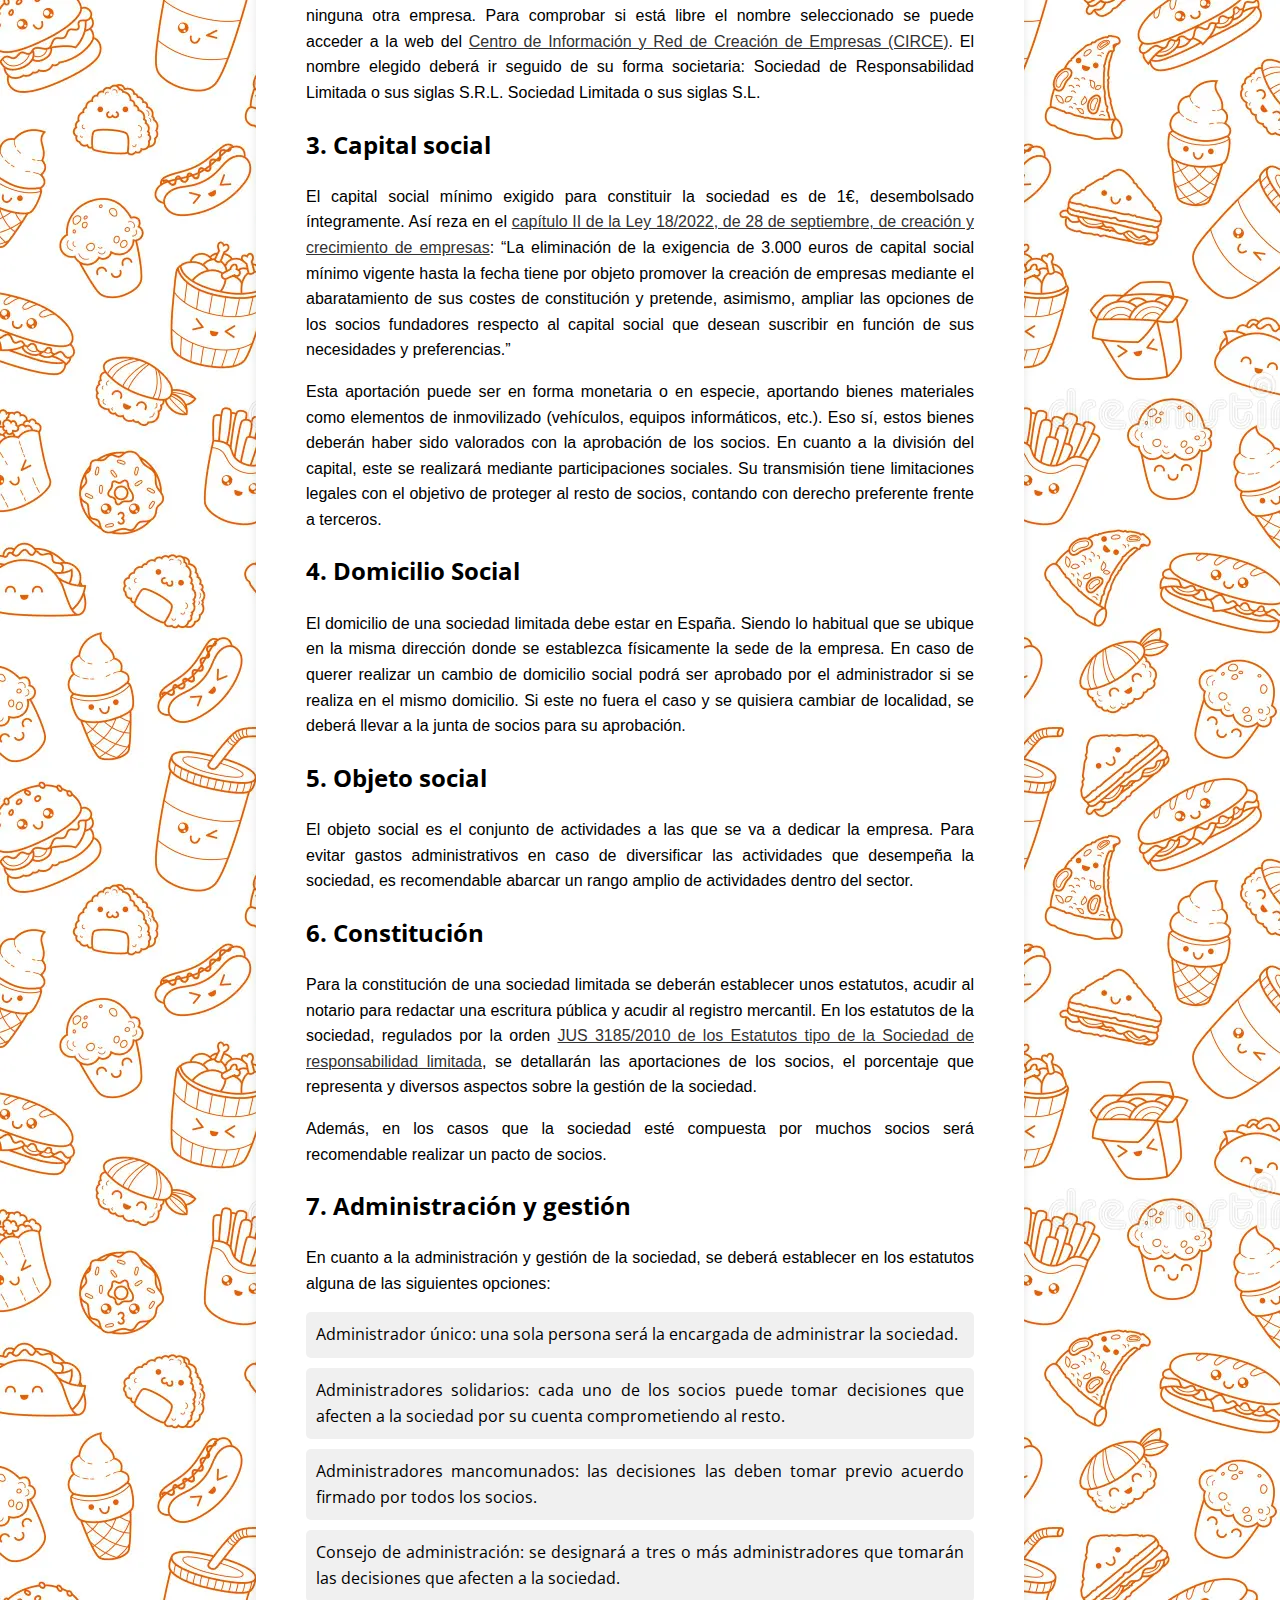
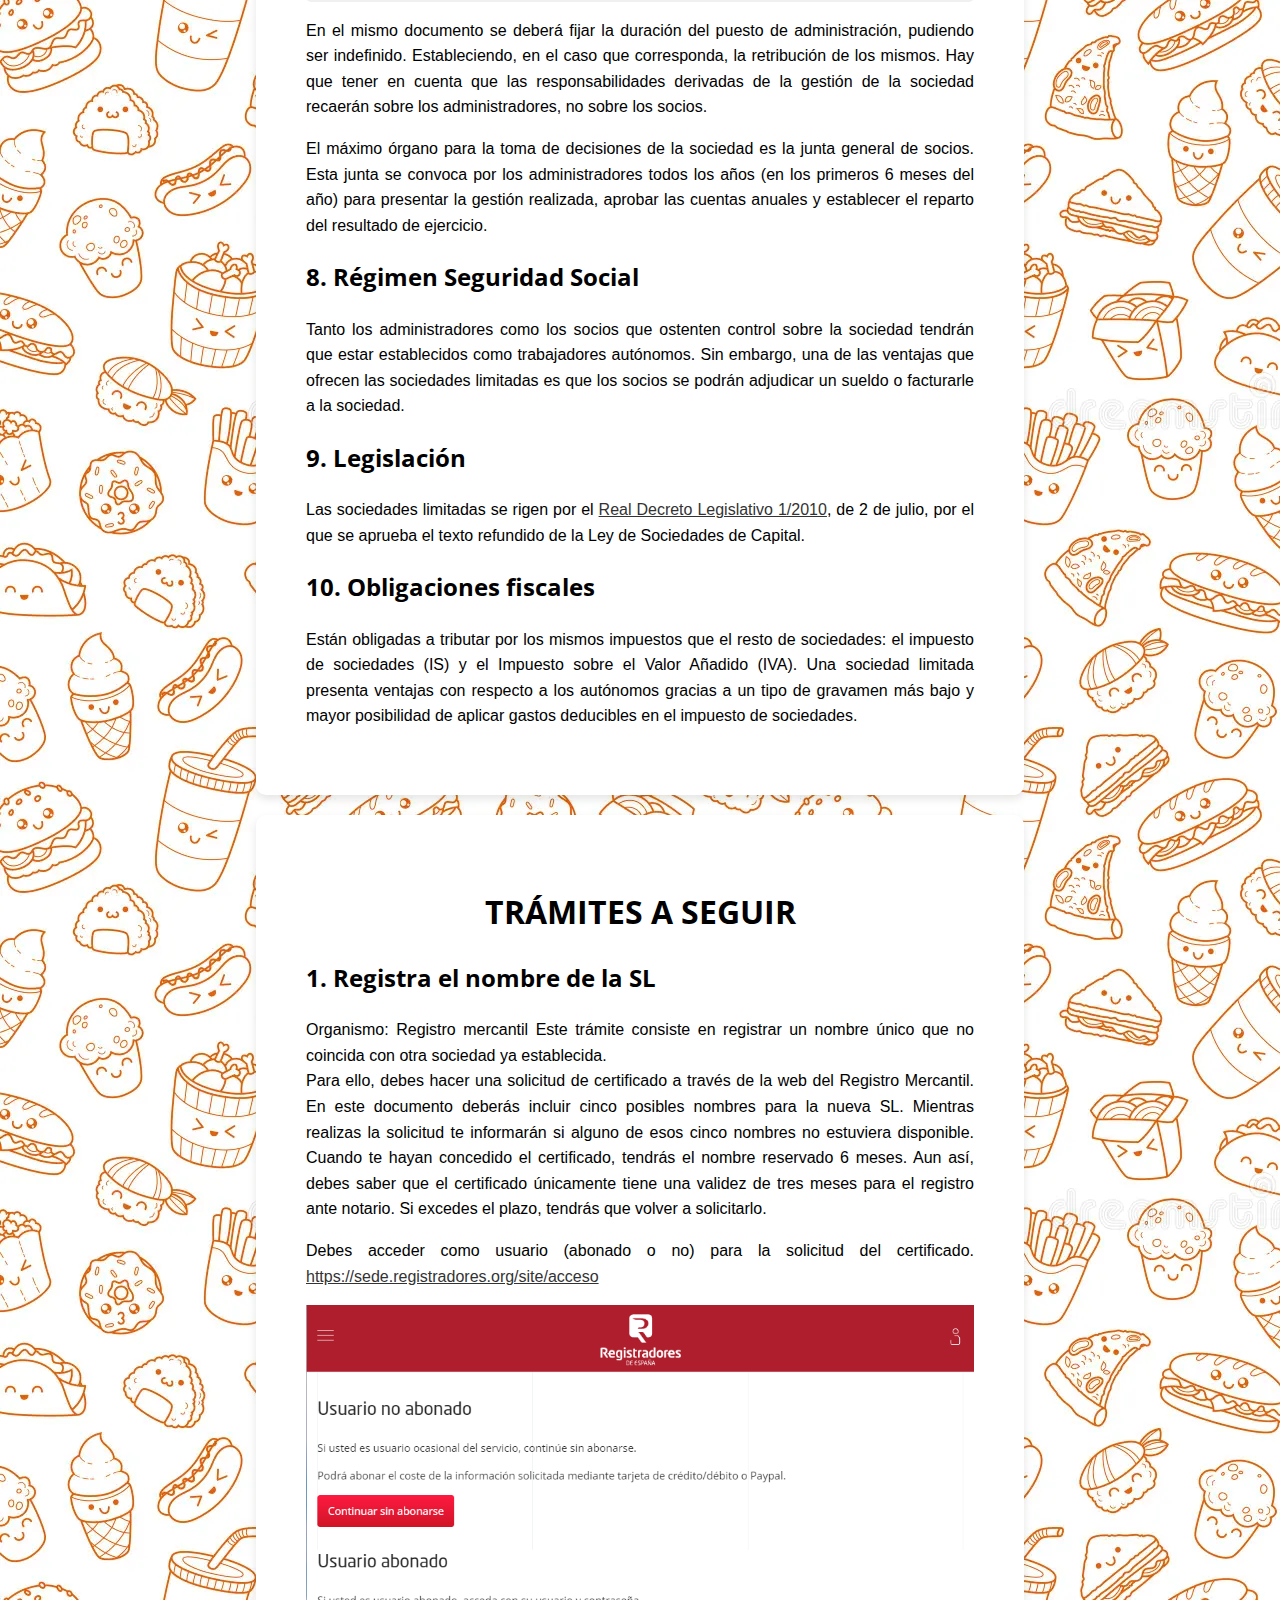
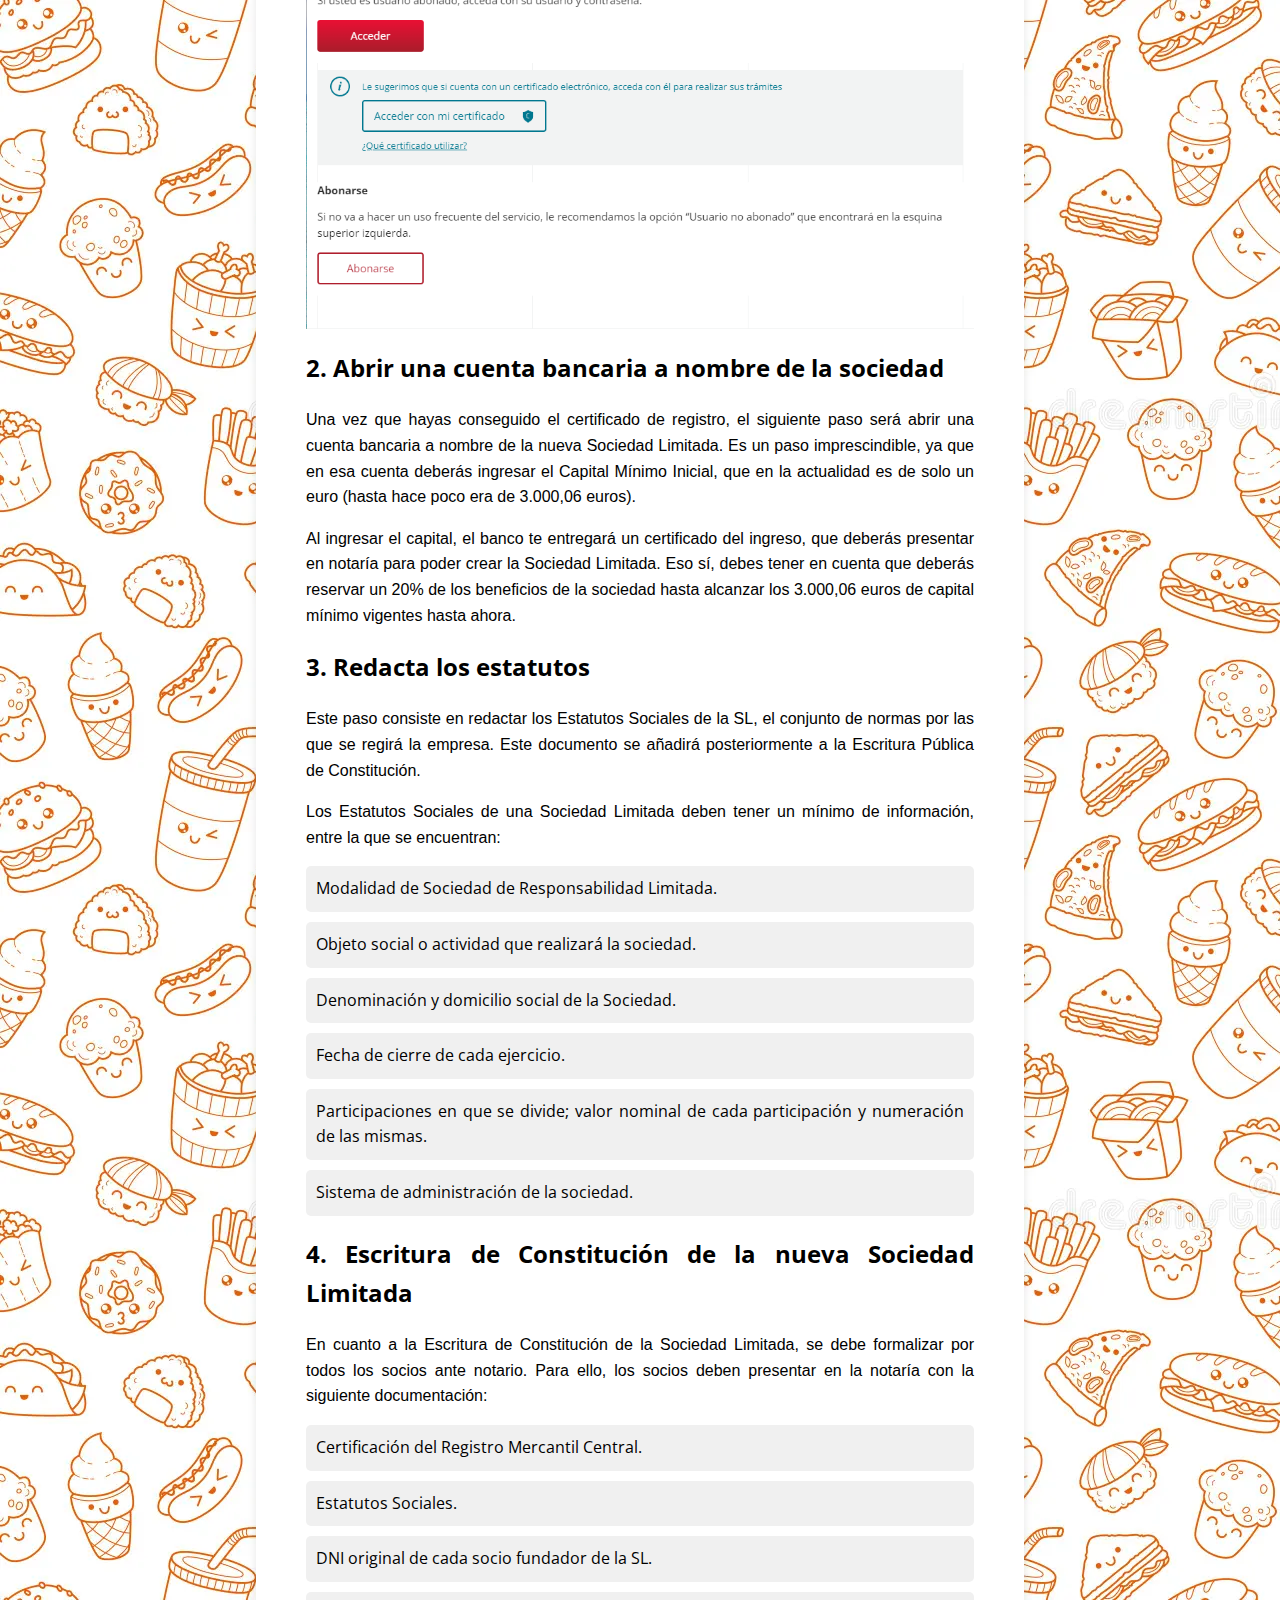
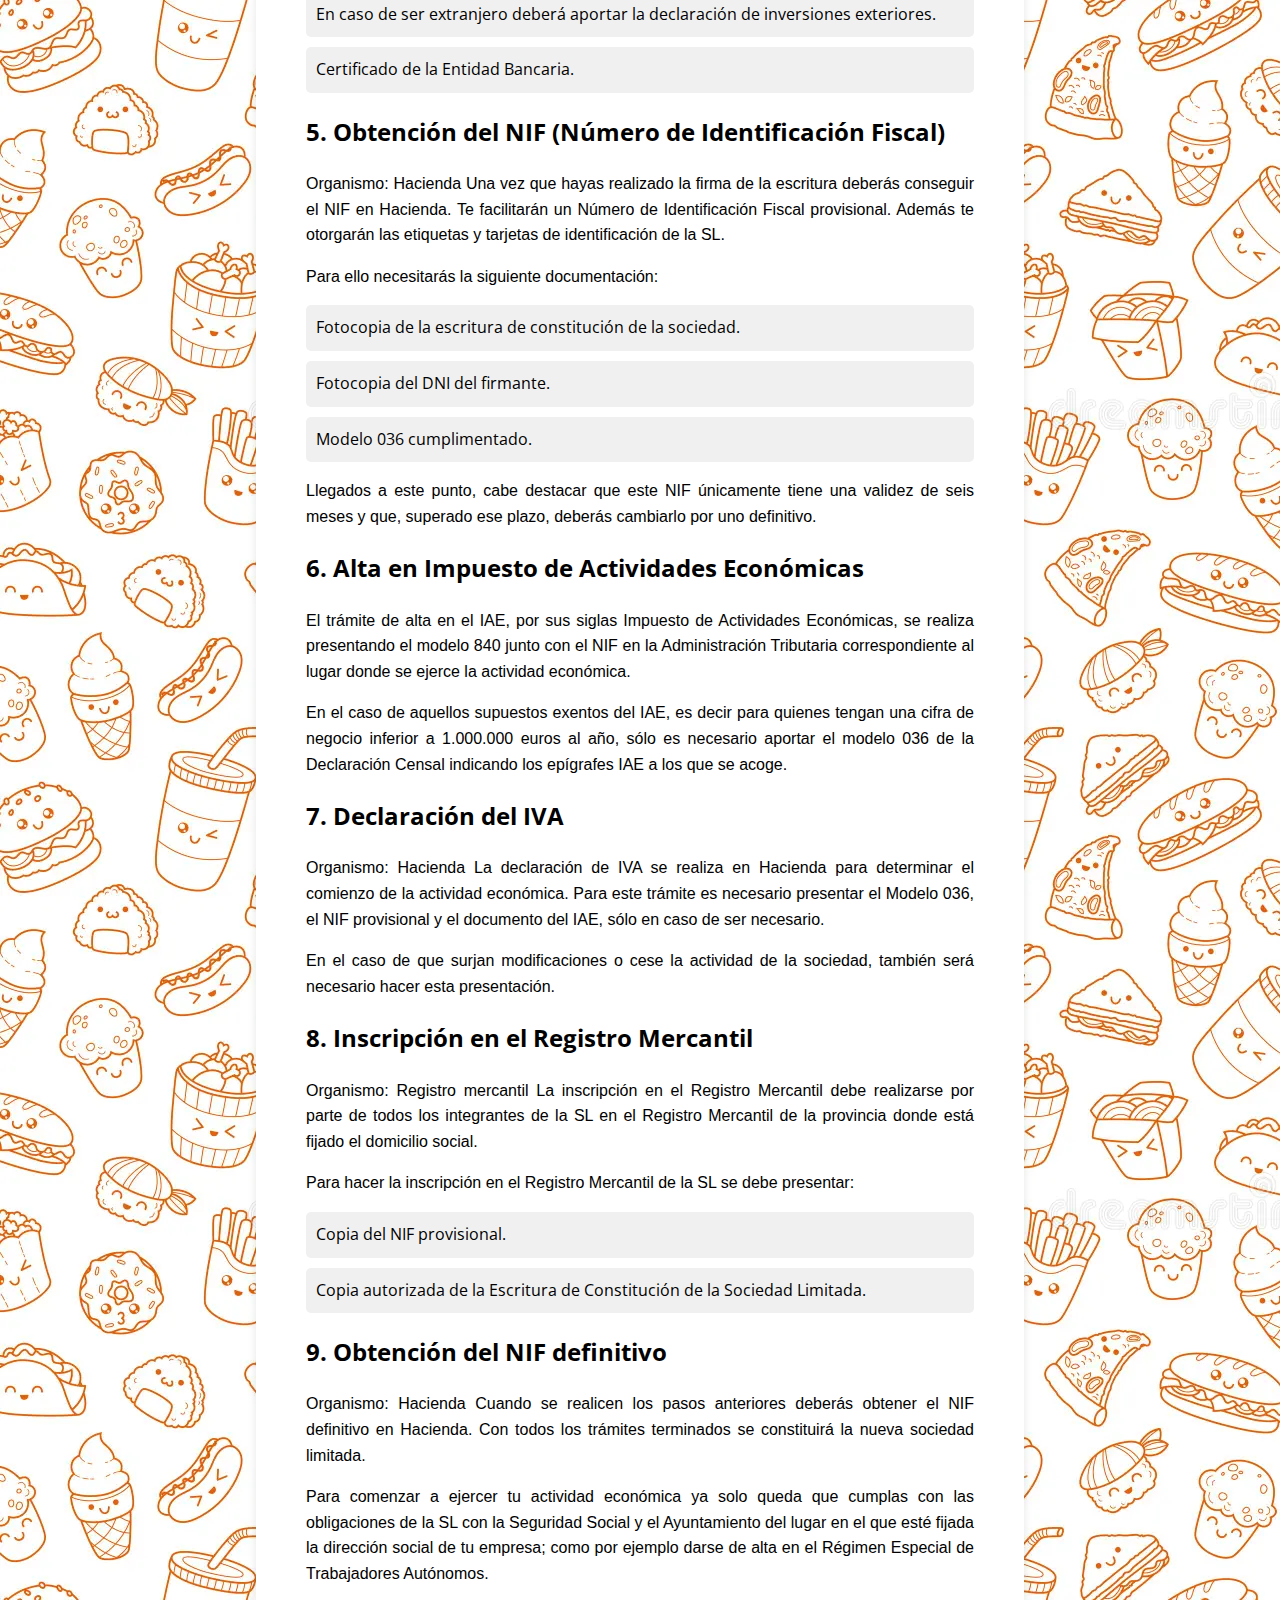
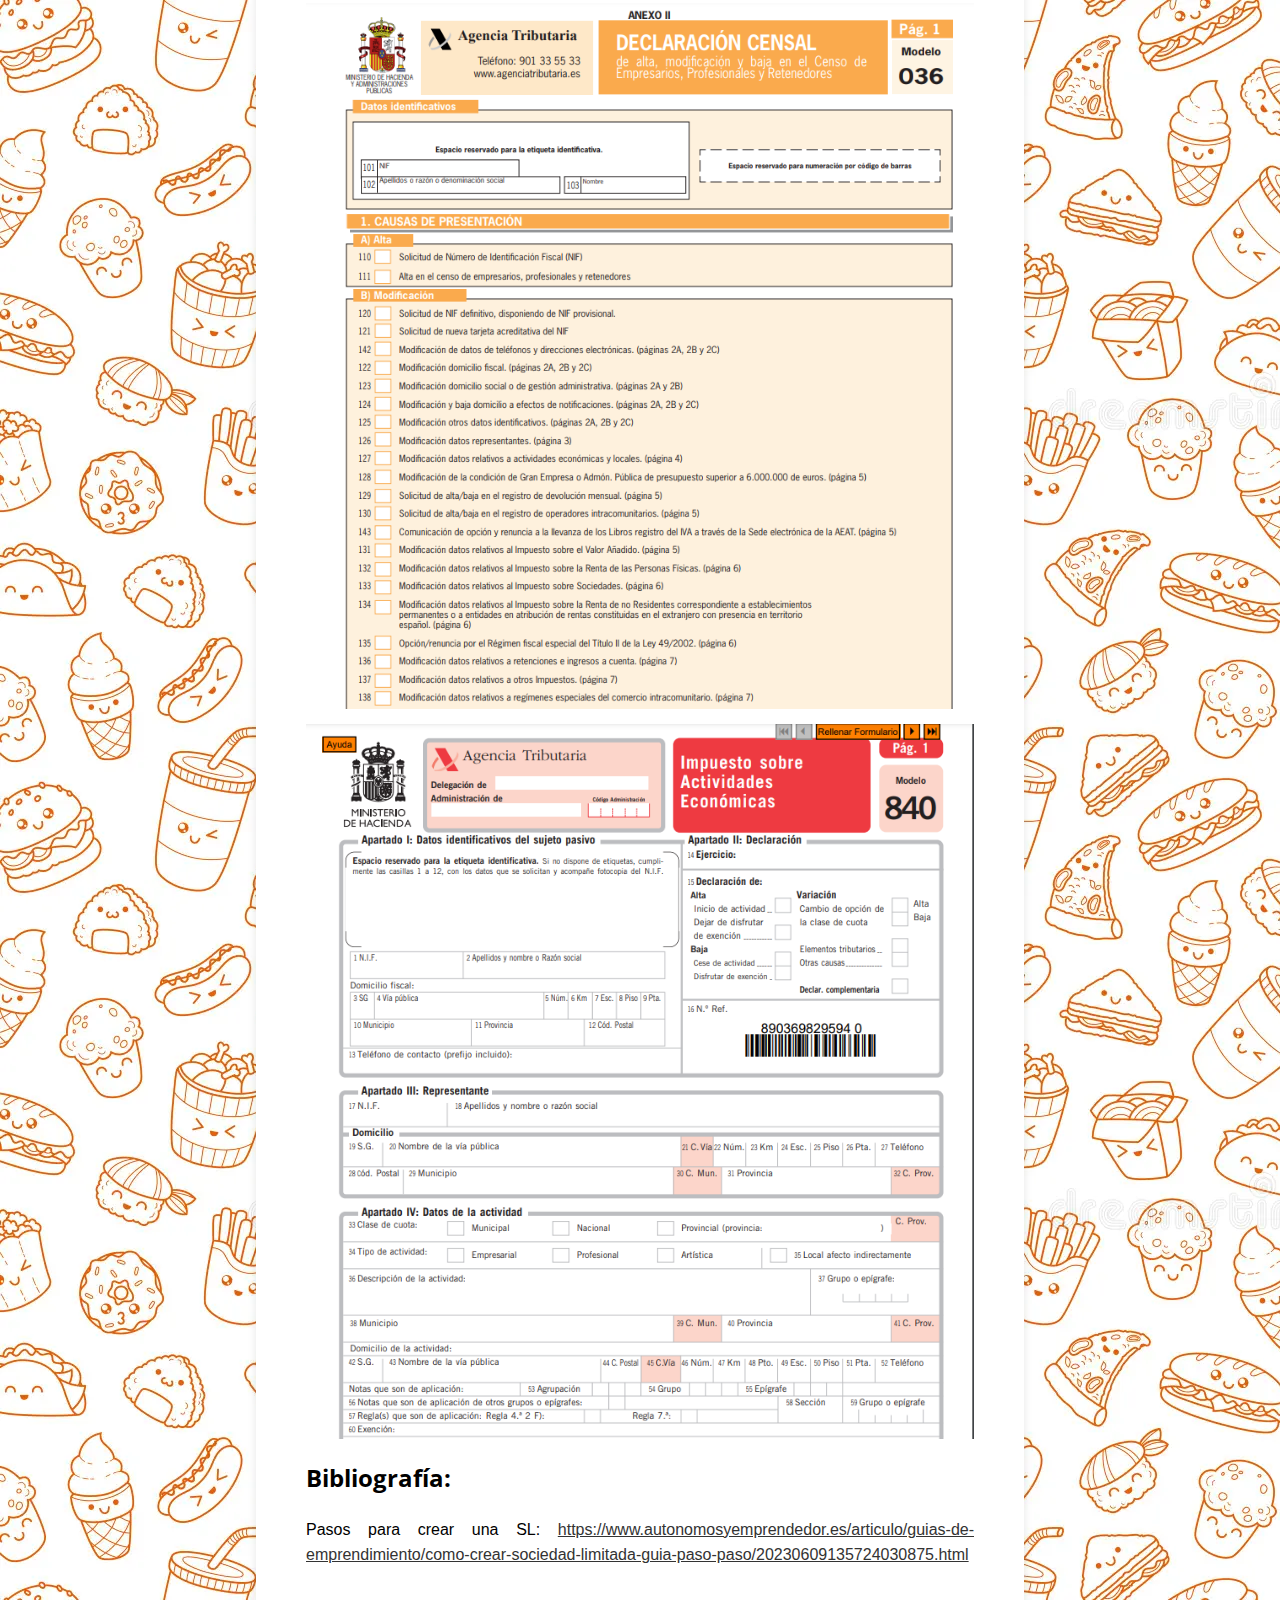
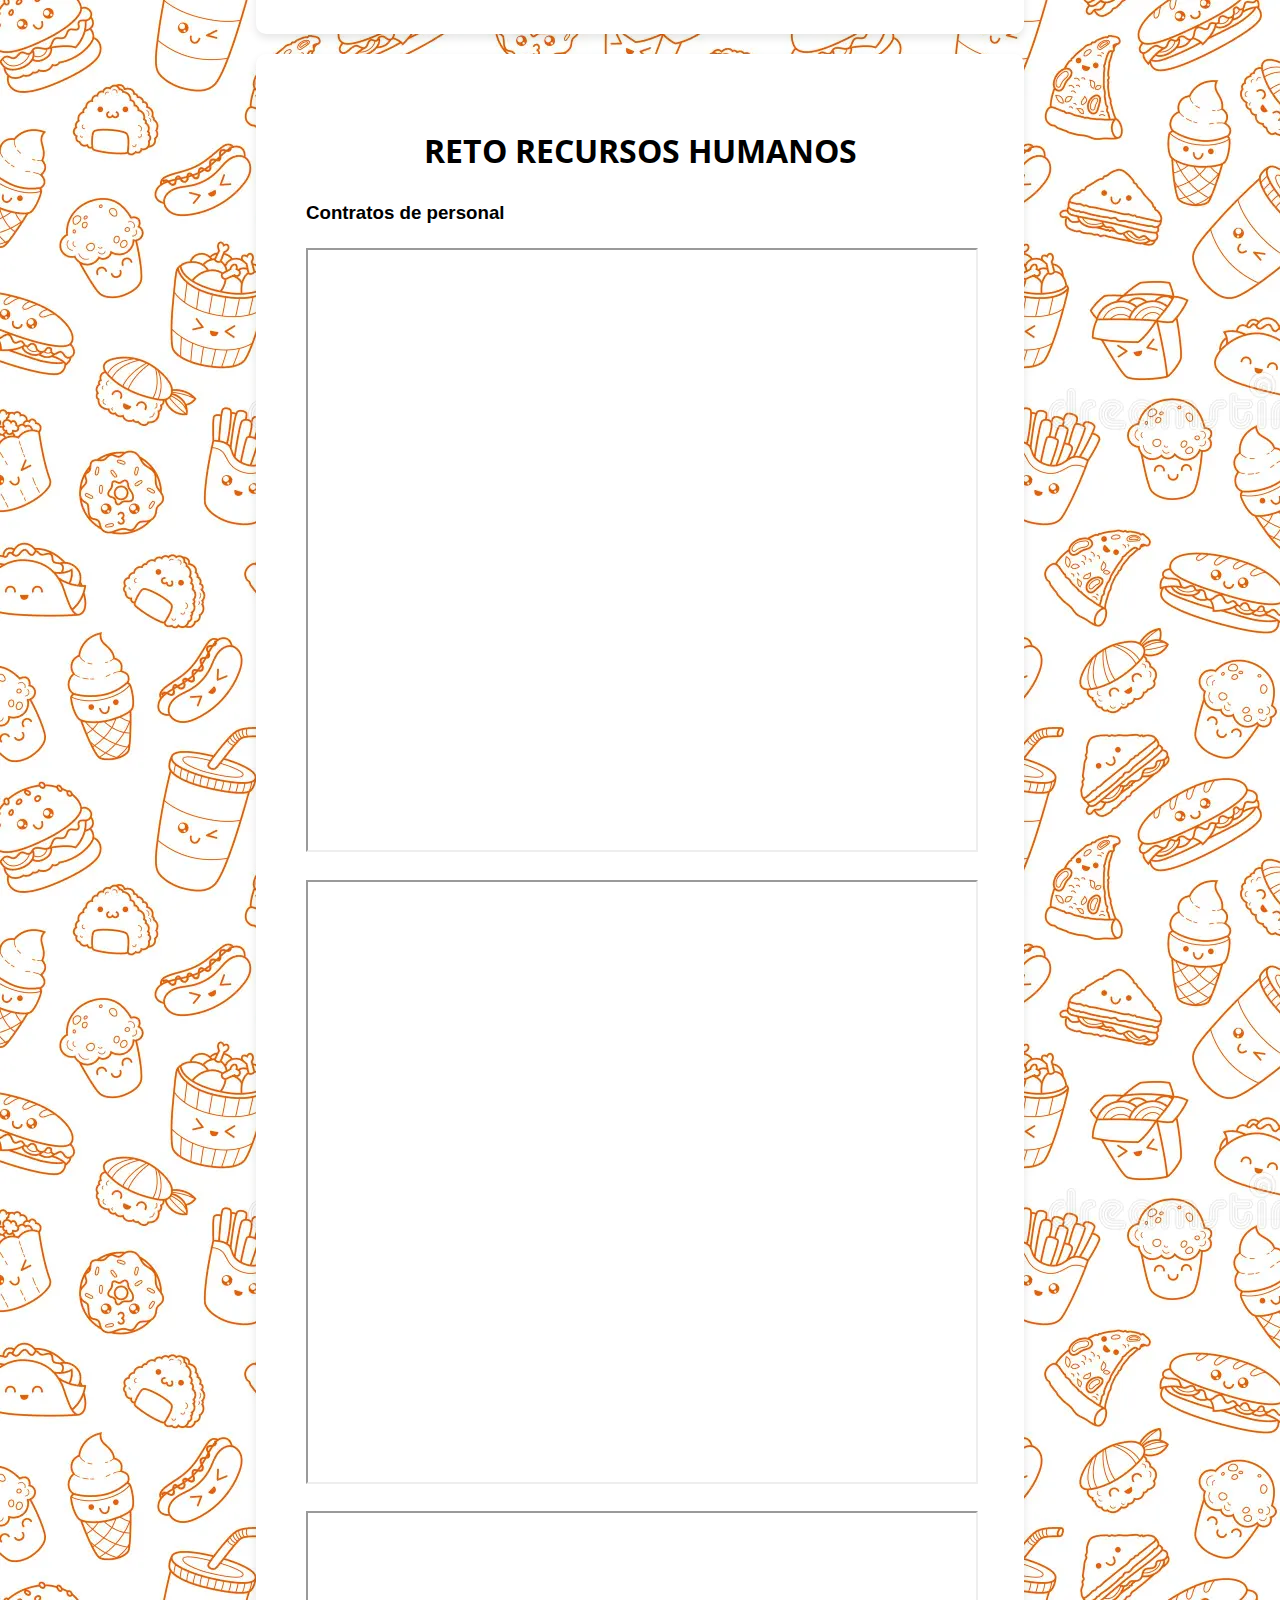
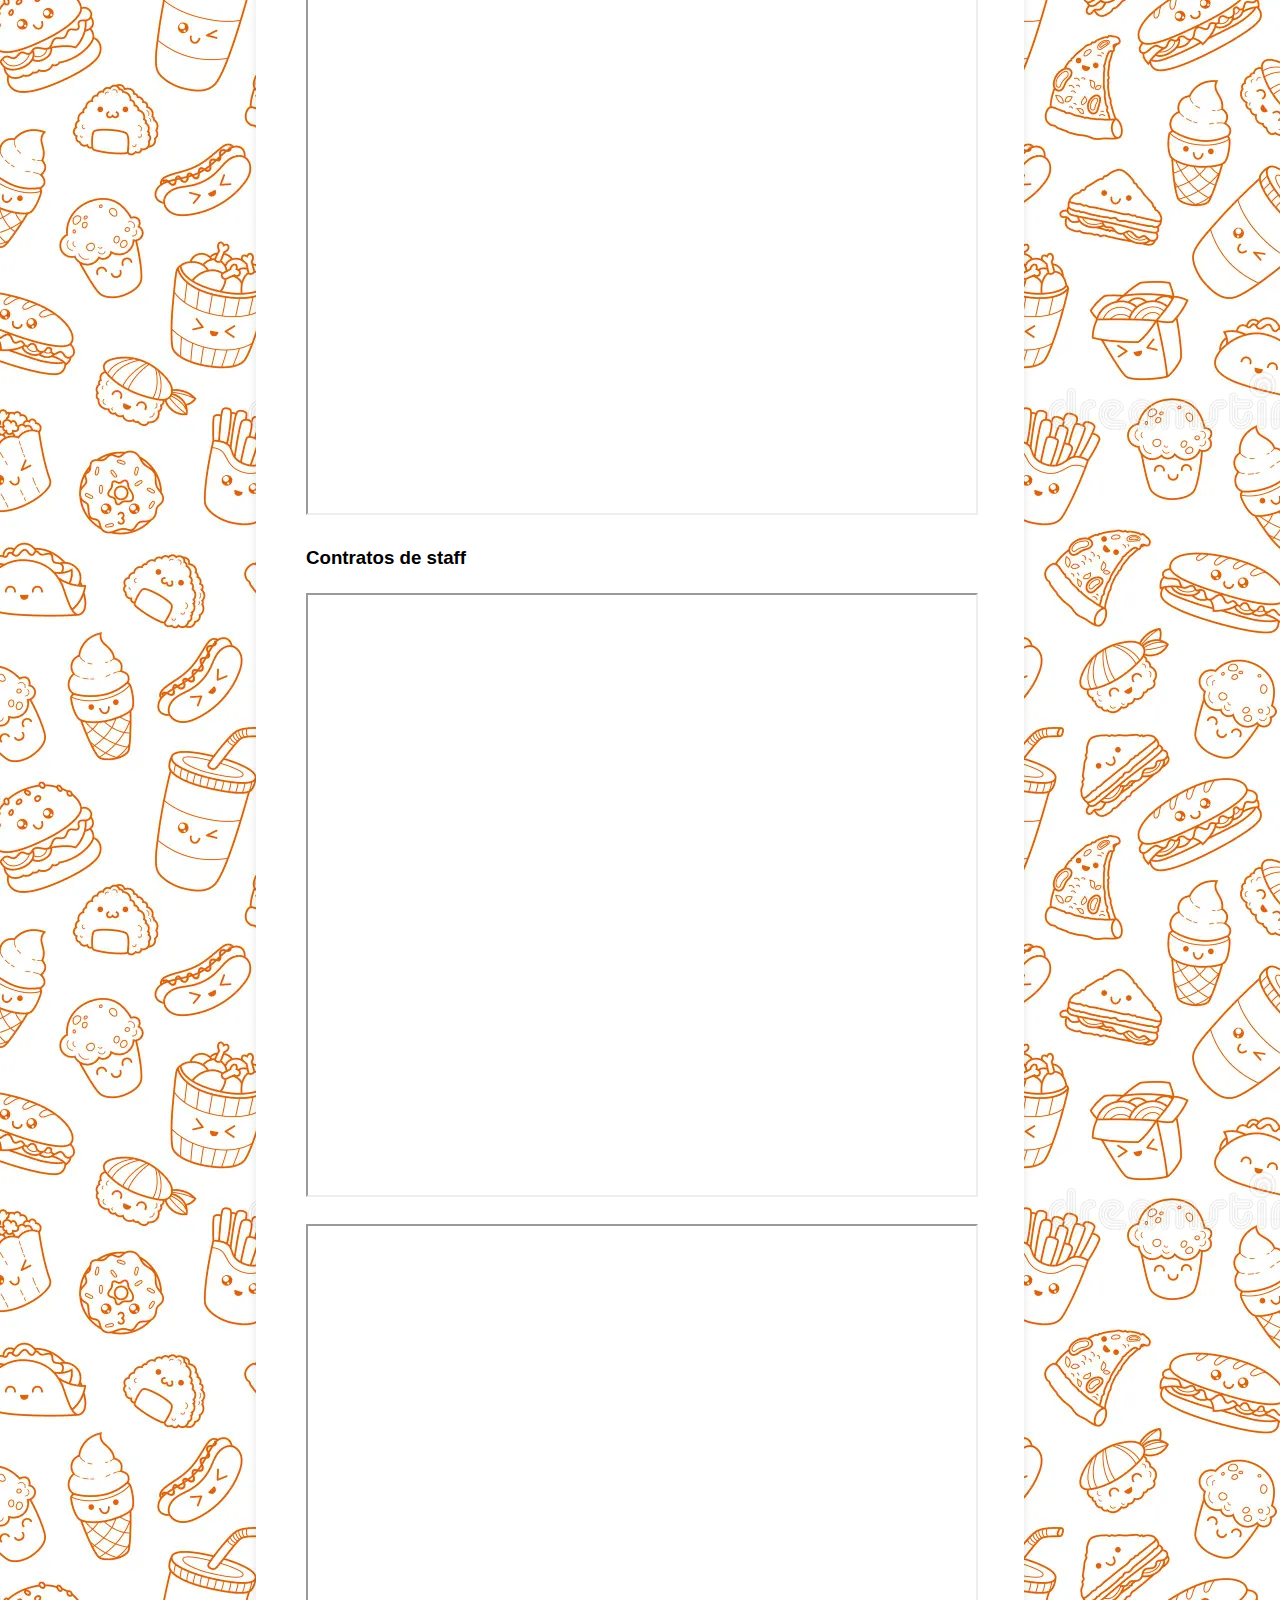
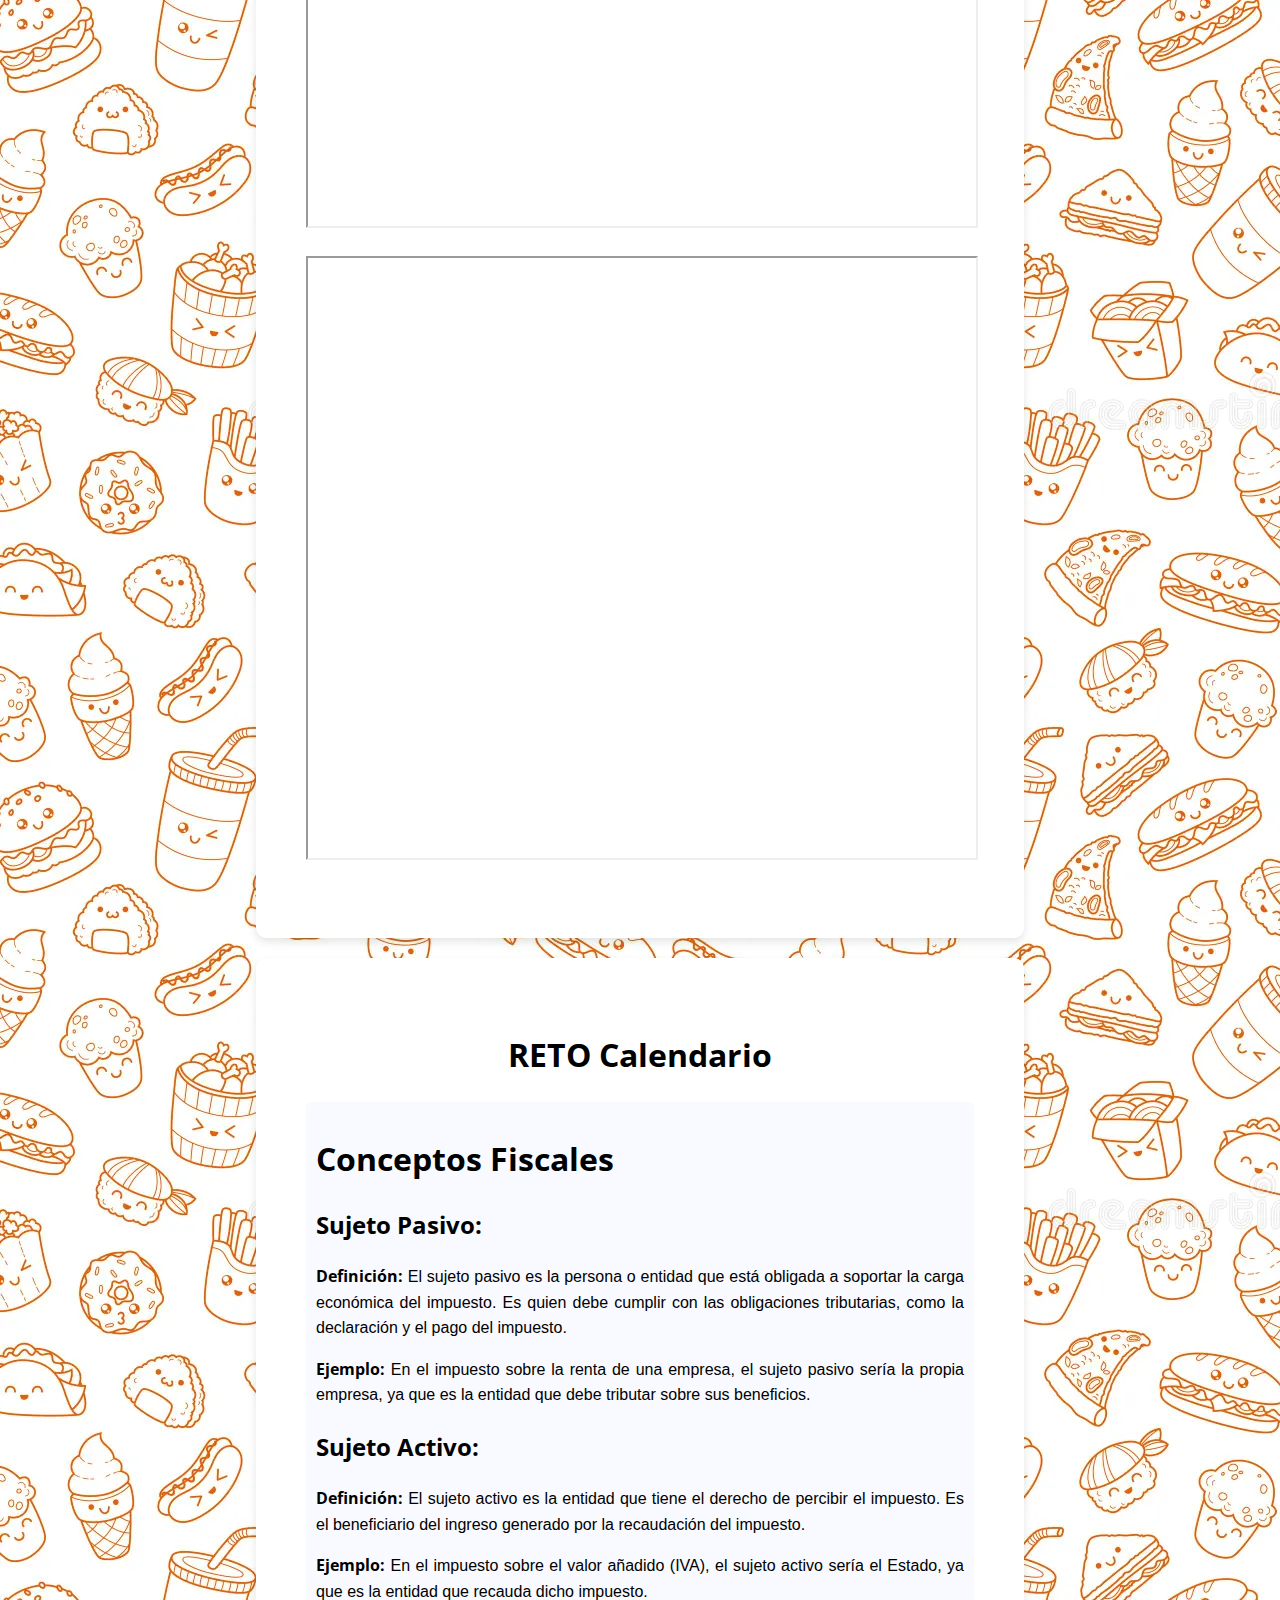
<file: planEmpresa.html>
<!DOCTYPE html>
<html lang="en">
  <head>
    <meta charset="UTF-8" />
    <meta name="viewport" content="width=device-width, initial-scale=1.0" />
    <title>Plan de empresa</title>
    <link rel="stylesheet" href="./style.css" />
    <link
      rel="stylesheet"
      href="https://fonts.googleapis.com/css2?family=Alex+Brush&display=swap"
    />
    <link
      rel="stylesheet"
      href="https://fonts.googleapis.com/css2?family=Open+Sans&display=swap"
    />
    <style>
      body {
        background-color: #f8f9fa;
        padding: 0;
        font-family: Arial, sans-serif;
        line-height: 1.6;
        margin: 0;
      }

      article {
        max-width: 60%;
        margin: 50px auto; /* Centro el artículo en la página */
      }

      .custom-container {
        background-color: #ffffff;
        border-radius: 10px;
        box-shadow: 0 4px 8px rgba(0, 0, 0, 0.1);
        padding: 50px;
        margin-top: 20px;
        margin-bottom: 20px;
      }

      /* Estilos para el índice */
      .custom-container ul {
        padding: 0;
        list-style: none;
      }

      .custom-container li {
        margin-bottom: 10px;
        padding: 10px;
        border-radius: 5px;
        background-color: #f0f0f0;
      }

      .custom-container li a {
        text-decoration: none;
        color: #333;
        font-weight: bold;
      }

      .custom-container li a:hover {
        color: #007bff;
      }
      .text-center {
        text-align: center;
      }

      .text-justify {
        text-align: justify;
      }

      img {
        max-width: 100%;
        height: auto;
        display: block;
        margin: 0 auto 15px;
      }

      ul {
        list-style: none;
        padding: 0;
      }

      footer {
        text-align: center;
        margin-top: 20px;
      }
      .legend {
        background-color: #fff;
        border-radius: 10px;
        box-shadow: 0 4px 8px rgba(0, 0, 0, 0.1);
        padding: 20px;
        max-width: 90%;
        width: 100%;
      }

      .legend-item {
        margin-bottom: 10px;
        padding: 10px;
        border-radius: 5px;
        background-color: #f0f0f0;
      }
      .calendar {
        display: flex;
        flex-wrap: wrap;
        justify-content: space-around;
      }
      .month {
        margin: 20px;
        border: 1px solid #ddd;
        border-radius: 8px;
        overflow: hidden;
      }
      .month-header {
        background-color: #f2f2f2;
        text-align: center;
        padding: 8px;
        font-weight: bold;
      }
      table {
        width: 100%;
        border-collapse: collapse;
      }
      th,
      td {
        border: 1px solid #ddd;
        padding: 8px;
        text-align: center;
      }
      .important-dates {
        padding: 10px;
        border-radius: 5px;
      }

      .tone1 {
        background-color: #d9c865;
      } /* Oro */
      .tone2 {
        background-color: #87ceeb;
      } /* Azul claro */
      .tone3 {
        background-color: #98fb98;
      } /* Verde claro */
      .tone4 {
        background-color: #da8b6c;
      } /* Salmón claro */
      .tone5 {
        background-color: #dda0dd;
      } /* Ciruela */
      .tone6 {
        background-color: #4682b4;
      } /* Rojo tomate */
      .tone7 {
        background-color: #cb6a6a;
      } /* Coral claro */
      .tone8 {
        background-color: #20b2aa;
      } /* Aguamarina */
      .tone9 {
        background-color: #b1d875;
      } /* Verde amarillento */
      .tone10 {
        background-color: #945ec7;
      } /* Azul añil */
      .tone11 {
        background-color: #7fffd4;
      } /* Aguamarina claro */
      .tone12 {
        background-color: #f8faff;
      }
    </style>
    <script src="./script.js"></script>
  </head>
  <body>
    <div class="top-nav">
      <div class="logo-container">
        <header>
          <a href="./index.html">
            <img src="./img/Logo.png" alt="Logo de la empresa" />
          </a>
        </header>
      </div>
      <div class="title">
        <h1 class="titulo">Delicio</h1>
      </div>
      <nav>
        <ul>
          <li>
            <a href="./encuentranos.html"><strong>Encuéntranos</strong></a>
          </li>
          <li>
            <a href="./politica.html"><strong>Política</strong></a>
          </li>
          <li>
            <a href="./organigrama.html"><strong>Organigrama</strong></a>
          </li>
          <li>
            <a href="./aboutUs.html"><strong>Sobre nosotros</strong></a>
          </li>
          <li>
            <a href="./planEmpresa.html"><strong>Plan de empresa</strong></a>
          </li>
        </ul>
      </nav>
    </div>
    <article>
      <div class="container custom-container">
        <h1 class="text-center">Índice</h1>
        <div class="text-justify">
          <ul>
            <li>
              <a href="#estatutos"
                ><strong>ESTATUTOS SOCIALES DE DELICIO S.L.</strong></a
              >
            </li>
            <li>
              <a href="#sl"
                ><strong>CARACTERÍSTICAS DE UNA SOCIEDAD LIMITADA</strong></a
              >
            </li>
            <li>
              <a href="#tramites"><strong>TRÁMITES A SEGUIR</strong></a>
            </li>
            <li>
              <a href="#rrhh"><strong>RETO RECURSOS HUMANOS</strong></a>
            </li>
            <li>
              <a href="#calendario"><strong>RETO Calendario</strong></a>
            </li>
            <li>
              <a href="#compraventa"
                ><strong>RETO Simulación de una compraventa</strong></a
              >
            </li>
            <li>
              <a href="#dinero"
                ><strong
                  >RETO ¿de dónde sale el dinero de la empresa?</strong
                ></a
              >
            </li>
          </ul>
        </div>
      </div>

      <div id="estatutos" class="container custom-container">
        <h1 class="text-center">ESTATUTOS SOCIALES DE DELICIO S.L.</h1>
        <div class="text-justify">
          <p>
            <strong>CAPÍTULO I: DENOMINACIÓN, OBJETO SOCIAL Y DOMICILIO</strong>
          </p>

          <p>
            <strong>Artículo 1:</strong> La sociedad se denominará "DELICIO
            S.L." y se regirá por estos estatutos y las leyes aplicables.
          </p>

          <p>
            <strong>Artículo 2:</strong> Objeto Social La sociedad tiene como
            objeto social: Servicio de comida a domicilio.
          </p>

          <p>
            <strong>Artículo 3:</strong> Domicilio Social El domicilio social de
            la sociedad se establece en C/Camino de ronda esquina Fígares en
            Granada.
          </p>

          <p><strong>CAPÍTULO II: CAPITAL SOCIAL Y ACCIONES</strong></p>

          <p>
            <strong>Artículo 4:</strong> Capital Social El capital social de la
            sociedad es de 40000€, dividido en 10 participaciones de 4000€ cada
            una.
          </p>

          <p>
            <strong>Artículo 5:</strong> Aportaciones y Clases de Acciones Las
            aportaciones de los socios se realizarán en euros. Se podrán emitir
            distintas clases de acciones con derechos y restricciones
            específicas, según se establezca en acuerdos de la Junta General.
          </p>

          <p>
            <strong
              >CAPÍTULO III: ÓRGANOS DE ADMINISTRACIÓN Y REPRESENTACIÓN</strong
            >
          </p>

          <p>
            <strong>Artículo 6:</strong> Órganos de Administración La sociedad
            será administrada por los socios mancomunados. Los cuales
            desempeñarán sus funciones de acuerdo con las leyes aplicables y
            estos estatutos.
          </p>

          <p>
            <strong>Artículo 7:</strong> Representación La representación de la
            sociedad recae en los representantes legales de los socios, que
            podrán actuar individual o conjuntamente según lo establecido por la
            Junta General.
          </p>

          <p><strong>CAPÍTULO IV: JUNTA GENERAL DE SOCIOS</strong></p>

          <p>
            <strong>Artículo 8:</strong> Convocatoria y Quórum La Junta General
            se convocará de acuerdo con lo establecido por la ley y estos
            estatutos. El quórum para la celebración de la Junta General y la
            adopción de acuerdos será el establecido por la ley.
          </p>

          <p>
            <strong>Artículo 9:</strong> Facultades de la Junta General La Junta
            General tendrá las facultades que le atribuye la ley y estos
            estatutos, incluyendo la modificación de los estatutos, la
            distribución de beneficios, la aprobación de cuentas anuales, entre
            otras.
          </p>

          <p><strong>CAPÍTULO V: DISOLUCIÓN Y LIQUIDACIÓN</strong></p>

          <p>
            <strong>Artículo 10:</strong> Causas de Disolución La sociedad se
            disolverá en los casos y de acuerdo con los procedimientos
            establecidos por la ley.
          </p>

          <p>
            <strong>Artículo 11:</strong> Liquidación En caso de disolución, se
            procederá a la liquidación de la sociedad de acuerdo con las
            disposiciones legales aplicables.
          </p>

          <p>
            <strong>CAPÍTULO VI: EJERCICIO SOCIAL Y CUENTAS ANUALES</strong>
          </p>

          <p>
            <strong>Artículo 12:</strong> Ejercicio social Los ejercicios
            sociales comienzan el 1 de enero y finalizan el 31 de diciembre de
            cada año natural. Por excepción, el primer ejercicio social
            comprende desde el principio de las operaciones de la Sociedad hasta
            el 31 de diciembre de ese mismo año.
          </p>

          <p>
            <strong>Artículo 13:</strong> Cuentas Anuales Las cuentas y el
            informe de gestión, así como, en su caso, su revisión por auditores
            de cuentas, deberán ajustarse a las normas legales y reglamentarias
            vigentes en cada momento. La distribución de dividendos a los socios
            se realizará en proporción a su participación en el capital. Los
            socios tienen derecho a examinar la contabilidad en los términos
            previstos en la Ley.
          </p>

          <p><strong>DISPOSICIONES FINALES</strong></p>

          <p>
            <strong>Artículo 14:</strong> Modificación de Estatutos Estos
            estatutos podrán ser modificados por acuerdo de la Junta General de
            Socios, de conformidad con la ley.
          </p>

          <p>
            <strong>Artículo 15:</strong> Ley Aplicable y Jurisdicción Estos
            estatutos se regirán e interpretarán de acuerdo con las leyes del
            registro mercantil y de sociedades y cualquier controversia derivada
            de ellos será sometida a los tribunales de dicha jurisdicción.
          </p>
        </div>
      </div>

      <div id="sl" class="container custom-container">
        <h1 class="text-center">CARACTERÍSTICAS DE UNA SOCIEDAD LIMITADA</h1>
        <div class="text-justify">
          <h2>1. Socios</h2>
          <p>
            Para <strong>crear una sociedad limitada</strong> no existe mínimo o
            máximo de socios. Pudiendo ser constituida por una única persona
            (física o jurídica), creando una sociedad limitada unipersonal, o
            por varias sin límite máximo.
          </p>
          <p>
            En cuanto a la responsabilidad que asumen cada uno de ellos, esta se
            ve limitada al capital aportado. De este modo, no responden con su
            patrimonio personal de las posibles deudas de la sociedad. Los
            socios de una sociedad limitada pueden ser de dos clases: socios
            trabajadores y/o socios capitalistas. En otras palabras, un socio
            trabajador aporta su trabajo y habilidades a la empresa, mientras
            que un socio capitalista aporta capital financiero.
          </p>

          <h2>2. Denominación social</h2>
          <p>
            La denominación social de la empresa deberá ser un nombre único que
            no pertenezca a ninguna otra empresa. Para comprobar si está libre
            el nombre seleccionado se puede acceder a la web del
            <a
              href="https://paeelectronico.es/es-es/Servicios/Paginas/Creacion-y-cese-de-empresas.aspx"
              >Centro de Información y Red de Creación de Empresas (CIRCE)</a
            >. El nombre elegido deberá ir seguido de su forma societaria:
            Sociedad de Responsabilidad Limitada o sus siglas S.R.L. Sociedad
            Limitada o sus siglas S.L.
          </p>

          <h2>3. Capital social</h2>
          <p>
            El capital social mínimo exigido para constituir la sociedad es de
            1€, desembolsado íntegramente. Así reza en el
            <a href="https://www.boe.es/diario_boe/txt.php?id=BOE-A-2022-15818"
              >capítulo II de la Ley 18/2022, de 28 de septiembre, de creación y
              crecimiento de empresas</a
            >: “La eliminación de la exigencia de 3.000 euros de capital social
            mínimo vigente hasta la fecha tiene por objeto promover la creación
            de empresas mediante el abaratamiento de sus costes de constitución
            y pretende, asimismo, ampliar las opciones de los socios fundadores
            respecto al capital social que desean suscribir en función de sus
            necesidades y preferencias.”
          </p>
          <p>
            Esta aportación puede ser en forma monetaria o en especie, aportando
            bienes materiales como elementos de inmovilizado (vehículos, equipos
            informáticos, etc.). Eso sí, estos bienes deberán haber sido
            valorados con la aprobación de los socios. En cuanto a la división
            del capital, este se realizará mediante participaciones sociales. Su
            transmisión tiene limitaciones legales con el objetivo de proteger
            al resto de socios, contando con derecho preferente frente a
            terceros.
          </p>

          <h2>4. Domicilio Social</h2>
          <p>
            El domicilio de una sociedad limitada debe estar en España. Siendo
            lo habitual que se ubique en la misma dirección donde se establezca
            físicamente la sede de la empresa. En caso de querer realizar un
            cambio de domicilio social podrá ser aprobado por el administrador
            si se realiza en el mismo domicilio. Si este no fuera el caso y se
            quisiera cambiar de localidad, se deberá llevar a la junta de socios
            para su aprobación.
          </p>

          <h2>5. Objeto social</h2>
          <p>
            El objeto social es el conjunto de actividades a las que se va a
            dedicar la empresa. Para evitar gastos administrativos en caso de
            diversificar las actividades que desempeña la sociedad, es
            recomendable abarcar un rango amplio de actividades dentro del
            sector.
          </p>

          <h2>6. Constitución</h2>
          <p>
            Para la constitución de una sociedad limitada se deberán establecer
            unos estatutos, acudir al notario para redactar una escritura
            pública y acudir al registro mercantil. En los estatutos de la
            sociedad, regulados por la orden
            <a href="https://www.boe.es/buscar/doc.php?id=BOE-A-2010-19099"
              >JUS 3185/2010 de los Estatutos tipo de la Sociedad de
              responsabilidad limitada</a
            >, se detallarán las aportaciones de los socios, el porcentaje que
            representa y diversos aspectos sobre la gestión de la sociedad.
          </p>
          <p>
            Además, en los casos que la sociedad esté compuesta por muchos
            socios será recomendable realizar un pacto de socios.
          </p>

          <h2>7. Administración y gestión</h2>
          <p>
            En cuanto a la administración y gestión de la sociedad, se deberá
            establecer en los estatutos alguna de las siguientes opciones:
          </p>
          <ul>
            <li>
              Administrador único: una sola persona será la encargada de
              administrar la sociedad.
            </li>
            <li>
              Administradores solidarios: cada uno de los socios puede tomar
              decisiones que afecten a la sociedad por su cuenta comprometiendo
              al resto.
            </li>
            <li>
              Administradores mancomunados: las decisiones las deben tomar
              previo acuerdo firmado por todos los socios.
            </li>
            <li>
              Consejo de administración: se designará a tres o más
              administradores que tomarán las decisiones que afecten a la
              sociedad.
            </li>
          </ul>
          <p>
            En el mismo documento se deberá fijar la duración del puesto de
            administración, pudiendo ser indefinido. Estableciendo, en el caso
            que corresponda, la retribución de los mismos. Hay que tener en
            cuenta que las responsabilidades derivadas de la gestión de la
            sociedad recaerán sobre los administradores, no sobre los socios.
          </p>
          <p>
            El máximo órgano para la toma de decisiones de la sociedad es la
            junta general de socios. Esta junta se convoca por los
            administradores todos los años (en los primeros 6 meses del año)
            para presentar la gestión realizada, aprobar las cuentas anuales y
            establecer el reparto del resultado de ejercicio.
          </p>

          <h2>8. Régimen Seguridad Social</h2>
          <p>
            Tanto los administradores como los socios que ostenten control sobre
            la sociedad tendrán que estar establecidos como trabajadores
            autónomos. Sin embargo, una de las ventajas que ofrecen las
            sociedades limitadas es que los socios se podrán adjudicar un sueldo
            o facturarle a la sociedad.
          </p>

          <h2>9. Legislación</h2>
          <p>
            Las sociedades limitadas se rigen por el
            <a href="https://www.boe.es/buscar/act.php?id=BOE-A-2010-10544"
              >Real Decreto Legislativo 1/2010</a
            >, de 2 de julio, por el que se aprueba el texto refundido de la Ley
            de Sociedades de Capital.
          </p>

          <h2>10. Obligaciones fiscales</h2>
          <p>
            Están obligadas a tributar por los mismos impuestos que el resto de
            sociedades: el impuesto de sociedades (IS) y el Impuesto sobre el
            Valor Añadido (IVA). Una sociedad limitada presenta ventajas con
            respecto a los autónomos gracias a un tipo de gravamen más bajo y
            mayor posibilidad de aplicar gastos deducibles en el impuesto de
            sociedades.
          </p>
        </div>
      </div>

      <div id="tramites" class="container custom-container">
        <h1 class="text-center">TRÁMITES A SEGUIR</h1>
        <div class="text-justify">
          <h2>1. Registra el nombre de la SL</h2>
          <p>
            Organismo: Registro mercantil Este trámite consiste en registrar un
            nombre único que no coincida con otra sociedad ya establecida.
            <br />
            Para ello, debes hacer una solicitud de certificado a través de la
            web del Registro Mercantil. En este documento deberás incluir cinco
            posibles nombres para la nueva SL. Mientras realizas la solicitud te
            informarán si alguno de esos cinco nombres no estuviera disponible.
            Cuando te hayan concedido el certificado, tendrás el nombre
            reservado 6 meses. Aun así, debes saber que el certificado
            únicamente tiene una validez de tres meses para el registro ante
            notario. Si excedes el plazo, tendrás que volver a solicitarlo.
          </p>
          <p>
            Debes acceder como usuario (abonado o no) para la solicitud del
            certificado.
            <a href="https://sede.registradores.org/site/acceso"
              >https://sede.registradores.org/site/acceso</a
            >
          </p>
          <img src="./img/registro.png" alt="captura del registro mercantil" />

          <h2>2. Abrir una cuenta bancaria a nombre de la sociedad</h2>
          <p>
            Una vez que hayas conseguido el certificado de registro, el
            siguiente paso será abrir una cuenta bancaria a nombre de la nueva
            Sociedad Limitada. Es un paso imprescindible, ya que en esa cuenta
            deberás ingresar el Capital Mínimo Inicial, que en la actualidad es
            de solo un euro (hasta hace poco era de 3.000,06 euros).
          </p>
          <p>
            Al ingresar el capital, el banco te entregará un certificado del
            ingreso, que deberás presentar en notaría para poder crear la
            Sociedad Limitada. Eso sí, debes tener en cuenta que deberás
            reservar un 20% de los beneficios de la sociedad hasta alcanzar los
            3.000,06 euros de capital mínimo vigentes hasta ahora.
          </p>

          <h2>3. Redacta los estatutos</h2>
          <p>
            Este paso consiste en redactar los Estatutos Sociales de la SL, el
            conjunto de normas por las que se regirá la empresa. Este documento
            se añadirá posteriormente a la Escritura Pública de Constitución.
          </p>
          <p>
            Los Estatutos Sociales de una Sociedad Limitada deben tener un
            mínimo de información, entre la que se encuentran:
          </p>
          <ul>
            <li>Modalidad de Sociedad de Responsabilidad Limitada.</li>
            <li>Objeto social o actividad que realizará la sociedad.</li>
            <li>Denominación y domicilio social de la Sociedad.</li>
            <li>Fecha de cierre de cada ejercicio.</li>
            <li>
              Participaciones en que se divide; valor nominal de cada
              participación y numeración de las mismas.
            </li>
            <li>Sistema de administración de la sociedad.</li>
          </ul>

          <h2>4. Escritura de Constitución de la nueva Sociedad Limitada</h2>
          <p>
            En cuanto a la Escritura de Constitución de la Sociedad Limitada, se
            debe formalizar por todos los socios ante notario. Para ello, los
            socios deben presentar en la notaría con la siguiente documentación:
          </p>
          <ul>
            <li>Certificación del Registro Mercantil Central.</li>
            <li>Estatutos Sociales.</li>
            <li>DNI original de cada socio fundador de la SL.</li>
            <li>
              En caso de ser extranjero deberá aportar la declaración de
              inversiones exteriores.
            </li>
            <li>Certificado de la Entidad Bancaria.</li>
          </ul>

          <h2>5. Obtención del NIF (Número de Identificación Fiscal)</h2>
          <p>
            Organismo: Hacienda Una vez que hayas realizado la firma de la
            escritura deberás conseguir el NIF en Hacienda. Te facilitarán un
            Número de Identificación Fiscal provisional. Además te otorgarán las
            etiquetas y tarjetas de identificación de la SL.
          </p>
          <p>Para ello necesitarás la siguiente documentación:</p>
          <ul>
            <li>Fotocopia de la escritura de constitución de la sociedad.</li>
            <li>Fotocopia del DNI del firmante.</li>
            <li>Modelo 036 cumplimentado.</li>
          </ul>
          <p>
            Llegados a este punto, cabe destacar que este NIF únicamente tiene
            una validez de seis meses y que, superado ese plazo, deberás
            cambiarlo por uno definitivo.
          </p>

          <h2>6. Alta en Impuesto de Actividades Económicas</h2>
          <p>
            El trámite de alta en el IAE, por sus siglas Impuesto de Actividades
            Económicas, se realiza presentando el modelo 840 junto con el NIF en
            la Administración Tributaria correspondiente al lugar donde se
            ejerce la actividad económica.
          </p>
          <p>
            En el caso de aquellos supuestos exentos del IAE, es decir para
            quienes tengan una cifra de negocio inferior a 1.000.000 euros al
            año, sólo es necesario aportar el modelo 036 de la Declaración
            Censal indicando los epígrafes IAE a los que se acoge.
          </p>

          <h2>7. Declaración del IVA</h2>
          <p>
            Organismo: Hacienda La declaración de IVA se realiza en Hacienda
            para determinar el comienzo de la actividad económica. Para este
            trámite es necesario presentar el Modelo 036, el NIF provisional y
            el documento del IAE, sólo en caso de ser necesario.
          </p>
          <p>
            En el caso de que surjan modificaciones o cese la actividad de la
            sociedad, también será necesario hacer esta presentación.
          </p>

          <h2>8. Inscripción en el Registro Mercantil</h2>
          <p>
            Organismo: Registro mercantil La inscripción en el Registro
            Mercantil debe realizarse por parte de todos los integrantes de la
            SL en el Registro Mercantil de la provincia donde está fijado el
            domicilio social.
          </p>
          <p>
            Para hacer la inscripción en el Registro Mercantil de la SL se debe
            presentar:
          </p>
          <ul>
            <li>Copia del NIF provisional.</li>
            <li>
              Copia autorizada de la Escritura de Constitución de la Sociedad
              Limitada.
            </li>
          </ul>

          <h2>9. Obtención del NIF definitivo</h2>
          <p>
            Organismo: Hacienda Cuando se realicen los pasos anteriores deberás
            obtener el NIF definitivo en Hacienda. Con todos los trámites
            terminados se constituirá la nueva sociedad limitada.
          </p>
          <p>
            Para comenzar a ejercer tu actividad económica ya solo queda que
            cumplas con las obligaciones de la SL con la Seguridad Social y el
            Ayuntamiento del lugar en el que esté fijada la dirección social de
            tu empresa; como por ejemplo darse de alta en el Régimen Especial de
            Trabajadores Autónomos.
          </p>

          <img src="./img/036.png" alt="modelo 036" />
          <img src="./img/840.png" alt="modelo 840" />

          <h2>Bibliografía:</h2>
          <p>
            Pasos para crear una SL:
            <a
              href="https://www.autonomosyemprendedor.es/articulo/guias-de-emprendimiento/como-crear-sociedad-limitada-guia-paso-paso/20230609135724030875.html"
              >https://www.autonomosyemprendedor.es/articulo/guias-de-emprendimiento/como-crear-sociedad-limitada-guia-paso-paso/20230609135724030875.html</a
            >
          </p>
        </div>
      </div>

      <div id="rrhh" class="container custom-container">
        <h1 class="text-center">RETO RECURSOS HUMANOS</h1>
        <div class="text-justify">
          <h3>Contratos de personal</h3>
          <div class="cv">
            <iframe
              src="./PDF/CINDEFINIDO_2309_CASTELLANO_C.pdf"
              width="100%"
              height="600"
            ></iframe>
          </div>
          <div class="cv">
            <iframe
              src="./PDF/CTEMPORAL_2309_CASTELLANO_C TEM.pdf"
              width="100%"
              height="600"
            ></iframe>
          </div>
          <div class="cv">
            <iframe
              src="./PDF/CTEMPORAL_2309_CASTELLANO_C.pdf"
              width="100%"
              height="600"
            ></iframe>
          </div>
          <h3>Contratos de staff</h3>
          <div class="cv">
            <iframe
              src="./PDF/Contrato SEGUMÁS.pdf"
              width="100%"
              height="600"
            ></iframe>
          </div>
          <div class="cv">
            <iframe
              src="./PDF/Contrato Vulcano Gres.pdf"
              width="100%"
              height="600"
            ></iframe>
          </div>
          <div class="cv">
            <iframe
              src="./PDF/CONTRATO DE COLABORACIÓN EXTERNA copia (1).pdf"
              width="100%"
              height="600"
            ></iframe>
          </div>
        </div>
      </div>

      <div id="calendario" class="container custom-container">
        <h1 class="text-center">RETO Calendario</h1>
        <div class="text-justify">
          <div class="important-dates tone12">
            <h1>Conceptos Fiscales</h1>

            <h2>Sujeto Pasivo:</h2>
            <p>
              <strong>Definición:</strong> El sujeto pasivo es la persona o
              entidad que está obligada a soportar la carga económica del
              impuesto. Es quien debe cumplir con las obligaciones tributarias,
              como la declaración y el pago del impuesto.
            </p>
            <p>
              <strong>Ejemplo:</strong> En el impuesto sobre la renta de una
              empresa, el sujeto pasivo sería la propia empresa, ya que es la
              entidad que debe tributar sobre sus beneficios.
            </p>

            <h2>Sujeto Activo:</h2>
            <p>
              <strong>Definición:</strong> El sujeto activo es la entidad que
              tiene el derecho de percibir el impuesto. Es el beneficiario del
              ingreso generado por la recaudación del impuesto.
            </p>
            <p>
              <strong>Ejemplo:</strong> En el impuesto sobre el valor añadido
              (IVA), el sujeto activo sería el Estado, ya que es la entidad que
              recauda dicho impuesto.
            </p>

            <h2>Hecho Imponible:</h2>
            <p>
              <strong>Definición:</strong> El hecho imponible es la situación o
              el evento que da origen a la obligación tributaria. Es la
              circunstancia que determina que se deba pagar un impuesto.
            </p>
            <p>
              <strong>Ejemplo:</strong> En el impuesto sobre bienes inmuebles,
              el hecho imponible sería la propiedad de un inmueble, ya que la
              posesión de esta propiedad genera la obligación de pagar el
              impuesto correspondiente.
            </p>

            <h2>Tipo:</h2>
            <p>
              <strong>Definición:</strong> El tipo es la tasa o porcentaje que
              se aplica sobre la base imponible para calcular el importe del
              impuesto a pagar.
            </p>
            <p>
              <strong>Ejemplo:</strong> En el impuesto de sociedades, el tipo
              podría ser del 25%, lo que significa que el 25% de los beneficios
              netos de la empresa se gravarán como impuesto.
            </p>

            <h2>Exenciones:</h2>
            <p>
              <strong>Definición:</strong> Las exenciones son situaciones o
              condiciones bajo las cuales ciertos sujetos pasivos quedan
              liberados de la obligación de pagar el impuesto, a pesar de que
              normalmente estarían sujetos a él.
            </p>
            <p>
              <strong>Ejemplo:</strong> Un ejemplo de exención podría ser la
              exención de impuestos para organizaciones sin fines de lucro en
              algunos países, donde estas entidades están exentas de ciertos
              impuestos debido a su naturaleza y objetivos.
            </p>
          </div>

          <br />
          <hr />
          <br />

          <div class="important-dates tone12">
            <h1>Calendario Fiscal Delicio 2024</h1>

            <div class="important-dates tone1">
              <h2><strong>Hasta el 20 de Febrero</strong></h2>

              <h3>IVA</h3>
              <p>
                Enero 2024. Declaración recapitulativa de operaciones
                intracomunitarias: 349
              </p>

              <h3>Renta y Sociedades</h3>
              <p>Número de Identificación Fiscal</p>
              <p>
                Cuarto trimestre 2023. Declaración trimestral de cuentas y
                operaciones cuyos titulares no han facilitado el NIF a las
                entidades de crédito: 195
              </p>
              <p>
                Declaración anual 2023. Identificación de las operaciones con
                cheques de las entidades de crédito: 199
              </p>

              <h3>Impuesto sobre las Primas de Seguro</h3>
              <p>Enero 2024: 430</p>
            </div>
            <br />
            <div class="important-dates tone1">
              <h2>Hasta el 29 de Febrero</h2>

              <h3>IVA</h3>
              <p>Enero 2024. Autoliquidación: 303</p>
              <p>Enero 2024. Grupo de entidades, modelo individual: 322</p>
              <p>Enero 2024. Grupo de entidades, modelo agregado: 353</p>
              <p>Enero 2024. Ventanilla única - Régimen de importación: 369</p>
              <p>Enero 2024. Operaciones asimiladas a las importaciones: 380</p>

              <h3>Impuesto sobre Sociedades</h3>
              <p>
                Entidades cuyo ejercicio coincida con el año natural:
                opción/renuncia a la opción para el cálculo de los pagos
                fraccionados sobre la parte de base imponible del período de los
                tres, nueve u once meses de cada año natural: 036
              </p>
              <p>
                Si el período impositivo no coincide con el año natural, la
                opción/renuncia por esta modalidad de pagos fraccionados se
                ejercerá, en los primeros dos meses de cada periodo impositivo o
                entre el inicio de dicho periodo impositivo y el fin del plazo
                para efectuar el primer pago fraccionado, si este plazo es
                inferior a dos meses: 036
              </p>

              <h3>Declaración anual de consumo de energía eléctrica</h3>
              <p>Año 2023: 159</p>

              <h3>
                Declaración informativa anual de operaciones realizadas por
                empresarios o profesionales adheridos al sistema de gestión de
                cobros a través de tarjetas de crédito o débito
              </h3>
              <p>Año 2023: 170</p>
            </div>
            <br />
            <div class="important-dates tone2">
              <h2>Hasta el 20 de marzo</h2>

              <h3>Renta y Sociedades</h3>
              <p>
                Retenciones e ingresos a cuenta de rendimientos del trabajo,
                actividades económicas, premios y determinadas ganancias
                patrimoniales e imputaciones de renta, ganancias derivadas de
                acciones y participaciones de las Instituciones de Inversión
                Colectiva, rentas de arrendamiento de inmuebles urbanos, capital
                mobiliario, personas autorizadas y saldos en cuentas.
              </p>
              <p>
                Febrero 2024. Grandes empresas: 111, 115, 117, 123, 124, 126,
                128, 216, 230
              </p>

              <h3>Impuesto Especial sobre la Electricidad</h3>
            </div>
            <br />
            <div class="important-dates tone2">
              <h2>Hasta el 31 de marzo</h2>

              <h3>IVA</h3>
              <p>
                Febrero 2024. Ventanilla única - Régimen de importación: 369
              </p>
            </div>
            <br />
            <div class="important-dates tone3">
              <h2>Hasta el 1 de abril</h2>

              <h3>IVA</h3>
              <p>Febrero 2024. Autoliquidación: 303</p>
              <p>Febrero 2024. Grupo de entidades, modelo individual: 322</p>
              <p>Febrero 2024. Grupo de entidades, modelo agregado: 353</p>
              <p>
                Febrero 2024. Operaciones asimiladas a las importaciones: 380
              </p>
              <p>
                Tercer trimestre 2024: solicitud de reembolso de las cuotas
                tributarias soportadas por las fuerzas armadas de los Estados
                miembros de la UE: 381
              </p>

              <h3>Declaración informativa de valores, seguros y rentas</h3>
              <p>Año 2023: 189</p>
            </div>
            <br />

            <div class="important-dates tone3">
              <h2>Hasta el 22 de abril</h2>

              <h3>Renta y Sociedades</h3>
              <p>
                Retenciones e ingresos a cuenta de rendimientos del trabajo,
                actividades económicas, premios y determinadas ganancias
                patrimoniales e imputaciones de renta, ganancias derivadas de
                acciones y participaciones de las Instituciones de Inversión
                Colectiva, rentas de arrendamiento de inmuebles urbanos, capital
                mobiliario, personas autorizadas y saldos en cuentas.
              </p>
              <p>
                Marzo 2024. Grandes empresas: 111, 115, 117, 123, 124, 126, 128,
                216, 230
              </p>
              <p>
                Primer trimestre 2024: 111, 115, 117, 123, 124, 126, 128, 136,
                210, 216
              </p>

              <h3>Pagos fraccionados Renta</h3>
              <p>Primer trimestre 2024:</p>
              <p>Estimación directa: 130</p>
              <p>Estimación objetiva: 131</p>

              <h3>
                Pagos fraccionados Sociedades y establecimientos permanentes de
                no residentes
              </h3>
              <p>Ejercicio en curso:</p>
              <p>Régimen general: 202</p>
              <p>Régimen de consolidación fiscal (grupos fiscales): 222</p>

              <h3>IVA</h3>
              <p>
                Marzo 2024. Declaración recapitulativa de operaciones
                intracomunitarias: 349
              </p>
              <p>Primer trimestre 2024. Autoliquidación: 303</p>
              <p>
                Primer trimestre 2024. Declaración-liquidación no periódica: 309
              </p>
              <p>
                Primer trimestre 2024. Declaración recapitulativa de operaciones
                intracomunitarias: 349
              </p>
              <p>
                Primer trimestre 2024. Operaciones asimiladas a las
                importaciones: 380
              </p>
              <p>
                Solicitud de devolución de cuotas reembolsadas a viajeros por
                empresarios en recargo de equivalencia: 308
              </p>
              <p>
                Reintegro de compensaciones en el régimen especial de la
                agricultura, ganadería y pesca: 341
              </p>
            </div>
            <br />
            <div class="important-dates tone3">
              <h2>Hasta el 30 de abril</h2>

              <h3>IVA</h3>
              <p>Marzo 2024. Autoliquidación: 303</p>
              <p>Marzo 2024. Grupo de entidades, modelo individual: 322</p>
              <p>Marzo 2024. Grupo de entidades, modelo agregado: 353</p>
              <p>Marzo 2024. Ventanilla única - Régimen de importación: 369</p>
              <p>Marzo 2024. Operaciones asimiladas a las importaciones: 380</p>
              <p>
                Primer trimestre 2024: Ventanilla única – Regímenes exterior y
                de la Unión: 369
              </p>

              <h3>Número de Identificación Fiscal</h3>
              <p>
                Primer trimestre 2024. Cuentas y operaciones cuyos titulares no
                han facilitado el NIF a las entidades de crédito: 195
              </p>
            </div>
            <br />
            <div class="important-dates tone4">
              <h2>Hasta el 20 de mayo</h2>

              <h3>Renta y Sociedades</h3>
              <p>
                Retenciones e ingresos a cuenta de rendimientos del trabajo,
                actividades económicas, premios y determinadas ganancias
                patrimoniales e imputaciones de renta, ganancias derivadas de
                acciones y participaciones de las Instituciones de Inversión
                Colectiva, rentas de arrendamiento de inmuebles urbanos, capital
                mobiliario, personas autorizadas y saldos en cuentas
              </p>

              <p>
                Abril 2024. Grandes empresas: 111, 115, 117, 123, 124, 126, 128,
                216, 230
              </p>

              <h3>IVA</h3>
              <p>
                Abril 2024. Declaración recapitulativa de operaciones
                intracomunitarias: 349
              </p>
            </div>
            <br />
            <div class="important-dates tone4">
              <h2>Hasta el 30 de mayo</h2>

              <h3>IVA</h3>
              <p>Abril 2024. Autoliquidación: 303</p>
              <p>Abril 2024. Grupo de entidades, modelo individual: 322</p>
              <p>Abril 2024. Grupo de entidades, modelo agregado: 353</p>
              <p>Abril 2024. Operaciones asimiladas a las importaciones: 380</p>
            </div>
            <br />
            <div class="important-dates tone4">
              <h2>Hasta el 31 de mayo</h2>

              <h3>IVA</h3>
              <p>Abril 2024. Ventanilla única - Régimen de importación: 369</p>

              <h3>
                Declaración informativa anual de cuentas financieras en el
                ámbito de la asistencia mutua
              </h3>
              <p>Año 2023: 289</p>
            </div>
            <br />
            <div class="important-dates tone5">
              <h2>Hasta el 20 de junio</h2>

              <h3>Renta y Sociedades</h3>
              <p>
                Retenciones e ingresos a cuenta de rendimientos del trabajo,
                actividades económicas, premios y determinadas ganancias
                patrimoniales e imputaciones de renta, ganancias derivadas de
                acciones y participaciones de las Instituciones de Inversión
                Colectiva, rentas de arrendamiento de inmuebles urbanos, capital
                mobiliario, personas autorizadas y saldos en cuentas.
              </p>
              <p>
                Mayo 2024. Grandes empresas: 111, 115, 117, 123, 124, 126, 128,
                216, 230
              </p>

              <h3>IVA</h3>
              <p>
                Mayo 2024. Declaración recapitulativa de operaciones
                intracomunitarias: 349
              </p>

              <h3>Impuesto sobre las Primas de Seguros</h3>
              <p>Mayo 2024: 430</p>
            </div>
            <br />
            <div class="important-dates tone5">
              <h2>Hasta el 30 de junio</h2>

              <h3>IVA</h3>
              <p>Mayo 2024. Ventanilla única - Régimen de importación: 369</p>
            </div>
            <br />
            <div class="important-dates tone6">
              <h2>Hasta el 1 de julio</h2>

              <h3>Renta y Patrimonio</h3>
              <p>
                Declaración anual Renta y Patrimonio 2023 con resultado a
                devolver, renuncia a la devolución, negativo y a ingresar sin
                domiciliación del primer plazo: D-100, D-714
              </p>
              <p>
                IRPF. Declaración del régimen especial de tributación para
                trabajadores, profesionales, emprendedores e inversores
                desplazados 2023: 151
              </p>

              <h3>IVA</h3>
              <p>Mayo 2024: Autoliquidación: 303</p>
              <p>Mayo 2024: Grupo de entidades, modelo individual: 322</p>
              <p>Mayo 2024: Grupo de entidades, modelo agregado: 353</p>
              <p>Mayo 2024. Operaciones asimiladas a las importaciones: 380</p>
              <p>
                Cuarto trimestre 2023: solicitud de reembolso de las cuotas
                tributarias soportadas por las fuerzas armadas de los Estados
                miembros de la UE: 381
              </p>
            </div>
            <br />
            <div class="important-dates tone6">
              <h2>Hasta el 22 de julio</h2>

              <h3>Renta y Sociedades</h3>
              <p>
                Retenciones e ingresos a cuenta de rendimientos del trabajo,
                actividades económicas, premios y determinadas ganancias
                patrimoniales e imputaciones de renta, ganancias derivadas de
                acciones y participaciones de las Instituciones de Inversión
                Colectiva, rentas de arrendamiento de inmuebles urbanos, capital
                mobiliario, personas autorizadas y saldos en cuentas.
              </p>
              <p>
                Junio 2024. Grandes empresas: 111, 115, 117, 123, 124, 126, 128,
                216, 230
              </p>
              <p>
                Segundo trimestre 2024: 111, 115, 117, 123, 124, 126, 128, 136,
                210, 216
              </p>

              <h3>Pagos fraccionados Renta</h3>
              <p>Segundo trimestre 2024:</p>
              <p>Estimación directa: 130</p>
              <p>Estimación objetiva: 131</p>

              <h3>IVA</h3>
              <p>
                Junio 2024. Declaración recapitulativa de operaciones
                intracomunitarias: 349
              </p>
              <p>Segundo trimestre 2024. Autoliquidación: 303</p>
              <p>
                Segundo trimestre 2024. Declaración-liquidación no periódica:
                309
              </p>
              <p>
                Segundo trimestre 2024. Declaración recapitulativa de
                operaciones intracomunitarias: 349
              </p>
              <p>
                Segundo trimestre 2024. Operaciones asimiladas a las
                importaciones: 380
              </p>
              <p>
                Solicitud de devolución de cuotas reembolsadas a viajeros por
                empresarios en recargo de equivalencia: 308
              </p>
              <p>
                Reintegro de compensaciones en el Régimen especial de la
                agricultura, ganadería y pesca: 341
              </p>

              <h3>Impuesto sobre las Primas de Seguros</h3>
              <p>Junio 2024: 430</p>
            </div>
            <br />
            <div class="important-dates tone6">
              <h2>Hasta el 25 de julio</h2>

              <h3>
                Impuesto sobre Sociedades e Impuesto sobre la Renta de no
                Residentes (establecimientos permanentes y entidades de rentas
                constituidas en el extranjero con presencia en territorio
                español)
              </h3>
              <p>
                Declaración anual 2023. Entidades cuyo período impositivo
                coincida con el año natural: 200, 206, 220.
              </p>
              <p>
                Resto de entidades: en los 25 días naturales siguientes a los
                seis meses posteriores al fin del período impositivo.
              </p>

              <h3>
                Declaración de prestación patrimonial por conversión de activos
                por impuesto diferido en crédito exigible frente a la
                Administración Tributaria
              </h3>
              <p>
                Año 2023. Entidades cuyo período impositivo coincida con el año
                natural: 221
              </p>
              <p>
                Resto de entidades: en los 25 días naturales siguientes a los
                seis meses posteriores al fin del período impositivo.
              </p>
            </div>
            <br />
            <div class="important-dates tone6">
              <h2>Hasta el 30 de julio</h2>

              <h3>IVA</h3>
              <p>Junio 2024. Autoliquidación: 303</p>
              <p>Junio 2024. Grupo de entidades, modelo individual: 322</p>
              <p>Junio 2024. Grupo de entidades, modelo agregado: 353</p>
              <p>Junio 2024. Operaciones asimiladas a las importaciones: 380</p>
            </div>
            <br />
            <div class="important-dates tone6">
              <h2>Hasta el 31 de julio</h2>

              <h3>Número de Identificación Fiscal</h3>
              <p>
                Segundo trimestre 2024. Cuentas y operaciones cuyos titulares no
                han facilitado el NIF a las entidades de crédito: 195
              </p>

              <h3>IVA</h3>
              <p>Junio 2024. Ventanilla única - Régimen de importación: 369</p>
              <p>
                Segundo trimestre 2024: Ventanilla única – Regímenes exterior y
                de la Unión: 369
              </p>

              <h3>Impuesto sobre Depósitos en las Entidades de Crédito</h3>
              <p>Autoliquidación 2023: 411</p>
              <p>Pago a cuenta. Autoliquidación 2024: 410</p>
            </div>
            <br />
            <div class="important-dates tone7">
              <h2>Hasta el 20 de agosto</h2>

              <h3>Renta y Sociedades</h3>
              <p>
                Retenciones e ingresos a cuenta de rendimientos del trabajo,
                actividades económicas, premios y determinadas ganancias
                patrimoniales e imputaciones de renta, ganancias derivadas de
                acciones y participaciones de las Instituciones de Inversión
                Colectiva, rentas de arrendamiento de inmuebles urbanos, capital
                mobiliario, personas autorizadas y saldos en cuentas.
              </p>
              <p>
                Julio 2024. Grandes empresas: 111, 115, 117, 123, 124, 126, 128,
                216, 230
              </p>

              <h3>Impuesto Especial sobre la Electricidad</h3>
              <p>Julio 2024. Grandes empresas: 560</p>

              <h3>Impuesto sobre las transacciones financieras</h3>
              <p>Julio 2024: 604</p>
            </div>
            <br />
            <div class="important-dates tone7">
              <h2>Hasta el 30 de agosto</h2>

              <h3>IVA</h3>
              <p>Julio 2024. Autoliquidación: 303</p>
              <p>Julio 2024. Grupo de entidades, modelo individual: 322</p>
              <p>Julio 2024. Grupo de entidades, modelo agregado: 353</p>
              <p>Julio 2024. Operaciones asimiladas a las importaciones: 380</p>
            </div>
            <br />
            <div class="important-dates tone7">
              <h2>Hasta el 31 de agosto</h2>

              <h3>IVA</h3>
              <p>Julio 2024. Ventanilla única - Régimen de importación: 369</p>
            </div>
            <br />
            <div class="important-dates tone8">
              <h2>Hasta el 20 de septiembre</h2>

              <h3>Renta y Sociedades</h3>
              <p>
                Retenciones e ingresos a cuenta de rendimientos del trabajo,
                actividades económicas, premios y determinadas ganancias
                patrimoniales e imputaciones de renta, ganancias derivadas de
                acciones y participaciones de las Instituciones de Inversión
                Colectiva, rentas de arrendamiento de inmuebles urbanos, capital
                mobiliario, personas autorizadas y saldos en cuentas.
              </p>
              <p>
                Agosto 2024. Grandes empresas: 111, 115, 117, 123, 124, 126,
                128, 216, 230
              </p>

              <h3>IVA</h3>
              <p>
                Julio y agosto 2024. Declaración recapitulativa de operaciones
                intracomunitarias: 349
              </p>

              <h3>Impuesto sobre las Primas de Seguros</h3>
              <p>Julio y agosto 2024: 430</p>

              <h3>Impuesto Especial sobre la Electricidad</h3>
              <p>Agosto 2024. Grandes empresas: 560</p>

              <h3>Impuesto sobre las Transacciones Financieras</h3>
              <p>Agosto 2024: 604</p>

              <h3>Gravamen temporal energético</h3>
              <p>Declaración del ingreso de la prestación 2024: 795</p>
            </div>
            <br />
            <div class="important-dates tone8">
              <h2>Hasta el 30 de septiembre</h2>

              <h3>IVA</h3>
              <p>
                Año 2023. Solicitud de devolución del IVA soportado: 360,361
              </p>
              <p>Agosto 2024. Autoliquidación: 303</p>
              <p>Agosto 2024. Grupo de entidades, modelo individual: 322</p>
              <p>Agosto 2024. Grupo de entidades, modelo agregado: 353</p>
              <p>Agosto 2024. Ventanilla única - Régimen de importación: 369</p>
              <p>
                Agosto 2024. Operaciones asimiladas a las importaciones: 380
              </p>
              <p>
                Primer trimestre 2024: solicitud de reembolso de las cuotas
                tributarias soportadas por las fuerzas armadas de los Estados
                miembros de la UE: 381
              </p>

              <h3>Impuestos Medioambientales</h3>
              <p>
                Agosto 2024. Impuesto especial sobre los envases de plástico no
                reutilizables. Autoliquidación: 592
              </p>
              <p>
                Año 2024. Impuesto sobre el valor de la producción de la energía
                eléctrica. Segundo pago fraccionado: 583
              </p>
            </div>
            <br />
            <div class="important-dates tone9">
              <h2>Hasta el 21 de octubre</h2>

              <h3>Renta y Sociedades</h3>
              <p>
                Retenciones e ingresos a cuenta de rendimientos del trabajo,
                actividades económicas, premios y determinadas ganancias
                patrimoniales e imputaciones de renta, ganancias derivadas de
                acciones y participaciones de las Instituciones de Inversión
                Colectiva, rentas de arrendamiento de inmuebles urbanos, capital
                mobiliario, personas autorizadas y saldos en cuentas.
              </p>
              <p>
                Septiembre 2024. Grandes empresas: 111, 115, 117, 123, 124, 126,
                128, 216, 230
              </p>
              <p>
                Tercer trimestre 2024: 111, 115, 117, 123, 124, 126, 128, 136,
                210, 216
              </p>

              <h3>Pagos fraccionados Renta</h3>
              <p>Tercer trimestre 2024:</p>
              <p>Estimación directa: 130</p>
              <p>Estimación objetiva: 131</p>

              <h3>
                Pagos fraccionados Sociedades y Establecimientos Permanentes de
                no Residentes
              </h3>
              <p>Ejercicio en curso:</p>
              <p>Régimen general: 202</p>
              <p>Régimen de consolidación fiscal (grupos fiscales): 222</p>

              <h3>IVA</h3>
              <p>
                Septiembre 2024. Declaración recapitulativa de operaciones
                intracomunitarias: 349
              </p>
              <p>Tercer trimestre 2024. Autoliquidación: 303</p>
              <p>
                Tercer trimestre 2024. Declaración-liquidación no periódica: 309
              </p>
              <p>
                Tercer trimestre 2024. Declaración recapitulativa de operaciones
                intracomunitarias: 349
              </p>
              <p>
                Tercer trimestre 2024. Operaciones asimiladas a las
                importaciones: 380
              </p>
              <p>
                Solicitud de devolución de cuotas reembolsadas a viajeros por
                empresarios en recargo de equivalencia: 308
              </p>
              <p>
                Reintegro de compensaciones en el régimen especial de la
                agricultura, ganadería y pesca: 341
              </p>

              <h3>Impuesto sobre las Primas de Seguros</h3>
              <p>Septiembre 2024: 430</p>

              <h3>Impuesto Especial sobre la Electricidad</h3>
              <p>Septiembre 2024. Grandes empresas: 560</p>
              <p>Tercer trimestre 2024. Excepto grandes empresas: 560</p>

              <h3>Impuestos Medioambientales</h3>
              <p>
                Septiembre 2024. Impuesto especial sobre los envases de plástico
                no reutilizables. Autoliquidación: 592
              </p>

              <h3>Impuesto sobre las Transacciones Financieras</h3>
              <p>Septiembre 2024: 604</p>
            </div>
            <br />
            <div class="important-dates tone9">
              <h2>Hasta el 30 de octubre</h2>

              <h3>IVA</h3>
              <p>Septiembre 2024. Autoliquidación: 303</p>
              <p>Septiembre 2024. Grupo de entidades, modelo individual: 322</p>
              <p>Septiembre 2024. Grupo de entidades, modelo agregado: 353</p>
              <p>
                Septiembre 2024. Operaciones asimiladas a las importaciones: 380
              </p>

              <h3>Impuestos Medioambientales</h3>
              <p>
                Tercer trimestre 2024. Impuesto sobre el depósito de residuos en
                vertederos, la incineración y la coincineración de residuos.
                Autoliquidación: 593
              </p>
            </div>
            <br />
            <div class="important-dates tone9">
              <h2>Hasta el 31 de octubre</h2>

              <h3>Número de Identificación Fiscal</h3>
              <p>
                Tercer trimestre 2024. Cuentas y operaciones cuyos titulares no
                han facilitado el NIF a las entidades de crédito: 195
              </p>

              <h3>IVA</h3>
              <p>
                Septiembre 2024. Ventanilla única - Régimen de importación: 369
              </p>
              <p>
                Tercer trimestre 2024. Ventanilla única – Regímenes exterior y
                de la Unión: 369
              </p>

              <h3>Impuestos sobre Determinados Servicios Digitales</h3>
              <p>Tercer trimestre 2024: 490</p>

              <h3>Impuestos Medioambientales</h3>
              <p>
                Septiembre 2024. Impuesto especial sobre los envases de plástico
                no reutilizables. Presentación contabilidad y libro registro de
                existencias
              </p>
              <p>
                Tercer trimestre 2024. Impuesto especial sobre los envases de
                plástico no reutilizables. Presentación contabilidad y libro
                registro de existencias
              </p>
              <p>
                Julio y agosto 2024. Impuesto especial sobre los envases de
                plástico no reutilizables. Presentación contabilidad y libro
                registro de existencias
              </p>

              <h3>Declaración informativa sobre pagos transfronterizos</h3>
              <p>Tercer trimestre 2024: 379</p>

              <h3>Cuenta Corriente Tributaria</h3>
              <p>
                Solicitud de inclusión para el año 2025: CCT (Cuenta Corriente
                Tributaria)
              </p>
              <p>
                La renuncia se deberá formular en el modelo de “Solicitud de
                inclusión/comunicación de renuncia al sistema de cuenta
                corriente en materia tributaria”
              </p>
            </div>
            <br />
            <div class="important-dates tone10">
              <h2>Hasta el 5 de noviembre</h2>

              <h3>Renta</h3>
              <p>
                Ingreso del segundo plazo de la declaración anual de 2023, si se
                fraccionó el pago: 102
              </p>
            </div>
            <br />
            <div class="important-dates tone10">
              <h2>Hasta el 20 de noviembre</h2>

              <h3>Renta y Sociedades</h3>
              <p>
                Retenciones e ingresos a cuenta de rendimientos del trabajo,
                actividades económicas, premios y determinadas ganancias
                patrimoniales e imputaciones de renta, ganancias derivadas de
                acciones y participaciones de las Instituciones de Inversión
                Colectiva, rentas de arrendamiento de inmuebles urbanos, capital
                mobiliario, personas autorizadas y saldos en cuentas.
              </p>
              <p>
                Octubre 2024. Grandes empresas: 111, 115, 117, 123, 124, 126,
                128, 216, 230
              </p>

              <h3>IVA</h3>
              <p>
                Octubre 2024. Declaración recapitulativa de operaciones
                intracomunitarias: 349
              </p>

              <h3>Impuesto sobre las Primas de Seguros</h3>
              <p>Octubre 2024: 430</p>

              <h3>Impuesto Especial sobre la Electricidad</h3>
              <p>Octubre 2024. Grandes empresas: 560</p>

              <h3>Impuestos Medioambientales</h3>
              <p>
                Octubre 2024. Impuesto especial sobre los envases de plástico no
                reutilizables. Autoliquidación: 592
              </p>
              <p>
                Año 2024. Impuesto sobre el valor de la producción de la energía
                eléctrica. Tercer pago fraccionado: 583
              </p>

              <h3>Impuesto sobre las Transacciones Financieras</h3>
              <p>Octubre 2024: 604</p>
            </div>
            <br />
            <div class="important-dates tone10">
              <h2>Hasta el 30 de noviembre</h2>

              <h3>IVA</h3>
              <p>
                Octubre 2024. Ventanilla única - Régimen de importación: 369
              </p>
            </div>
            <br />
            <div class="important-dates tone11">
              <h2>Hasta el 20 de diciembre</h2>

              <h3>Renta y Sociedades</h3>
              <p>
                Retenciones e ingresos a cuenta de rendimientos del trabajo,
                actividades económicas, premios y determinadas ganancias
                patrimoniales e imputaciones de renta, ganancias derivadas de
                acciones y participaciones de las Instituciones de Inversión
                Colectiva, rentas de arrendamiento de inmuebles urbanos, capital
                mobiliario, personas autorizadas y saldos en cuentas.
              </p>
              <p>
                Noviembre 2024. Grandes empresas: 111, 115, 117, 123, 124, 126,
                128, 216, 230
              </p>

              <h3>
                Pagos fraccionados Sociedades y establecimientos permanentes de
                no residentes
              </h3>
              <p>Ejercicio en curso:</p>
              <p>Régimen general: 202</p>
              <p>Régimen de consolidación fiscal (grupos fiscales): 222</p>

              <h3>IVA</h3>
              <p>
                Noviembre 2024. Declaración recapitulativa de operaciones
                intracomunitarias: 349
              </p>

              <h3>Impuestos Medioambientales</h3>
              <p>
                Noviembre 2024. Impuesto especial sobre los envases de plástico
                no reutilizables. Autoliquidación: 592
              </p>
              <p>
                Año 2023. Impuesto sobre el valor de la producción de la energía
                eléctrica. Declaración informativa anual de operaciones con
                contribuyentes: 591
              </p>
              <p>
                Año 2024. Impuesto sobre la producción de combustible nuclear
                gastado y residuos radiactivos resultantes de la generación de
                energía nucleoeléctrica. Segundo pago fraccionado: 584
              </p>

              <h3>Impuesto sobre las Transacciones Financieras</h3>
              <p>Noviembre 2024: 604</p>
            </div>
            <br />
            <div class="important-dates tone11">
              <h2>Hasta el 31 de diciembre</h2>

              <h3>Renta</h3>
              <p>
                Renuncia o revocación estimación directa simplificada y
                estimación objetiva para 2025 y sucesivos: 036/037
              </p>

              <h3>IVA</h3>
              <p>
                Noviembre 2024. Ventanilla única - Régimen de importación: 369
              </p>
              <p>
                Segundo trimestre 2024: solicitud de reembolso de las cuotas
                tributarias soportadas por las fuerzas armadas de los Estados
                miembros de la UE: 381
              </p>
              <p>
                Renuncia o revocación regímenes simplificado y agricultura,
                ganadería y pesca para 2025 y sucesivos: 036/037
              </p>
              <p>
                Opción o revocación por la determinación de la base imponible
                mediante el margen de beneficio global en el régimen especial de
                los bienes usados, objetos de arte, antigüedades y objetos de
                colección para 2025 y sucesivos: 036
              </p>
              <p>
                Opción tributación en destino ventas a distancia a otros países
                de la Unión Europea para 2025 y 2026: 036
              </p>
              <p>
                Renuncia régimen de deducción común para sectores diferenciados
                para 2025: sin modelo
              </p>
              <p>
                Comunicación de alta en el régimen especial del grupo de
                entidades: 039
              </p>
              <p>
                Opción o renuncia por la modalidad avanzada del régimen especial
                del grupo de entidades: 039
              </p>
              <p>
                Comunicación anual relativa al régimen especial del grupo de
                entidades: 039
              </p>
              <p>
                Opción por el régimen especial del criterio de caja para 2025:
                036/037
              </p>
              <p>
                Renuncia al régimen especial del criterio de caja para 2025,
                2026 y 2027: 036/037
              </p>

              <h3>Impuestos Medioambientales</h3>
              <p>
                Noviembre 2024. Impuesto especial sobre los envases de plástico
                no reutilizables. Presentación contabilidad y libro registro de
                existencias
              </p>
            </div>
          </div>
        </div>
      </div>

      <div id="compraventa" class="container custom-container">
        <h1 class="text-center">RETO Simulación de una compraventa</h1>
        <div class="text-justify">
          <h2>Compra</h2>
          <div class="cv">
            <iframe
              src="./PDF/Nota de pedido MercaGranada.pdf"
              width="100%"
              height="600"
            ></iframe>
          </div>
          <div class="cv">
            <iframe
              src="./PDF/Albaran MercaGranada.pdf"
              width="100%"
              height="600"
            ></iframe>
          </div>
          <div class="cv">
            <iframe
              src="./PDF/Factura MercaGranada.pdf"
              width="100%"
              height="600"
            ></iframe>
          </div>
          <h2>Venta</h2>
          <div class="cv">
            <iframe
              src="./PDF/venta Nota de pedido.pdf"
              width="100%"
              height="600"
            ></iframe>
          </div>
          <div class="cv">
            <iframe
              src="./PDF/venta Factura.pdf"
              width="100%"
              height="600"
            ></iframe>
          </div>
        </div>
      </div>

      <div id="dinero" class="container custom-container">
        <h1 class="text-center">
          RETO ¿de dónde sale el dinero de la empresa?
        </h1>
        <h2>Fuentes de inversión</h2>
        <p>
          Explica cuánto dinero necesitas y de dónde lo vas a sacar usando las
          fuentes de financiación vistas (Recuerda las subvenciones o ayudas
          públicas). A más fuentes usadas mayor puntuación.
        </p>

        <div class="text-justify">
          <h2>1. Préstamo ICO</h2>
          <p>
            La primera fuente de inversión para nuestra empresa sería el
            préstamo ICO, es una opción financiera respaldada por el Instituto
            de Crédito Oficial (ICO) en España.
          </p>
          <p>
            Estas líneas de crédito se crearon con el objetivo de apoyar a los
            autónomos, emprendedores y empresas en el desarrollo de sus
            actividades económicas.
          </p>
          <p>El programa ICO está estructurado en dos grandes bloques:</p>
          <p>
            El de empresas y emprendedores promueve la «financiación para
            proyectos de inversión o liquidez de empresas y autónomos en
            España.»
          </p>
          <p>
            Tiene la línea ICO Empresas y Emprendedores, la Línea ICO Crédito
            Comercial, y la Línea ICO Garantía SGR.
          </p>
          <p>
            El programa Internacional trabaja para la «financiación de procesos
            de internacionalización y la actividad exportadora de las empresas
            españolas.»
          </p>
          <p>
            Cuenta con la línea ICO Internacional, la Línea ICO Exportadores y
            la Línea ICO Canal Internacional.
          </p>
          <p>
            Aquellos que pueden solicitar este préstamo son: Las líneas ICO
            están disponibles para autónomos, pequeñas y medianas empresas
            (PYMEs) y grandes empresas que operen en España.
          </p>
          <p>
            Esto significa que tanto si eres un autónomo que recién comienza su
            negocio, como si ya tienes una PYME establecida, puedes optar por
            solicitar un préstamo ICO.
          </p>
          <p>
            Los préstamos ICO pueden destinarse a proyectos de inversión y
            necesidades generales de la actividad, tales como pagos, liquidez y
            compra.
          </p>
          <p>
            Asimismo, el ICO se centra en necesidades tecnológicas, compra de
            activos fijos, coches, turismos e industriales, adecuación de
            instalaciones, adquisiciones de empresas y reforma y rehabilitación
            de edificios.
          </p>
          <p>
            Se podría utilizar el préstamo ICO para cualquier gasto del negocio:
          </p>
          <p>- Cualquier gasto que fomente la actividad empresarial:</p>
          <p>- Comprar material</p>
          <p>- Expandir tanto a nivel nacional como internacional</p>
          <p>- Adquirir empresas</p>
          <p>- Rehabilitación de viviendas y edificios</p>
          <p>- Digitalizar la empresa</p>

          <p>
            Nuestra empresa solicitará un préstamo de 5000€ para poder financiar
            los gastos de nuestro negocio de comida.
          </p>

          <h2>2. Ayudas para mujeres emprendedoras</h2>
          <p>
            El Programa de Apoyo Empresarial a las Mujeres (PAEM), del
            Ministerio de Igualdad, es un proyecto a nivel estatal con atención
            presencial en más de 50 cámaras de comercio situadas en todo el
            territorio nacional.
          </p>
          <p>
            Una de las ayudas más importantes que ofrece este programa es una
            línea de microcréditos sin aval de hasta 30.000 euros para las
            mujeres autónomas. Durante el proceso de solicitud, el Programa de
            Apoyo Empresarial a las Mujeres ofrece asistencia a las
            emprendedoras postulantes.
          </p>
          <p>
            Estos créditos están dirigidos a emprendedoras que quieran iniciar
            su negocio y empresarias con un negocio de antigüedad inferior a
            cinco años. En el caso de presentar dificultades de acceso a
            financiación, tanto por falta de avales, como por su situación
            personal o familiar, y la autónoma presente un plan de empresa
            viable, se podrá acceder al microcrédito.
          </p>
          <p>
            Nosotros pediremos 2000€ de esta ayuda como apoyo a nuestra empresa.
          </p>

          <h2>3. Bonificaciones por autónomos</h2>
          <p>
            Las bonificaciones existentes están en su gran mayoría dirigidas a
            nuevos autónomos (persona física), por lo que su solicitud se
            tramita conjuntamente con el proceso de alta como autónomo en la
            Seguridad Social.
          </p>
          <p>
            La tarifa plana para autónomos es una medida para impulsar el
            autoempleo que consiste en el pago de una cuota mensual reducida a
            la Seguridad Social en calidad de autónomo (durante uno o dos años),
            antes de pasar a formar parte del sistema de cotización en función
            de los ingresos reales.
          </p>
          <p>
            Es una bonificación muy atractiva que reduce mucho el coste que
            supone darse de alta como autónomo por primera vez, y que ha ayudado
            a muchos nuevos autónomos a dar sus primeros pasos.
          </p>
          <p>
            Con la entrada en vigor del nuevo sistema de cotización para
            autónomos en función de sus ingresos reales, la tarifa plana para
            autónomos pasó a ser de 80 euros durante los 12 primeros meses de
            actividad, independientemente de los ingresos que tenga el
            trabajador por cuenta propia.
          </p>
          <p>
            Y en los siguientes 12 meses el autónomo podrá seguir pagando los 80
            euros de cuota mensual siempre que sus ingresos netos se encuentren
            por debajo del Salario Mínimo Interprofesional (SMI).
          </p>
          <p>Es por esto que a nuestra empresa tendrá 960€ de tarifa plana.</p>

          <h2>4. Subvenciones y asesoramiento andaluz</h2>
          <p>
            Ayudas en especie para la ejecución de servicios de consultoría
            especializada para asesorar y acompañar a la pyme en el proceso de
            transformación digital del negocio.
          </p>
          <p>
            Estos servicios personalizados incluirán un diagnóstico del nivel de
            madurez digital de la empresa, un Plan de Acción para la
            digitalización de una o más áreas del negocio (según la tipología de
            servicio) y la asistencia técnica para acompañar a la empresa en la
            implantación de las medidas prioritarias identificadas en dicho
            plan.
          </p>
          <p>
            La Consejería de Empleo, Empresa y Trabajo Autónomo gestiona
            subvenciones para el fomento y la consolidación del trabajo autónomo
            en Andalucía.
          </p>
          <p>
            Algunas de estas ayudas son para la modernización digital y la
            mejora de la competitividad, la conciliación personal, familiar y
            laboral, el estímulo a la creación y consolidación del trabajo
            autónomo y programas de emprendimiento.
          </p>
          <p>Para quién es esta ayuda:</p>
          <p>
            Trabajadores autónomos que presten sus servicios o tengan sus
            establecimientos en Andalucía.
          </p>
          <p>
            Solicitamos 1000€ de estas ayudas para la mejora de la
            competitividad y el fomento del trabajo autónomo.
          </p>

          
        </div>
      </div>

      <!-- jQuery, Popper.js, Bootstrap JS -->
      <script src="https://code.jquery.com/jquery-3.5.1.slim.min.js"></script>
      <script src="https://cdn.jsdelivr.net/npm/@popperjs/core@2.9.3/dist/umd/popper.min.js"></script>
      <script src="https://maxcdn.bootstrapcdn.com/bootstrap/4.5.2/js/bootstrap.min.js"></script>
    </article>

    <footer>
      <p>&copy; 2023 Delicio - Sabor a domicilio</p>
    </footer>
  </body>
</html>
</file>
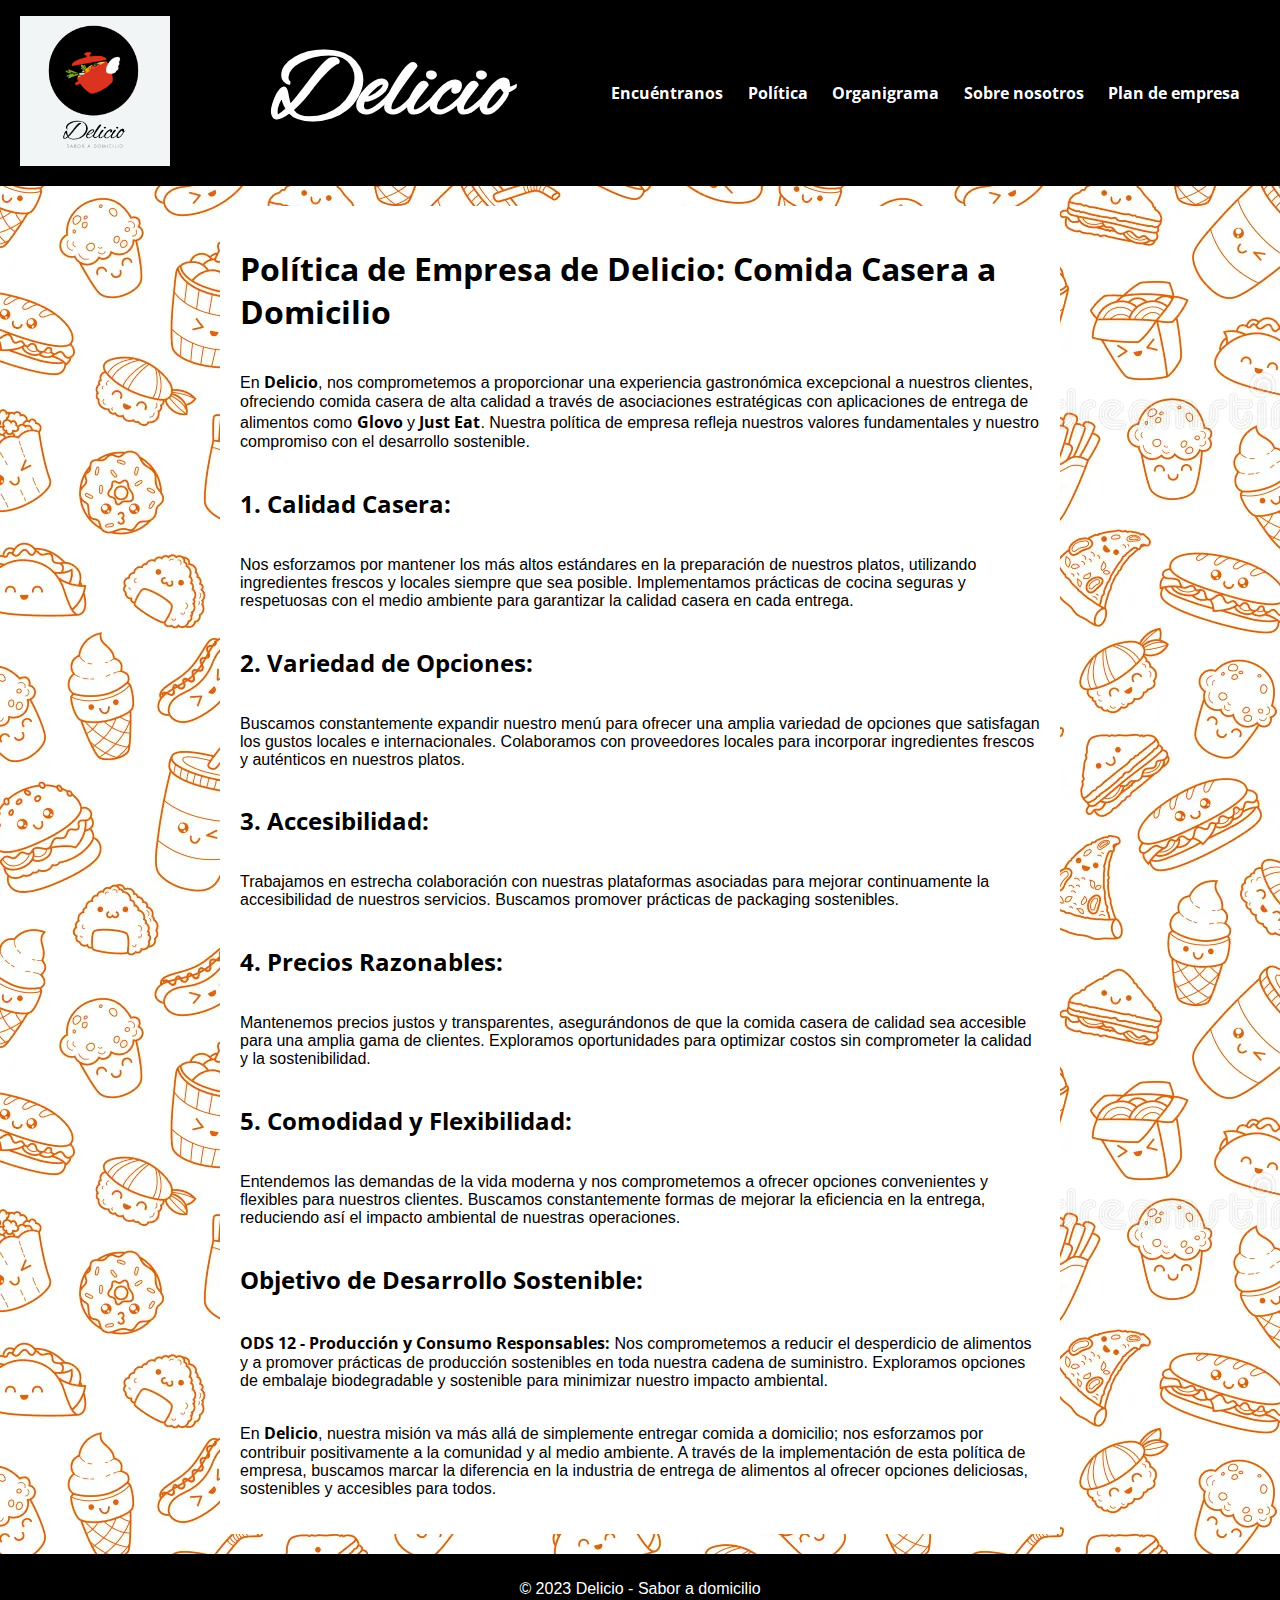
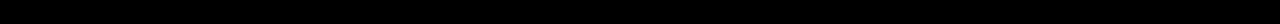
<file: politica.html>
<!DOCTYPE html>
<html lang="en">
<head>
    <meta charset="UTF-8">
    <meta name="viewport" content="width=device-width, initial-scale=1.0">
    <link rel="stylesheet" href="style.css">
    <title>Política de empresa</title>
    <link rel="stylesheet" href="https://fonts.googleapis.com/css2?family=Alex+Brush&display=swap">
    <link rel="stylesheet" href="https://fonts.googleapis.com/css2?family=Open+Sans&display=swap">
</head>
<body>
    <div class="top-nav">
        <div class="logo-container">
            <header>
                <a href="./index.html">
                    <img src="./img/Logo.png" alt="Logo de la empresa">
                </a>
            </header>
        </div>
        <div class="title">
            <h1 class="titulo">Delicio</h1>
        </div>
        <nav>
            <ul>
                <li><a href="./encuentranos.html"><strong>Encuéntranos</strong></a></li>
                <li><a href="./politica.html"><strong>Política</strong></a></li>
                <li><a href="./organigrama.html"><strong>Organigrama</strong></a></li>
                <li><a href="./aboutUs.html"><strong>Sobre nosotros</strong></a></li>
                <li><a href="./planEmpresa.html"><strong>Plan de empresa</strong></a></li>

            </ul>
        </nav>
    </div>
    <main>
            <h1>Política de Empresa de Delicio: Comida Casera a Domicilio</h1>
            
            <p>En <strong>Delicio</strong>, nos comprometemos a proporcionar una experiencia gastronómica excepcional a nuestros
                clientes, ofreciendo comida casera de alta calidad a través de asociaciones estratégicas con aplicaciones de entrega
                de alimentos como <strong>Glovo</strong> y <strong>Just Eat</strong>. Nuestra política de empresa refleja nuestros
                valores fundamentales y nuestro compromiso con el desarrollo sostenible.</p>
            
            <h2>1. Calidad Casera:</h2>
            <p>
                Nos esforzamos por mantener los más altos estándares en la preparación de nuestros platos, utilizando ingredientes
                frescos y locales siempre que sea posible.
                Implementamos prácticas de cocina seguras y respetuosas con el medio ambiente para garantizar la calidad casera en
                cada entrega.
            </p>
            
            <h2>2. Variedad de Opciones:</h2>
            <p>
                Buscamos constantemente expandir nuestro menú para ofrecer una amplia variedad de opciones que satisfagan los gustos
                locales e internacionales.
                Colaboramos con proveedores locales para incorporar ingredientes frescos y auténticos en nuestros platos.
            </p>
            
            <h2>3. Accesibilidad:</h2>
            <p>
                Trabajamos en estrecha colaboración con nuestras plataformas asociadas para mejorar continuamente la accesibilidad
                de nuestros servicios.
                Buscamos promover prácticas de packaging sostenibles. 
            </p>
            
            <h2>4. Precios Razonables:</h2>
            <p>
                Mantenemos precios justos y transparentes, asegurándonos de que la comida casera de calidad sea accesible para una
                amplia gama de clientes.
                Exploramos oportunidades para optimizar costos sin comprometer la calidad y la sostenibilidad.
            </p>
            
            <h2>5. Comodidad y Flexibilidad:</h2>
            <p>
                Entendemos las demandas de la vida moderna y nos comprometemos a ofrecer opciones convenientes y flexibles para
                nuestros clientes.
                Buscamos constantemente formas de mejorar la eficiencia en la entrega, reduciendo así el impacto ambiental de
                nuestras operaciones.
            </p>
            
            <h2>Objetivo de Desarrollo Sostenible:</h2>
            <p>
                <strong>ODS 12 - Producción y Consumo Responsables:</strong>
                Nos comprometemos a reducir el desperdicio de alimentos y a promover prácticas de producción sostenibles en toda
                nuestra cadena de suministro.
                Exploramos opciones de embalaje biodegradable y sostenible para minimizar nuestro impacto ambiental.
            </p>
            
            <p>En <strong>Delicio</strong>, nuestra misión va más allá de simplemente entregar comida a domicilio; nos esforzamos
                por contribuir positivamente a la comunidad y al medio ambiente. A través de la implementación de esta política de
                empresa, buscamos marcar la diferencia en la industria de entrega de alimentos al ofrecer opciones deliciosas,
                sostenibles y accesibles para todos.</p>

    </main>
    <footer>
        <p>&copy; 2023 Delicio - Sabor a domicilio</p>
    </footer>
</body>
</html>
</file>
<file: style.css>
/* Estilos generales */
body {
    font-family: 'Arial', sans-serif;
    background-image: url("./patron.webp");
    margin: 0;
    padding: 0;
    font-size: 1em;
}

.top-nav {
    background-color: #000;
    display: flex;
    justify-content: space-between;
    align-items: center;
    padding: 1em 1.25em; /* Modificado */
}

.logo-container {
    max-width: 9.375em; /* Ancho máximo para el logo */
}

header img {
    max-width: 100%; /* Asegura que la imagen del logo se ajuste al contenedor */
}

/* Resto de tus estilos */

header h1 {
    margin: 0;
    color: #fff;
}

nav ul {
    list-style-type: none;
    text-align: center;
    margin: 0;
    padding: 0;
}

nav li {
    display: inline;
    margin-right: 1.25em;
}

nav a {
    color: #fff;
    text-decoration: none;
}

.img-container {
    width: 80%;
    margin: auto;
    padding: 1.25em; /* Modificado */
    background-color: #fff;
}

.organigrama {
    width: 100%;
}

/* Estilos de la barra de navegación en pantallas más pequeñas */
@media (max-width: 768px) {
    .top-nav {
        flex-direction: column;
        align-items: flex-start;
        padding: 1.25em;
    }

    nav ul {
        display: flex;
        flex-direction: column;
        align-items: flex-start;
        padding: 0;
    }

    nav li {
        display: block;
        margin: 0;
        margin-bottom: 0.625em;
    }
}

main {
    max-width: 50em;
    margin: 1.25em auto;
    padding: 1.25em;
    background-color: #fff;
    display: flex;
    flex-direction: column;
}

.imgMiembro {
    max-width: 18.75em;
    float: left;
    margin-right: 1.25em;
}

/* Estilos de socios */
.socio {
    margin: 1.25em 0;
}

.socio img {
    max-width: 18.75em;
}

.titulo {
    color: #fff;
    font-family: 'Alex Brush' !important;
    font-size: 6.125em;
    margin: 0;
    padding: 0;
}

/* Estilos de currículum vitae */
.cv {
    margin: 1.25em 0;
}

/* Estilos de pie de página */
footer {
    text-align: center;
    padding: 0.625em;
    background-color: #000;
    color: #fff;
}

.separator {
    border: none;
    border-top: 2px solid #333;
    margin: 20px 0;
}

/* Estilos de enlaces */
a {
    color: #333;
}

/* Paleta de colores inspirada en alimentos */

/* Tipografía */
h1,
h2,
strong,
ul li {
    font-family: 'Open sans', sans-serif;
}

/* Estilos del slider */
.slider {
    overflow: hidden;
    max-width: 100%;
}

.slide {
    display: none;
}

.slide img {
    width: 100%;
}
</file>
